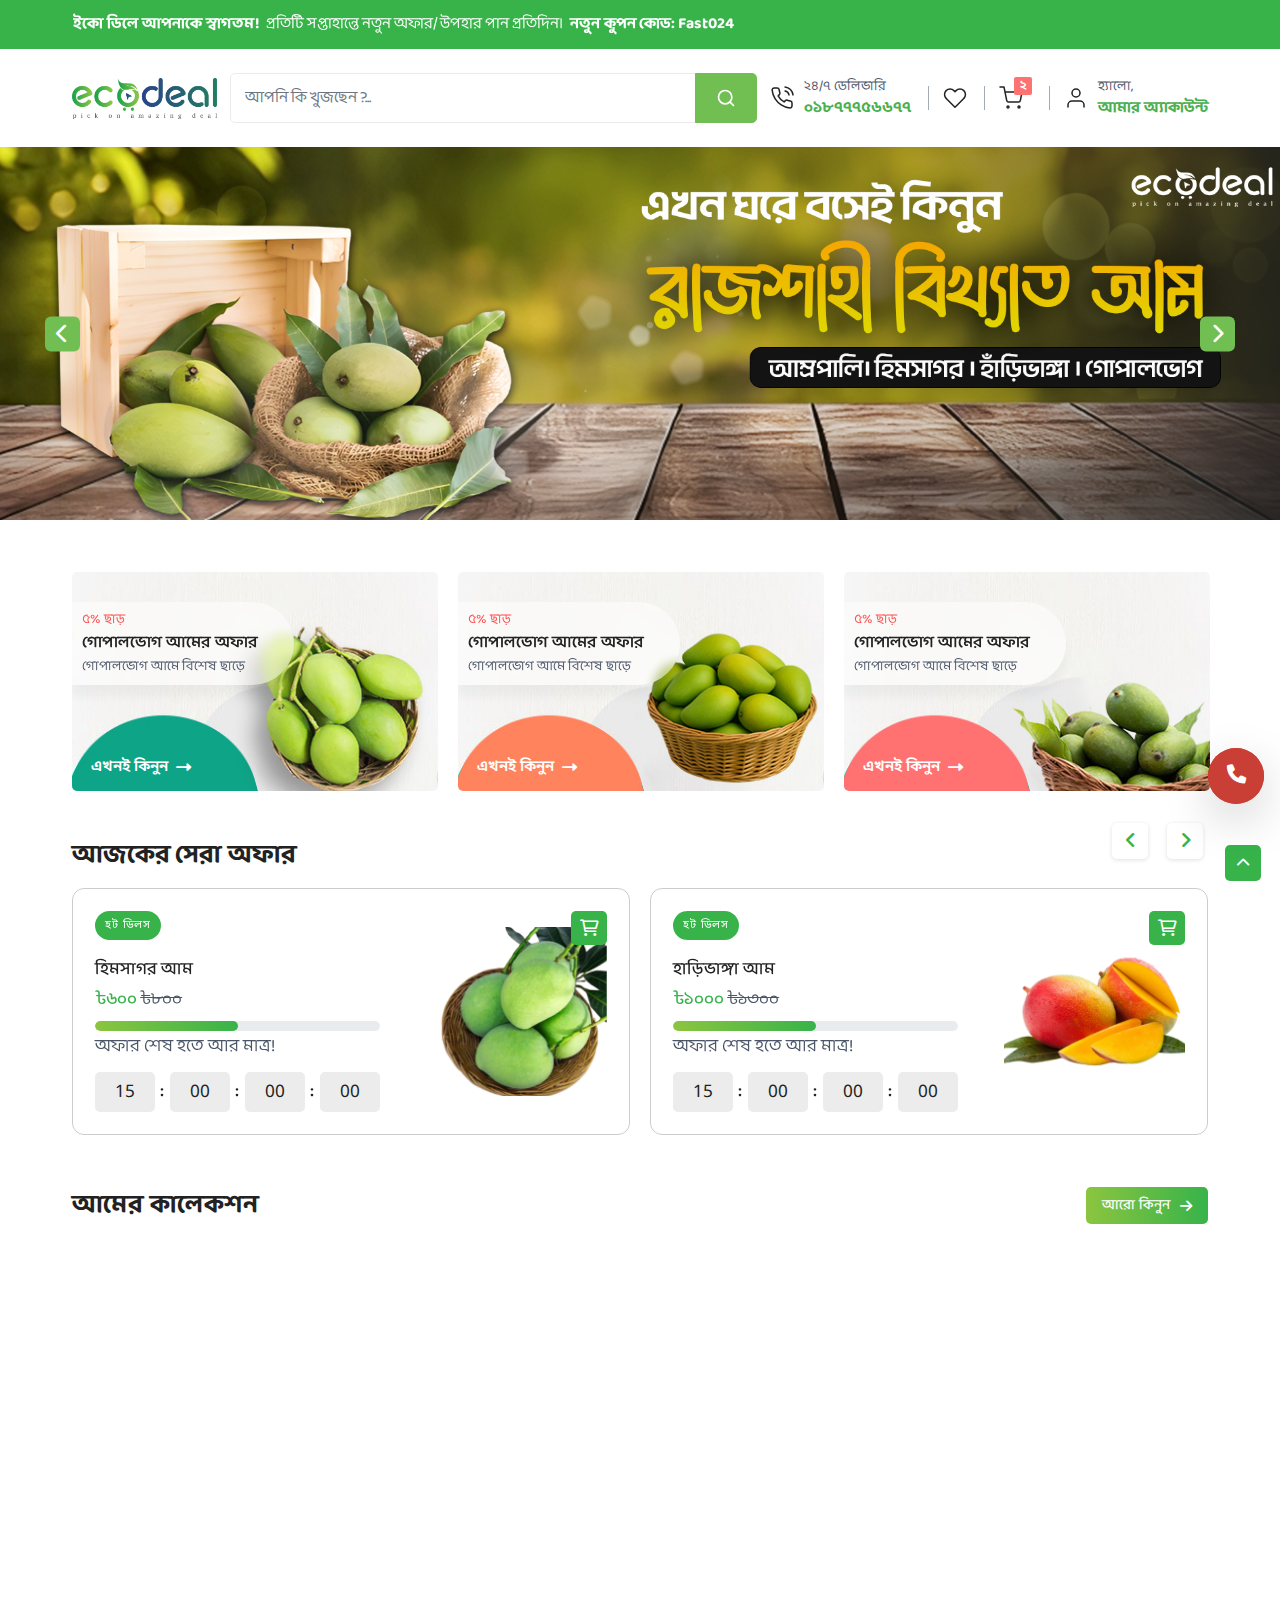
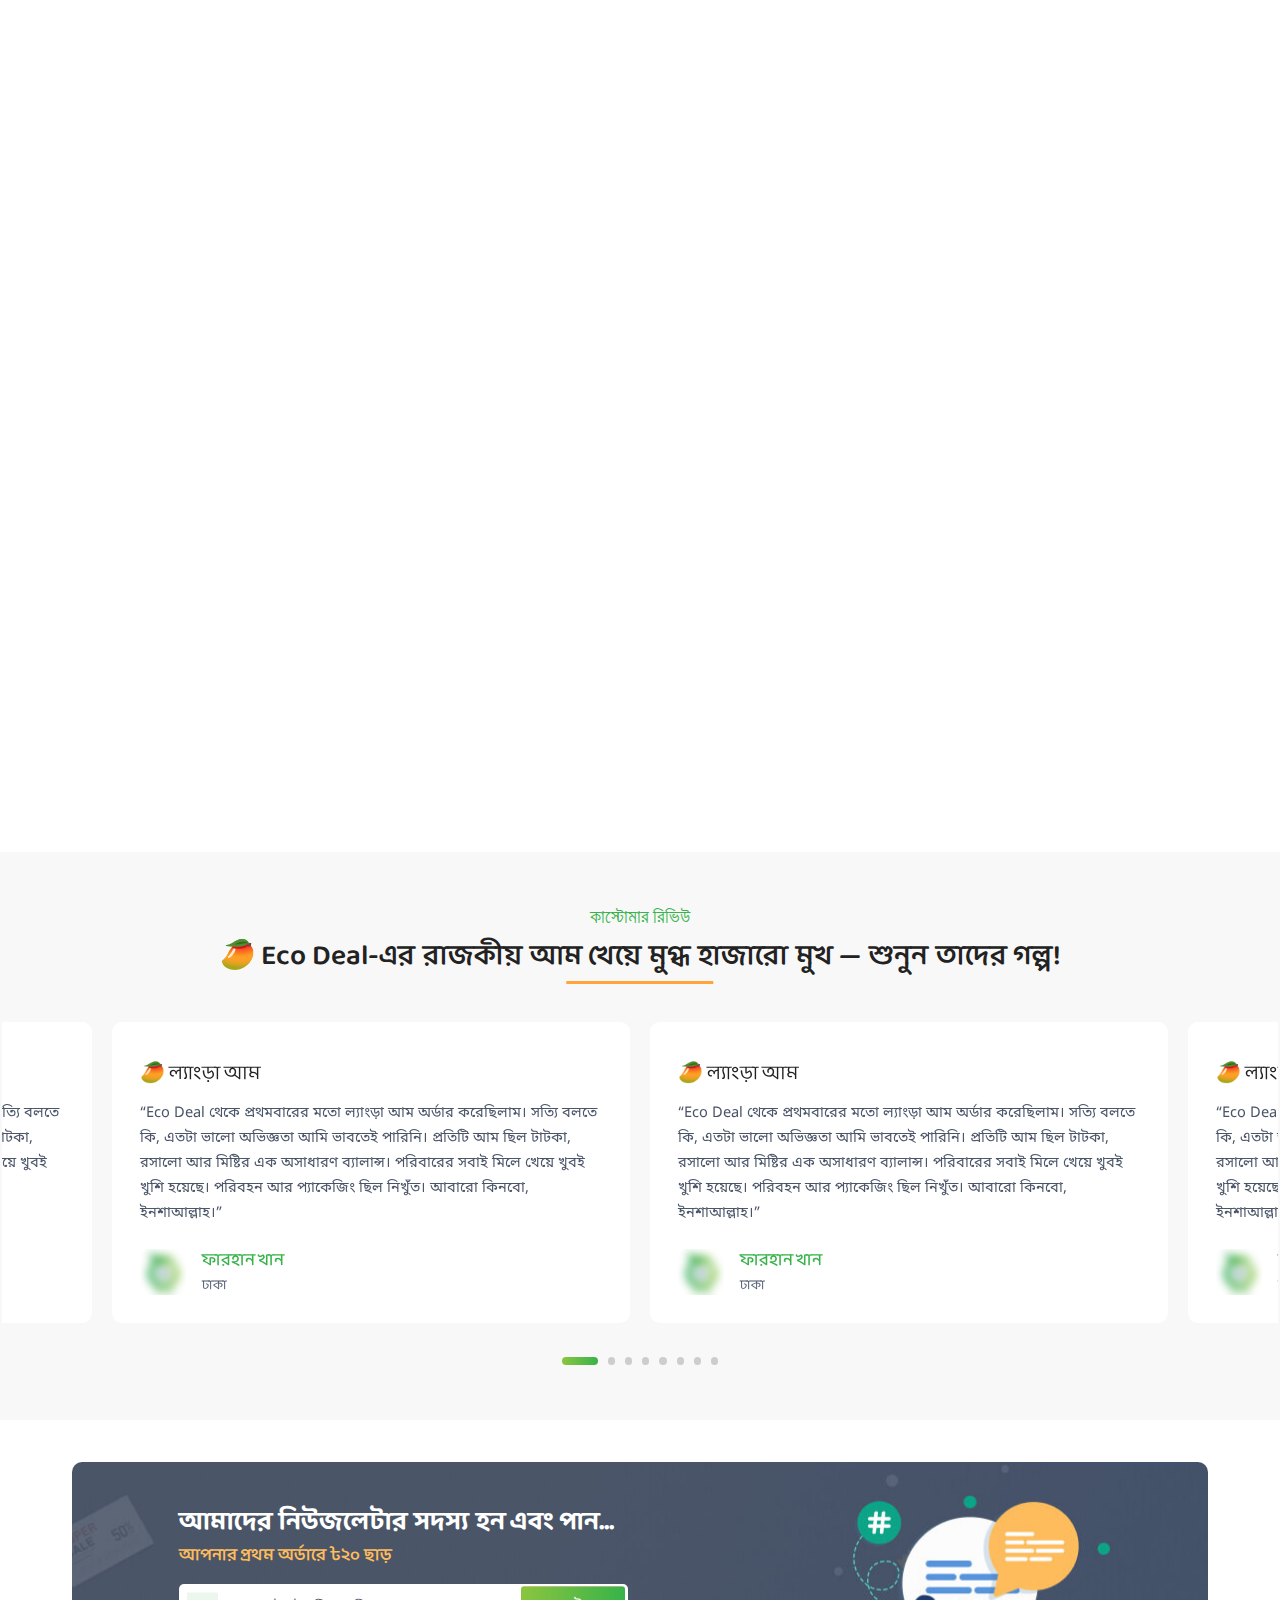
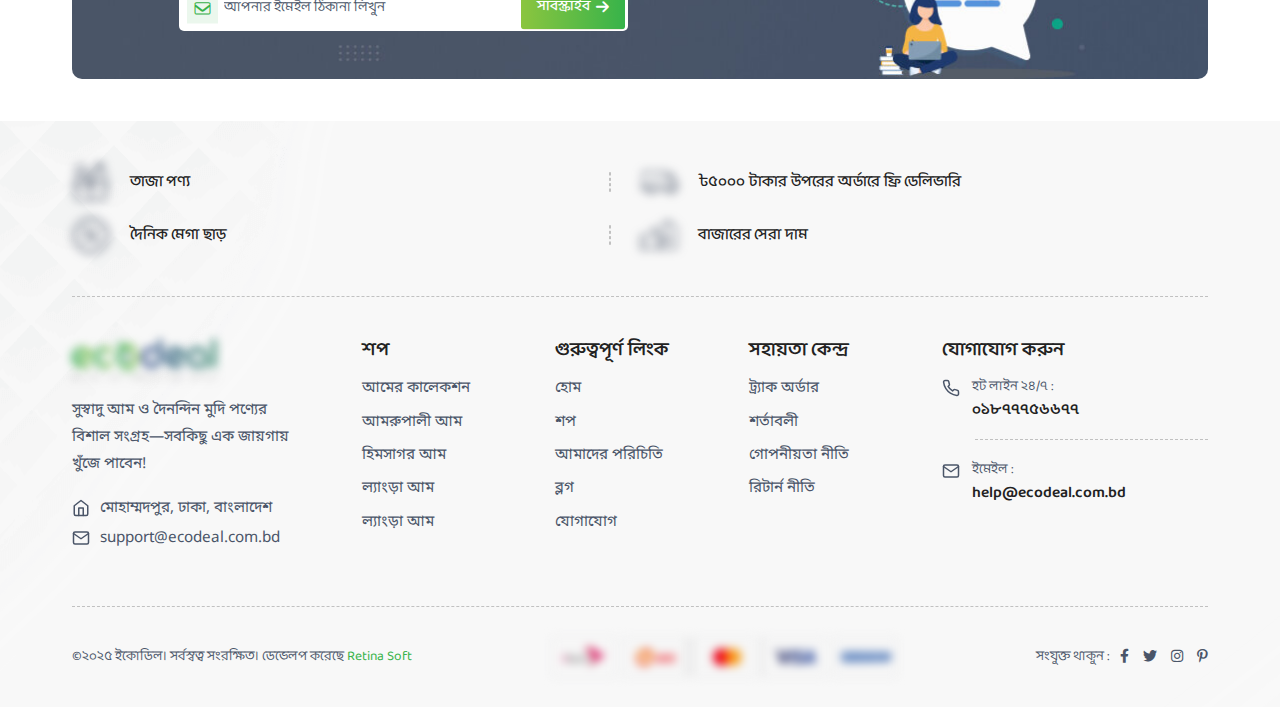
<file: index.html>
<!DOCTYPE html>
<html lang="en">

<head>
    <meta http-equiv="Content-Type" content="text/html; charset=UTF-8">
    <meta http-equiv="X-UA-Compatible" content="IE=edge">
    <meta name="viewport" content="width=device-width, initial-scale=1.0">
    <meta name="description" content="Fastkart">
    <meta name="keywords" content="Fastkart">
    <meta name="author" content="Fastkart">
    <link rel="icon" href="assets/images/favicon/favicon.png" type="image/x-icon">
    <title>Eco Deal</title>


    <!-- bootstrap css -->
    <link id="rtl-link" rel="stylesheet" type="text/css" href="assets/css/vendors/bootstrap.css">

    <!-- wow css -->
    <link rel="stylesheet" href="assets/css/animate.min.css">

    <!-- Iconly css -->
    <link rel="stylesheet" type="text/css" href="assets/css/bulk-style.css">
    <link rel="stylesheet" type="text/css" href="assets/css/vendors/animate.css">

    <!-- Fontawesome css -->
    <link rel="stylesheet" type="text/css" href="assets/css/fontawesome/css/all.min.css">

    <!-- Template css -->
    <link id="color-link" rel="stylesheet" type="text/css" href="assets/css/style.css">
    <!-- Template css -->
    <link id="color-link" rel="stylesheet" type="text/css" href="assets/css/custom.css">
</head>

<body class="bg-effect">

    <!-- Loader Start -->
    <div class="fullpage-loader">
        <span></span>
        <span></span>
        <span></span>
        <span></span>
        <span></span>
        <span></span>
    </div>
    <!-- Loader End -->

    <!-- Header Start -->
    <header class="pb-md-0 pb-0">
        <div class="header-top">
            <div class="container-fluid-lg">
                <div class="row">
                    <div class="col-xxl-3 d-xxl-block d-none">
                        <div class="top-left-header">
                            <i class="fa-regular fa-location-dot text-white"></i>
                            <span class="text-white">ঢাকা, বাংলাদেশ</span>
                        </div>
                    </div>

                    <div class="col-xxl-6 col-lg-9 d-lg-block d-none">
                        <div class="header-offer">
                            <div class="notification-slider">
                                <div>
                                    <div class="timer-notification">
                                        <h6>
                                            <strong class="me-1">ইকো ডিলে আপনাকে স্বাগতম!</strong>
                                            প্রতিটি সপ্তাহান্তে নতুন অফার/উপহার পান প্রতিদিন।
                                            <strong class="ms-1">নতুন কুপন কোড: Fast024</strong>
                                        </h6>
                                    </div>
                                </div>

                                <div>
                                    <div class="timer-notification">
                                        <h6>
                                            <strong class="me-1">ইকো ডিল অফার:</strong>
                                            এখনই কিনুন রসালো আম, বিশেষ ছাড়ে! <a href="#" class="text-white"> এখনই কিনুন
                                                !</a>
                                        </h6>
                                    </div>
                                </div>
                            </div>
                        </div>
                    </div>


                </div>
            </div>
        </div>

        <div class="top-nav top-header sticky-header">
            <div class="container-fluid-lg">
                <div class="row">
                    <div class="col-12">
                        <div class="navbar-top">
                            <button class="navbar-toggler d-xl-none d-inline navbar-menu-button" type="button"
                                data-bs-toggle="offcanvas" data-bs-target="#primaryMenu">
                                <span class="navbar-toggler-icon">
                                    <i class="fa-solid fa-bars"></i>
                                </span>
                            </button>
                            <a href="index.html" class="web-logo nav-logo">
                                <img src="assets/images/logo/logo-ecodeal.webp" class="img-fluid blur-up lazyload"
                                    alt="">
                            </a>

                            <div class="middle-box">


                                <div class="search-box">
                                    <div class="input-group">
                                        <input type="search" class="form-control" placeholder="আপনি কি খুজছেন ?...">
                                        <button class="btn" type="button" id="button-addon2">
                                            <i data-feather="search"></i>
                                        </button>
                                    </div>
                                </div>
                            </div>

                            <div class="rightside-box">
                                <div class="search-full">
                                    <div class="input-group">
                                        <span class="input-group-text">
                                            <i data-feather="search" class="font-light"></i>
                                        </span>
                                        <input type="text" class="form-control search-type" placeholder="Search here..">
                                        <span class="input-group-text close-search">
                                            <i data-feather="x" class="font-light"></i>
                                        </span>
                                    </div>
                                </div>
                                <ul class="right-side-menu">
                                    <li class="right-side">
                                        <div class="delivery-login-box">
                                            <div class="delivery-icon">
                                                <div class="search-box">
                                                    <i data-feather="search"></i>
                                                </div>
                                            </div>
                                        </div>
                                    </li>
                                    <li class="right-side">
                                        <a href="contact-us.html" class="delivery-login-box">
                                            <div class="delivery-icon">
                                                <i data-feather="phone-call"></i>
                                            </div>
                                            <div class="delivery-detail">
                                                <h6>২৪/৭ ডেলিভারি</h6>
                                                <h5>০১৮৭৭৭৫৬৬৭৭</h5>
                                            </div>
                                        </a>
                                    </li>
                                    <li class="right-side">
                                        <a href="wishlist.html" class="btn p-0 position-relative header-wishlist">
                                            <i data-feather="heart"></i>
                                        </a>
                                    </li>
                                    <li class="right-side">
                                        <div class="onhover-dropdown header-badge">
                                            <button type="button" class="btn p-0 position-relative header-wishlist" data-bs-toggle="offcanvas" data-bs-target="#checkout-offcanvas" aria-controls="checkout-offcanvas">
                                                <i data-feather="shopping-cart"></i>
                                                <span class="position-absolute top-0 start-100 translate-middle badge">২
                                                    <span class="visually-hidden">unread messages</span>
                                                </span>
                                            </button>

                                        </div>
                                    </li>
                                    <li class="right-side onhover-dropdown">
                                        <div class="delivery-login-box">
                                            <div class="delivery-icon">
                                                <i data-feather="user"></i>
                                            </div>
                                            <div class="delivery-detail">
                                                <h6>হ্যালো,</h6>
                                                <h5>আমার অ্যাকাউন্ট</h5>
                                            </div>
                                        </div>

                                        <div class="onhover-div onhover-div-login">
                                            <ul class="user-box-name">
                                                <li class="product-box-contain">
                                                    <i></i>
                                                    <a href="login.html">লগ ইন</a>
                                                </li>

                                                <li class="product-box-contain">
                                                    <a href="sign-up.html"> রেজিষ্টার </a>
                                                </li>

                                                <li class="product-box-contain">
                                                    <a href="forgot.html">পাসওয়ার্ড ভুলে গেছেন?</a>
                                                </li>
                                            </ul>
                                        </div>
                                    </li>
                                </ul>
                            </div>
                        </div>
                    </div>
                </div>
            </div>
        </div>

        <div class="container-fluid-lg d-md-none d-auto mobile-will-show">
            <div class="row">
                <div class="col-12">
                    <div class="header-nav">
                        <div class="header-nav-left">
                            <button class="dropdown-category">
                                <i data-feather="align-left"></i>
                                <span>সব ক্যাটেগরি</span>
                            </button>

                            <div class="category-dropdown">
                                <div class="category-title">
                                    <h5>ক্যাটেগরি</h5>
                                    <button type="button" class="btn p-0 close-button text-content">
                                        <i class="fa-solid fa-xmark"></i>
                                    </button>
                                </div>

                                <ul class="category-list">
                                    <li class="onhover-category-list">
                                        <a href="javascript:void(0)" class="category-name">
                                            <img src="assets/images/icon/mango.svg" alt="">
                                            <h6>আমের কালেকশন</h6>
                                            <i class="fa-solid fa-angle-right"></i>
                                        </a>

                                        <div class="onhover-category-box">
                                            <div class="list-1">
                                                <div class="category-title-box">
                                                    <h5>বিভিন্ন ধরনের আম</h5>
                                                </div>
                                                <ul>
                                                    <li>
                                                        <a href="javascript:void(0)">হিমসাগর</a>
                                                    </li>
                                                    <li>
                                                        <a href="javascript:void(0)">ল্যাংড়া</a>
                                                    </li>
                                                    <li>
                                                        <a href="javascript:void(0)">হাড়িভাঙ্গা</a>
                                                    </li>
                                                    <li>
                                                        <a href="javascript:void(0)">গোপালভোগ</a>
                                                    </li>
                                                    <li>
                                                        <a href="javascript:void(0)">ফজলি</a>
                                                    </li>
                                                    <li>
                                                        <a href="javascript:void(0)">আম্রপালি</a>
                                                    </li>
                                                    <li>
                                                        <a href="javascript:void(0)">কাঁচা আম</a>
                                                    </li>
                                                    <li>
                                                        <a href="javascript:void(0)">পাকা আম</a>
                                                    </li>
                                                    <li>
                                                        <a href="javascript:void(0)">কাঁচা আমের আচার</a>
                                                    </li>


                                                </ul>

                                            </div>
                                        </div>
                                    </li>


                                </ul>
                            </div>
                        </div>



                        <div class="header-nav-middle">
                            <div class="main-nav navbar navbar-expand-xl navbar-light navbar-sticky">
                                <div class="offcanvas offcanvas-collapse order-xl-2" tabindex="-1" id="primaryMenu"
                                    aria-labelledby="offcanvasMenuLabel">
                                    <div class="offcanvas-header navbar-shadow">
                                        <h5>Menu</h5>
                                        <button class="btn-close lead" type="button"
                                            data-bs-dismiss="offcanvas"></button>
                                    </div>
                                    <div class="offcanvas-body">
                                        <ul class="navbar-nav">
                                            <li class="nav-item ">
                                                <a class="nav-link " href="javascript:void(0)">হোম</a>
                                            </li>
                                            <li class="nav-item ">
                                                <a class="nav-link " href="javascript:void(0)">আমাদের সম্পর্কে</a>
                                            </li>

                                            <li class="nav-item dropdown">
                                                <a class="nav-link dropdown-toggle" href="javascript:void(0)"
                                                    data-bs-toggle="dropdown">প্রোডাক্ট সমূহ</a>

                                                <div class="dropdown-menu dropdown-menu-3 dropdown-menu-2">
                                                    <div class="row">
                                                        <div class="col-xl-3">
                                                            <div class="dropdown-column m-0">
                                                                <h5 class="dropdown-header">
                                                                    আমের কালেকশন </h5>
                                                                <a class="dropdown-item" href="#">হিমসাগর আম</a>
                                                                <a class="dropdown-item" href="#">ল্যাংড়া আম</a>

                                                            </div>
                                                        </div>

                                                        <div class="col-xl-3 d-xl-block d-none">
                                                            <div class="dropdown-column m-0">
                                                                <div class="menu-img-banner">
                                                                    <a class="text-title" href="product-circle.html">
                                                                        <img src="assets/images/mega-menu.png"
                                                                            alt="banner">
                                                                    </a>
                                                                </div>
                                                            </div>
                                                        </div>
                                                    </div>
                                                </div>
                                            </li>


                                        </ul>
                                    </div>
                                </div>
                            </div>
                        </div>

                        <div class="header-nav-right">
                            <button class="btn deal-button" data-bs-toggle="modal" data-bs-target="#deal-box">
                                <i data-feather="zap"></i>
                                <span>আজকের সেরা অফার</span>
                            </button>
                        </div>
                    </div>
                </div>
            </div>
        </div>
    </header>
    <!-- Header End -->

    <!-- mobile fix menu start -->
    <div class="mobile-menu d-md-none d-block mobile-cart">
        <ul>
            <li class="active">
                <a href="index.html">
                    <i class="fa-regular fa-house text-white"></i>
                    <span>হোম</span>
                </a>
            </li>

            <li class="mobile-category">
                <a href="javascript:void(0)">
                    <i class="fa-regular fa-grid-2 text-white"></i>

                    <span>ক্যাটেগরি</span>
                </a>
            </li>

            <li>
                <a href="search.html" class="search-box">
                    <i class="fa-regular fa-magnifying-glass text-white"></i>
                    <span>সার্চ</span>
                </a>
            </li>

            <li>
                <a href="wishlist.html" class="notifi-wishlist">
                    <i class="fa-light fa-heart text-white"></i>
                    <span>তালিকা</span>
                </a>
            </li>

            <li>
                <a href="javascript:void(0)" data-bs-toggle="offcanvas" data-bs-target="#checkout-offcanvas" aria-controls="checkout-offcanvas">
                    <i class="fa-light fa-cart-shopping text-white"></i>
                    <span>কার্ট</span>
                </a>
            </li>
        </ul>
    </div>
    <!-- mobile fix menu end -->



    <!-- Home Section Start -->
    <section class="home-section pt-0">
        <div class="container-fluid-full">

            <!-- slik slider for hero sections -->
            <div class="hero-slider-wrapper">
                <div class="hero-slider">
                    <div class="hero-slider-list">
                        <img src="assets/images/hero/hero-slider-four.jpg" class="hero-slider-img hero-s-desktop"
                            alt="">
                        <img src="assets/images/hero/hero-slider-four-mobile.jpg" class="hero-slider-img hero-s-mobile" alt="">
                    </div>
                    <div class="hero-slider-list">
                        <img src="assets/images/hero/hero-slider-three.jpg" class="hero-slider-img hero-s-desktop"
                            alt="">
                        <img src="assets/images/hero/hero-slider-three-mobile.jpg" class="hero-slider-img hero-s-mobile" alt="">
                    </div>
                    <div class="hero-slider-list">
                        <img src="assets/images/hero/hero-slider-one.webp" class="hero-slider-img hero-s-desktop"
                            alt="">
                        <img src="assets/images/hero/hero-mobile-01.webp" class="hero-slider-img hero-s-mobile" alt="">
                    </div>
                    <div class="hero-slider-list">
                        <img src="assets/images/hero/hero-slider-two.webp" class="hero-slider-img hero-s-desktop"
                            alt="">
                        <img src="assets/images/hero/hero-mobile-02.webp" class="hero-slider-img hero-s-mobile" alt="">
                    </div>
                </div>
            </div>


        </div>
    </section>
    <!-- Home Section End -->

    <!-- Banner Section Start -->
    <section class="banner-section ratio_60 wow fadeInUp">
        <div class="container-fluid-lg">
            <div class="banner-slider">
                <div>
                    <div class="banner-contain hover-effect">
                        <img src="assets/images/vegetable/banner/4.jpg" class="bg-img blur-up lazyload" alt="">
                        <div class="banner-details">
                            <div class="banner-box">
                                <h6 class="text-danger">৫% ছাড়</h6>
                                <h5>গোপালভোগ আমের অফার</h5>
                                <h6 class="text-content">গোপালভোগ আমে বিশেষ ছাড়ে</h6>
                            </div>
                            <a href="#" class="banner-button text-white">এখনই কিনুন <i
                                    class="fa-solid fa-right-long ms-2"></i></a>
                        </div>
                    </div>
                </div>

                <div>
                    <div class="banner-contain hover-effect">
                        <img src="assets/images/vegetable/banner/5.jpg" class="bg-img blur-up lazyload" alt="">
                        <div class="banner-details">
                            <div class="banner-box">
                                <h6 class="text-danger">৫% ছাড়</h6>
                                <h5>গোপালভোগ আমের অফার</h5>
                                <h6 class="text-content">গোপালভোগ আমে বিশেষ ছাড়ে</h6>
                            </div>
                            <a href="#" class="banner-button text-white">এখনই কিনুন <i
                                    class="fa-solid fa-right-long ms-2"></i></a>
                        </div>
                    </div>
                </div>

                <div>
                    <div class="banner-contain hover-effect">
                        <img src="assets/images/vegetable/banner/6.jpg" class="bg-img blur-up lazyload" alt="">
                        <div class="banner-details">
                            <div class="banner-box">
                                <h6 class="text-danger">৫% ছাড়</h6>
                                <h5>গোপালভোগ আমের অফার</h5>
                                <h6 class="text-content">গোপালভোগ আমে বিশেষ ছাড়ে</h6>
                            </div>
                            <a href="#" class="banner-button text-white">এখনই কিনুন <i
                                    class="fa-solid fa-right-long ms-2"></i></a>
                        </div>
                    </div>
                </div>

                <div>
                    <div class="banner-contain hover-effect">
                        <img src="assets/images/vegetable/banner/7.jpg" class="bg-img blur-up lazyload" alt="">
                        <div class="banner-details">
                            <div class="banner-box">
                                <h6 class="text-danger">৫% ছাড়</h6>
                                <h5>গোপালভোগ আমের অফার</h5>
                                <h6 class="text-content">গোপালভোগ আমে বিশেষ ছাড়ে</h6>
                            </div>
                            <a href="#" class="banner-button text-white">এখনই কিনুন <i
                                    class="fa-solid fa-right-long ms-2"></i></a>
                        </div>
                    </div>
                </div>
            </div>
        </div>
    </section>
    <!-- Banner Section End -->


    <!-- Deal Section Start -->
    <section class="deal-section">
        <div class="container-fluid-lg">
            <div class="title">
                <h2>আজকের সেরা অফার </h2>
            </div>
            <div class="row">
                <div class="col-12">
                    <div class="three-slider-1 arrow-slider">
                        <div>
                            <div class="deal-box wow fadeInUp">
                                <a href="#" class="category-image order-sm-2">
                                    <img src="assets/images/veg-3/cate1/1.png" class="img-fluid blur-up lazyload"
                                        alt="">
                                </a>

                                <div class="deal-detail order-sm-1">
                                    <button class="buy-box btn theme-bg-color text-white btn-cart">
                                        <i class="fa-regular fa-cart-shopping m-0"></i>
                                    </button>
                                    <div class="hot-deal">
                                        <span>হট ডিলস</span>
                                    </div>

                                    <a href="#" class="text-title">
                                        <h5>হিমসাগর আম </h5>
                                    </a>
                                    <h5 class="price">৳৬০০ <span>৳৮০০</span></h5>
                                    <div class="progress custom-progressbar">
                                        <div class="progress-bar" style="width: 50%" role="progressbar"></div>
                                    </div>
                                    <!-- <h4 class="item">বিক্রি: <span>২০০ আইটেম</span></h4> -->
                                    <h4 class="offer">অফার শেষ হতে আর মাত্র!</h4>
                                    <div class="timer" id="clockdiv-4" data-hours="1" data-minutes="2" data-seconds="3">
                                        <ul>
                                            <li>
                                                <div class="counter">
                                                    <div class="days">
                                                        <h6></h6>
                                                    </div>
                                                </div>
                                            </li>
                                            <li>
                                                <div class="counter">
                                                    <div class="hours">
                                                        <h6></h6>
                                                    </div>
                                                </div>
                                            </li>
                                            <li>
                                                <div class="counter">
                                                    <div class="minutes">
                                                        <h6></h6>
                                                    </div>
                                                </div>
                                            </li>
                                            <li>
                                                <div class="counter">
                                                    <div class="seconds">
                                                        <h6></h6>
                                                    </div>
                                                </div>
                                            </li>
                                        </ul>
                                    </div>
                                </div>
                            </div>
                        </div>



                        <div>
                            <div class="deal-box wow fadeInUp" data-wow-delay="0.1s">
                                <a href="#" class="category-image order-sm-2">
                                    <img src="assets/images/veg-3/cate1/3.png" class="img-fluid blur-up lazyload"
                                        alt="">
                                </a>

                                <div class="deal-detail order-sm-1">
                                    <button class="buy-box btn theme-bg-color text-white btn-cart">
                                        <i class="fa-regular fa-cart-shopping m-0"></i>
                                    </button>
                                    <div class="hot-deal">
                                        <span>হট ডিলস</span>
                                    </div>

                                    <a href="#" class="text-title">
                                        <h5>হাড়িভাঙ্গা আম </h5>
                                    </a>
                                    <h5 class="price">৳১০০০ <span>৳১৩০০</span></h5>
                                    <div class="progress custom-progressbar">
                                        <div class="progress-bar" style="width: 50%" role="progressbar"></div>
                                    </div>
                                    <!-- <h4 class="item">বিক্রি: <span>২০০ আইটেম</span></h4> -->
                                    <h4 class="offer">অফার শেষ হতে আর মাত্র!</h4>
                                    <div class="timer" id="clockdiv-2" data-hours="1" data-minutes="2" data-seconds="3">
                                        <ul>
                                            <li>
                                                <div class="counter">
                                                    <div class="days">
                                                        <h6></h6>
                                                    </div>
                                                </div>
                                            </li>
                                            <li>
                                                <div class="counter">
                                                    <div class="hours">
                                                        <h6></h6>
                                                    </div>
                                                </div>
                                            </li>
                                            <li>
                                                <div class="counter">
                                                    <div class="minutes">
                                                        <h6></h6>
                                                    </div>
                                                </div>
                                            </li>
                                            <li>
                                                <div class="counter">
                                                    <div class="seconds">
                                                        <h6></h6>
                                                    </div>
                                                </div>
                                            </li>
                                        </ul>
                                    </div>
                                </div>
                            </div>
                        </div>

                        <div>
                            <div class="deal-box wow fadeInUp" data-wow-delay="0.15s">
                                <div class="category-image order-sm-2">
                                    <img src="assets/images/veg-3/cate1/1.png" class="img-fluid" alt="">
                                </div>

                                <div class="deal-detail order-sm-1">
                                    <button class="buy-box btn theme-bg-color text-white btn-cart">
                                        <i class="fa-regular fa-cart-shopping m-0"></i>
                                    </button>
                                    <div class="hot-deal">
                                        <span>হট ডিলস</span>
                                    </div>

                                    <a href="#" class="text-title">
                                        <h5>ল্যাংড়া আম </h5>
                                    </a>
                                    <h5 class="price">৳১০০০ <span>৳১৩০০</span></h5>
                                    <div class="progress custom-progressbar">
                                        <div class="progress-bar" style="width: 50%" role="progressbar"></div>
                                    </div>
                                    <!-- <h4 class="item">বিক্রি: <span>২০০ আইটেম</span></h4> -->
                                    <h4 class="offer">অফার শেষ হতে আর মাত্র!</h4>
                                    <div class="timer" id="clockdiv-3" data-hours="1" data-minutes="2" data-seconds="3">
                                        <ul>
                                            <li>
                                                <div class="counter">
                                                    <div class="days">
                                                        <h6></h6>
                                                    </div>
                                                </div>
                                            </li>
                                            <li>
                                                <div class="counter">
                                                    <div class="hours">
                                                        <h6></h6>
                                                    </div>
                                                </div>
                                            </li>
                                            <li>
                                                <div class="counter">
                                                    <div class="minutes">
                                                        <h6></h6>
                                                    </div>
                                                </div>
                                            </li>
                                            <li>
                                                <div class="counter">
                                                    <div class="seconds">
                                                        <h6></h6>
                                                    </div>
                                                </div>
                                            </li>
                                        </ul>
                                    </div>
                                </div>
                            </div>
                        </div>
                    </div>
                </div>
            </div>
        </div>
    </section>
    <!-- Deal Section End -->

    <!-- Product Section Start -->
    <section class="product-section">
        <div class="container-fluid-lg">
            <div class="title title-flex-2 ">
                <h2>আমের কালেকশন</h2>
                <button onclick="location.href = '#';" class="btn btn-animation btn-sm "> আরো কিনুন <i
                        class="fa-solid fa-arrow-right icon"></i></button>
            </div>


            <div class="eco-product-main-wrapper">
                <div class="eco-pm-item  wow fadeInUp">
                    <div class="product-box-4">
                        <div class="label-flex">
                            <button class="btn p-0 wishlist btn-wishlist notifi-wishlist">
                                <i class="fa-sharp fa-solid fa-heart"></i>
                            </button>
                        </div>
                        <div class="product-image">
                            <a href="product-details.html">
                                <img src="assets/images/product/amm/ল্যাংড়া.jpg" class="img-fluid" alt="">
                            </a>
                        </div>
                    
                        <div class="product-detail">
                            <a href="product-details.html">
                                <h5 class="name">ল্যাংড়া আম</h5>
                            </a>
                            <h5 class="price theme-color">৳৯৫০<del>৳১০১০</del></h5>
                    
                            <div class="eco-product-hover-details" style="display:none;">
                                <h4>আমের পরিমান সিলেক্ট করুন</h4>
                                <div class="eco-variation-container">
                                    <div class="radio-tile-group">
                                        <div class="input-container">
                                            <input id="var1" class="radio-button" type="radio" name="variation" value="৩ কেজি">
                                            <div class="radio-tile">
                                                <label for="var1" class="radio-tile-label">৩ কেজি</label>
                                            </div>
                                        </div>
                    
                                        <div class="input-container">
                                            <input id="var2" class="radio-button" type="radio" name="variation" value="৫ কেজি">
                                            <div class="radio-tile">
                                                <label for="var2" class="radio-tile-label">৫ কেজি</label>
                                            </div>
                                        </div>
                    
                                        <div class="input-container">
                                            <input id="var3" class="radio-button" type="radio" name="variation" value="৭ কেজি">
                                            <div class="radio-tile">
                                                <label for="var3" class="radio-tile-label">৭ কেজি</label>
                                            </div>
                                        </div>
                    
                                        <div class="input-container">
                                            <input id="var4" class="radio-button" type="radio" name="variation" value="১০ কেজি">
                                            <div class="radio-tile">
                                                <label for="var4" class="radio-tile-label">১০ কেজি</label>
                                            </div>
                                        </div>
                    
                                        <div class="input-container">
                                            <input id="var5" class="radio-button" type="radio" name="variation" value="১২ কেজি">
                                            <div class="radio-tile">
                                                <label for="var5" class="radio-tile-label">১২ কেজি</label>
                                            </div>
                                        </div>
                    
                                       
                                    </div>
                                </div>
                            </div>
                    
                            <div class="ec-add-to-cart-box">
                                <div class="ec-atc-btn">
                                    <a href="#" class="ec-etc-link ec-etc-in-stock eco-etc-btn">অর্ডার করুন</a>
                                </div>
                            </div>
                        </div>
                    </div>
                </div>
                <div class="eco-pm-item wow fadeInUp">
                    <div class="product-box-4">
                        <div class="label-flex">
                            <button class="btn p-0 wishlist btn-wishlist notifi-wishlist">
                                <i class="fa-sharp fa-solid fa-heart"></i>
                            </button>
                        </div>
                        <div class="product-image">

                            <a href="product-details.html">
                                <img src="assets/images/product/amm/ল্যাংড়া.jpg" class="img-fluid" alt="">
                            </a>

                        </div>

                        <div class="product-detail">

                            <a href="product-details.html">
                                <h5 class="name">ল্যাংড়া আম</h5>
                            </a>
                            <h5 class="price theme-color">৳৯৫০<del>৳১০১০</del></h5>
                            <div class="ec-add-to-cart-box">
                                <div class="ec-atc-btn">
                                    <a href="#" class="ec-etc-link ec-etc-preorder" data-bs-toggle="offcanvas"
                                        data-bs-target="#checkout-offcanvas"
                                        aria-controls="checkout-offcanvas">প্রি-অর্ডার করুন</a>
                                </div>
                            </div>
                        </div>
                    </div>
                </div>
                <div class="eco-pm-item wow fadeInUp">
                    <div class="product-box-4">
                        <div class="label-flex">
                            <button class="btn p-0 wishlist btn-wishlist notifi-wishlist">
                                <i class="fa-light fa-heart"></i>
                            </button>
                        </div>
                        <div class="product-image">

                            <a href="product-details.html">
                                <img src="assets/images/product/amm/ল্যাংড়া.jpg" class="img-fluid" alt="">
                            </a>

                        </div>

                        <div class="product-detail">

                            <a href="product-details.html">
                                <h5 class="name">ল্যাংড়া আম</h5>
                            </a>
                            <h5 class="price theme-color">৳৯৫০<del>৳১০১০</del></h5>
                            <div class="ec-add-to-cart-box">
                                <div class="ec-atc-btn">
                                    <a href="#" class="ec-etc-link ec-etc-in-stock" data-bs-toggle="offcanvas"
                                        data-bs-target="#checkout-offcanvas" aria-controls="checkout-offcanvas">অর্ডার
                                        করুন</a>
                                </div>
                            </div>
                        </div>
                    </div>
                </div>
                <div class="eco-pm-item  wow fadeInUp">
                    <div class="product-box-4">
                        <div class="label-flex">
                            <button class="btn p-0 wishlist btn-wishlist notifi-wishlist">
                                <i class="fa-light fa-heart"></i>
                            </button>
                        </div>
                        <div class="product-image">

                            <a href="product-details.html">
                                <img src="assets/images/product/amm/ল্যাংড়া.jpg" class="img-fluid" alt="">
                            </a>

                        </div>

                        <div class="product-detail">

                            <a href="product-details.html">
                                <h5 class="name">ল্যাংড়া আম</h5>
                            </a>
                            <h5 class="price theme-color">৳৯৫০<del>৳১০১০</del></h5>

                            <div class="ec-add-to-cart-box">
                                <div class="ec-atc-btn">
                                    <a href="#" class="ec-etc-link ec-etc-stock-out" data-bs-toggle="offcanvas"
                                        data-bs-target="#checkout-offcanvas" aria-controls="checkout-offcanvas">স্টক
                                        আউট</a>
                                </div>
                            </div>
                        </div>
                    </div>
                </div>
                <div class="eco-pm-item wow fadeInUp">
                    <div class="product-box-4">
                        <div class="label-flex">
                            <button class="btn p-0 wishlist btn-wishlist notifi-wishlist">
                                <i class="fa-light fa-heart"></i>
                            </button>
                        </div>
                        <div class="product-image">

                            <a href="product-details.html">
                                <img src="assets/images/product/amm/ল্যাংড়া.jpg" class="img-fluid" alt="">
                            </a>

                        </div>

                        <div class="product-detail">

                            <a href="product-details.html">
                                <h5 class="name">ল্যাংড়া আম</h5>
                            </a>
                            <h5 class="price theme-color">৳৯৫০<del>৳১০১০</del></h5>
                            <div class="ec-add-to-cart-box">
                                <div class="ec-atc-btn">
                                    <a href="#" class="ec-etc-link ec-etc-in-stock" data-bs-toggle="offcanvas"
                                        data-bs-target="#checkout-offcanvas" aria-controls="checkout-offcanvas">অর্ডার
                                        করুন</a>
                                </div>
                            </div>
                        </div>
                    </div>
                </div>
                <div class="eco-pm-item  wow fadeInUp">
                    <div class="product-box-4">
                        <div class="label-flex">
                            <button class="btn p-0 wishlist btn-wishlist notifi-wishlist">
                                <i class="fa-light fa-heart"></i>
                            </button>
                        </div>
                        <div class="product-image">

                            <a href="product-details.html">
                                <img src="assets/images/product/amm/ল্যাংড়া.jpg" class="img-fluid" alt="">
                            </a>

                        </div>

                        <div class="product-detail">

                            <a href="product-details.html">
                                <h5 class="name">ল্যাংড়া আম</h5>
                            </a>
                            <h5 class="price theme-color">৳৯৫০<del>৳১০১০</del></h5>
                            <div class="ec-add-to-cart-box">
                                <div class="ec-atc-btn">
                                    <a href="#" class="ec-etc-link ec-etc-in-stock" data-bs-toggle="offcanvas"
                                        data-bs-target="#checkout-offcanvas" aria-controls="checkout-offcanvas">অর্ডার
                                        করুন</a>
                                </div>
                            </div>
                        </div>
                    </div>
                </div>
                <div class="eco-pm-item wow fadeInUp">
                    <div class="product-box-4">
                        <div class="label-flex">
                            <button class="btn p-0 wishlist btn-wishlist notifi-wishlist">
                                <i class="fa-light fa-heart"></i>
                            </button>
                        </div>
                        <div class="product-image">

                            <a href="product-details.html">
                                <img src="assets/images/product/amm/ল্যাংড়া.jpg" class="img-fluid" alt="">
                            </a>

                        </div>

                        <div class="product-detail">

                            <a href="product-details.html">
                                <h5 class="name">ল্যাংড়া আম</h5>
                            </a>
                            <h5 class="price theme-color">৳৯৫০<del>৳১০১০</del></h5>
                            <div class="ec-add-to-cart-box">
                                <div class="ec-atc-btn">
                                    <a href="#" class="ec-etc-link ec-etc-in-stock" data-bs-toggle="offcanvas"
                                        data-bs-target="#checkout-offcanvas" aria-controls="checkout-offcanvas">অর্ডার
                                        করুন</a>
                                </div>
                            </div>
                        </div>
                    </div>
                </div>
                <div class="eco-pm-item  wow fadeInUp">
                    <div class="product-box-4">
                        <div class="label-flex">
                            <button class="btn p-0 wishlist btn-wishlist notifi-wishlist">
                                <i class="fa-light fa-heart"></i>
                            </button>
                        </div>
                        <div class="product-image">

                            <a href="product-details.html">
                                <img src="assets/images/product/amm/ল্যাংড়া.jpg" class="img-fluid" alt="">
                            </a>

                        </div>

                        <div class="product-detail">

                            <a href="product-details.html">
                                <h5 class="name">ল্যাংড়া আম</h5>
                            </a>
                            <h5 class="price theme-color">৳৯৫০<del>৳১০১০</del></h5>
                            <div class="ec-add-to-cart-box">
                                <div class="ec-atc-btn">
                                    <a href="#" class="ec-etc-link ec-etc-in-stock" data-bs-toggle="offcanvas"
                                        data-bs-target="#checkout-offcanvas" aria-controls="checkout-offcanvas">অর্ডার
                                        করুন</a>
                                </div>
                            </div>
                        </div>
                    </div>
                </div>
                <div class="eco-pm-item  wow fadeInUp">
                    <div class="product-box-4">
                        <div class="label-flex">
                            <button class="btn p-0 wishlist btn-wishlist notifi-wishlist">
                                <i class="fa-light fa-heart"></i>
                            </button>
                        </div>
                        <div class="product-image">

                            <a href="product-details.html">
                                <img src="assets/images/product/amm/ল্যাংড়া.jpg" class="img-fluid" alt="">
                            </a>

                        </div>

                        <div class="product-detail">

                            <a href="product-details.html">
                                <h5 class="name">ল্যাংড়া আম</h5>
                            </a>
                            <h5 class="price theme-color">৳৯৫০<del>৳১০১০</del></h5>
                            <div class="ec-add-to-cart-box">
                                <div class="ec-atc-btn">
                                    <a href="#" class="ec-etc-link ec-etc-in-stock">অর্ডার করুন</a>
                                </div>
                            </div>
                        </div>
                    </div>
                </div>
                <div class="eco-pm-item wow fadeInUp">
                    <div class="product-box-4">
                        <div class="label-flex">
                            <button class="btn p-0 wishlist btn-wishlist notifi-wishlist">
                                <i class="fa-light fa-heart"></i>
                            </button>
                        </div>
                        <div class="product-image">

                            <a href="product-details.html">
                                <img src="assets/images/product/amm/ল্যাংড়া.jpg" class="img-fluid" alt="">
                            </a>

                        </div>

                        <div class="product-detail">

                            <a href="product-details.html">
                                <h5 class="name">ল্যাংড়া আম</h5>
                            </a>
                            <h5 class="price theme-color">৳৯৫০<del>৳১০১০</del></h5>
                            <div class="ec-add-to-cart-box">
                                <div class="ec-atc-btn">
                                    <a href="#" class="ec-etc-link ec-etc-in-stock" data-bs-toggle="offcanvas"
                                        data-bs-target="#checkout-offcanvas" aria-controls="checkout-offcanvas">অর্ডার
                                        করুন</a>
                                </div>
                            </div>
                        </div>
                    </div>
                </div>

            </div>
        </div>
    </section>
    <!-- Product Section End -->

        <!-- Review Section Start -->
        <section class="review-section section-lg-space">
            <div class="container-fluid">
                <div class="about-us-title text-center">
                    <h4 class="text-content">কাস্টোমার রিভিউ</h4>
                    <h2 class="center">🥭 Eco Deal-এর রাজকীয় আম খেয়ে মুগ্ধ হাজারো মুখ — শুনুন তাদের গল্প!
                    </h2>
                </div>
                <div class="row">
                    <div class="col-12">
                        <div class="slider-4-half product-wrapper">
                            <div>
                                <div class="reviewer-box">
                                
    
                                    <h3>🥭 ল্যাংড়া আম</h3>
    
                                    <p>
                                        “Eco Deal থেকে প্রথমবারের মতো ল্যাংড়া আম অর্ডার করেছিলাম। সত্যি বলতে কি, এতটা ভালো অভিজ্ঞতা আমি ভাবতেই পারিনি। প্রতিটি আম ছিল টাটকা, রসালো আর মিষ্টির এক অসাধারণ ব্যালান্স। পরিবারের সবাই মিলে খেয়ে খুবই খুশি হয়েছে। পরিবহন আর প্যাকেজিং ছিল নিখুঁত। আবারো কিনবো, ইনশাআল্লাহ।”
                                        </p>
    
                                    <div class="reviewer-profile">
                                        <div class="reviewer-image">
                                            <img src="assets/images/favicon.png" class="blur-up lazyload"
                                                alt="">
                                        </div>
    
                                        <div class="reviewer-name">
                                            <h4>ফারহান খান </h4>
                                            <h6>ঢাকা</h6>
                                        </div>
                                    </div>
                                </div>
                            </div>
    
                            <div>
                                <div class="reviewer-box">
                                
    
                                    <h3>🥭 ল্যাংড়া আম</h3>
    
                                    <p>
                                        “Eco Deal থেকে প্রথমবারের মতো ল্যাংড়া আম অর্ডার করেছিলাম। সত্যি বলতে কি, এতটা ভালো অভিজ্ঞতা আমি ভাবতেই পারিনি। প্রতিটি আম ছিল টাটকা, রসালো আর মিষ্টির এক অসাধারণ ব্যালান্স। পরিবারের সবাই মিলে খেয়ে খুবই খুশি হয়েছে। পরিবহন আর প্যাকেজিং ছিল নিখুঁত। আবারো কিনবো, ইনশাআল্লাহ।”
                                        </p>
    
                                    <div class="reviewer-profile">
                                        <div class="reviewer-image">
                                            <img src="assets/images/favicon.png" class="blur-up lazyload"
                                                alt="">
                                        </div>
    
                                        <div class="reviewer-name">
                                            <h4>ফারহান খান </h4>
                                            <h6>ঢাকা</h6>
                                        </div>
                                    </div>
                                </div>
                            </div>
    
                            <div>
                                <div class="reviewer-box">
                                
    
                                    <h3>🥭 ল্যাংড়া আম</h3>
    
                                    <p>
                                        “Eco Deal থেকে প্রথমবারের মতো ল্যাংড়া আম অর্ডার করেছিলাম। সত্যি বলতে কি, এতটা ভালো অভিজ্ঞতা আমি ভাবতেই পারিনি। প্রতিটি আম ছিল টাটকা, রসালো আর মিষ্টির এক অসাধারণ ব্যালান্স। পরিবারের সবাই মিলে খেয়ে খুবই খুশি হয়েছে। পরিবহন আর প্যাকেজিং ছিল নিখুঁত। আবারো কিনবো, ইনশাআল্লাহ।”
                                        </p>
    
                                    <div class="reviewer-profile">
                                        <div class="reviewer-image">
                                            <img src="assets/images/favicon.png" class="blur-up lazyload"
                                                alt="">
                                        </div>
    
                                        <div class="reviewer-name">
                                            <h4>ফারহান খান </h4>
                                            <h6>ঢাকা</h6>
                                        </div>
                                    </div>
                                </div>
                            </div>
    
                            <div>
                                <div class="reviewer-box">
                                
    
                                    <h3>🥭 ল্যাংড়া আম</h3>
    
                                    <p>
                                        “Eco Deal থেকে প্রথমবারের মতো ল্যাংড়া আম অর্ডার করেছিলাম। সত্যি বলতে কি, এতটা ভালো অভিজ্ঞতা আমি ভাবতেই পারিনি। প্রতিটি আম ছিল টাটকা, রসালো আর মিষ্টির এক অসাধারণ ব্যালান্স। পরিবারের সবাই মিলে খেয়ে খুবই খুশি হয়েছে। পরিবহন আর প্যাকেজিং ছিল নিখুঁত। আবারো কিনবো, ইনশাআল্লাহ।”
                                        </p>
    
                                    <div class="reviewer-profile">
                                        <div class="reviewer-image">
                                            <img src="assets/images/favicon.png" class="blur-up lazyload"
                                                alt="">
                                        </div>
    
                                        <div class="reviewer-name">
                                            <h4>ফারহান খান </h4>
                                            <h6>ঢাকা</h6>
                                        </div>
                                    </div>
                                </div>
                            </div>
    
                            <div>
                                <div class="reviewer-box">
                                
    
                                    <h3>🥭 ল্যাংড়া আম</h3>
    
                                    <p>
                                        “Eco Deal থেকে প্রথমবারের মতো ল্যাংড়া আম অর্ডার করেছিলাম। সত্যি বলতে কি, এতটা ভালো অভিজ্ঞতা আমি ভাবতেই পারিনি। প্রতিটি আম ছিল টাটকা, রসালো আর মিষ্টির এক অসাধারণ ব্যালান্স। পরিবারের সবাই মিলে খেয়ে খুবই খুশি হয়েছে। পরিবহন আর প্যাকেজিং ছিল নিখুঁত। আবারো কিনবো, ইনশাআল্লাহ।”
                                        </p>
    
                                    <div class="reviewer-profile">
                                        <div class="reviewer-image">
                                            <img src="assets/images/favicon.png" class="blur-up lazyload"
                                                alt="">
                                        </div>
    
                                        <div class="reviewer-name">
                                            <h4>ফারহান খান </h4>
                                            <h6>ঢাকা</h6>
                                        </div>
                                    </div>
                                </div>
                            </div>
    
                            <div>
                                <div class="reviewer-box">
                                
    
                                    <h3>🥭 ল্যাংড়া আম</h3>
    
                                    <p>
                                        “Eco Deal থেকে প্রথমবারের মতো ল্যাংড়া আম অর্ডার করেছিলাম। সত্যি বলতে কি, এতটা ভালো অভিজ্ঞতা আমি ভাবতেই পারিনি। প্রতিটি আম ছিল টাটকা, রসালো আর মিষ্টির এক অসাধারণ ব্যালান্স। পরিবারের সবাই মিলে খেয়ে খুবই খুশি হয়েছে। পরিবহন আর প্যাকেজিং ছিল নিখুঁত। আবারো কিনবো, ইনশাআল্লাহ।”
                                        </p>
    
                                    <div class="reviewer-profile">
                                        <div class="reviewer-image">
                                            <img src="assets/images/favicon.png" class="blur-up lazyload"
                                                alt="">
                                        </div>
    
                                        <div class="reviewer-name">
                                            <h4>ফারহান খান </h4>
                                            <h6>ঢাকা</h6>
                                        </div>
                                    </div>
                                </div>
                            </div>
    
                            <div>
                                <div class="reviewer-box">
                                
    
                                    <h3>🥭 ল্যাংড়া আম</h3>
    
                                    <p>
                                        “Eco Deal থেকে প্রথমবারের মতো ল্যাংড়া আম অর্ডার করেছিলাম। সত্যি বলতে কি, এতটা ভালো অভিজ্ঞতা আমি ভাবতেই পারিনি। প্রতিটি আম ছিল টাটকা, রসালো আর মিষ্টির এক অসাধারণ ব্যালান্স। পরিবারের সবাই মিলে খেয়ে খুবই খুশি হয়েছে। পরিবহন আর প্যাকেজিং ছিল নিখুঁত। আবারো কিনবো, ইনশাআল্লাহ।”
                                        </p>
    
                                    <div class="reviewer-profile">
                                        <div class="reviewer-image">
                                            <img src="assets/images/favicon.png" class="blur-up lazyload"
                                                alt="">
                                        </div>
    
                                        <div class="reviewer-name">
                                            <h4>ফারহান খান </h4>
                                            <h6>ঢাকা</h6>
                                        </div>
                                    </div>
                                </div>
                            </div>
    
                            <div>
                                <div class="reviewer-box">
                                
    
                                    <h3>🥭 ল্যাংড়া আম</h3>
    
                                    <p>
                                        “Eco Deal থেকে প্রথমবারের মতো ল্যাংড়া আম অর্ডার করেছিলাম। সত্যি বলতে কি, এতটা ভালো অভিজ্ঞতা আমি ভাবতেই পারিনি। প্রতিটি আম ছিল টাটকা, রসালো আর মিষ্টির এক অসাধারণ ব্যালান্স। পরিবারের সবাই মিলে খেয়ে খুবই খুশি হয়েছে। পরিবহন আর প্যাকেজিং ছিল নিখুঁত। আবারো কিনবো, ইনশাআল্লাহ।”
                                        </p>
    
                                    <div class="reviewer-profile">
                                        <div class="reviewer-image">
                                            <img src="assets/images/favicon.png" class="blur-up lazyload"
                                                alt="">
                                        </div>
    
                                        <div class="reviewer-name">
                                            <h4>ফারহান খান </h4>
                                            <h6>ঢাকা</h6>
                                        </div>
                                    </div>
                                </div>
                            </div>
                        </div>
                    </div>
                </div>
            </div>
        </section>
        <!-- Review Section End -->

    <!-- Newsletter Section Start -->
    <section class="newsletter-section section-b-space">
        <div class="container-fluid-lg">
            <div class="newsletter-box newsletter-box-2">
                <div class="newsletter-contain py-5">
                    <div class="container-fluid">
                        <div class="row">
                            <div class="col-xxl-4 col-lg-5 col-md-7 col-sm-9 offset-xxl-2 offset-md-1">
                                <div class="newsletter-detail">
                                    <h2>আমাদের নিউজলেটার সদস্য হন এবং পান...</h2>
                                    <h5>আপনার প্রথম অর্ডারে ৳২০ ছাড়</h5>
                                    <div class="input-box">
                                        <input type="email" class="form-control" id="exampleFormControlInput1"
                                            placeholder="আপনার ইমেইল ঠিকানা লিখুন" required="">
                                        <i class="fa-solid fa-envelope arrow"></i>
                                        <button class="sub-btn  btn-animation">
                                            <span class="d-sm-block d-none">সাবস্ক্রাইব </span>
                                            <i class="fa-solid fa-arrow-right icon"></i>
                                        </button>
                                    </div>
                                </div>
                            </div>
                        </div>
                    </div>
                </div>
            </div>
        </div>
    </section>
    <!-- Newsletter Section End -->

    <!-- Footer Section Start -->
    <footer class="section-t-space">
        <div class="container-fluid-lg">
            <div class="service-section">
                <div class="row g-3">
                    <div class="col-12">
                        <div class="service-contain">
                            <div class="service-box">
                                <div class="service-image">
                                    <img src="assets/images/icon/product.svg" class="blur-up lazyload" alt="">
                                </div>

                                <div class="service-detail">
                                    <h5>তাজা পণ্য</h5>
                                </div>
                            </div>

                            <div class="service-box">
                                <div class="service-image">
                                    <img src="assets/images/icon/delivery.svg" class="blur-up lazyload" alt="">
                                </div>

                                <div class="service-detail">
                                    <h5>৳৫০০০ টাকার উপরের অর্ডারে ফ্রি ডেলিভারি</h5>
                                </div>
                            </div>

                            <div class="service-box">
                                <div class="service-image">
                                    <img src="assets/images/icon/discount.svg" class="blur-up lazyload" alt="">
                                </div>

                                <div class="service-detail">
                                    <h5>দৈনিক মেগা ছাড়</h5>
                                </div>
                            </div>

                            <div class="service-box">
                                <div class="service-image">
                                    <img src="assets/images/icon/market.svg" class="blur-up lazyload" alt="">
                                </div>

                                <div class="service-detail">
                                    <h5>বাজারের সেরা দাম</h5>
                                </div>
                            </div>
                        </div>
                    </div>
                </div>
            </div>

            <div class="main-footer section-b-space section-t-space">
                <div class="row g-md-4 g-3">
                    <div class="col-xl-3 col-lg-4 col-sm-6">
                        <div class="footer-logo">
                            <div class="theme-logo">
                                <a href="index.html">
                                    <img src="assets/images/logo/logo-ecodeal.webp" class="blur-up lazyload" alt="">
                                </a>
                            </div>

                            <div class="footer-logo-contain">
                                <p>সুস্বাদু আম ও দৈনন্দিন মুদি পণ্যের বিশাল সংগ্রহ—সবকিছু এক জায়গায় খুঁজে পাবেন!</p>

                                <ul class="address">
                                    <li>
                                        <i data-feather="home"></i>
                                        <a href="javascript:void(0)">মোহাম্মদপুর, ঢাকা, বাংলাদেশ</a>
                                    </li>
                                    <li>
                                        <i data-feather="mail"></i>
                                        <a href="javascript:void(0)">support@ecodeal.com.bd</a>
                                    </li>
                                </ul>
                            </div>
                        </div>
                    </div>

                    <div class="col-xl-2 col-lg-3 col-md-4 col-sm-6">
                        <div class="footer-title">
                            <h4>শপ</h4>
                        </div>


                        <div class="footer-contain">
                            <ul>
                                <li>
                                    <a href="#" class="text-content">আমের কালেকশন
                                    </a>
                                </li>
                                <li>
                                    <a href="#" class="text-content">আমরুপালী আম</a>
                                </li>
                                <li>
                                    <a href="#" class="text-content">হিমসাগর আম</a>
                                </li>
                                <li>
                                    <a href="#" class="text-content">ল্যাংড়া আম</a>
                                </li>
                                <li>
                                    <a href="#" class="text-content">ল্যাংড়া আম</a>
                                </li>

                            </ul>
                        </div>
                    </div>

                    <div class="col-xl col-lg-2 col-sm-3">
                        <div class="footer-title">
                            <h4>গুরুত্বপূর্ণ লিংক</h4>
                        </div>

                        <div class="footer-contain">
                            <ul>
                                <li>
                                    <a href="index.html" class="text-content">হোম</a>
                                </li>
                                <li>
                                    <a href="#" class="text-content">শপ</a>
                                </li>
                                <li>
                                    <a href="about-us.html" class="text-content">আমাদের পরিচিতি</a>
                                </li>
                                <li>
                                    <a href="blog-list.html" class="text-content">ব্লগ</a>
                                </li>
                                <li>
                                    <a href="contact-us.html" class="text-content">যোগাযোগ</a>
                                </li>
                            </ul>
                        </div>
                    </div>

                    <div class="col-xl-2 col-sm-3">
                        <div class="footer-title">
                            <h4>সহায়তা কেন্দ্র</h4>
                        </div>

                        <div class="footer-contain">
                            <ul>

                                <li>
                                    <a href="order-tracking.html" class="text-content">ট্র্যাক অর্ডার</a>
                                </li>
                                <li>
                                    <a href="terms-condition.html" class="text-content">শর্তাবলী</a>
                                </li>
                                <li>
                                    <a href="privacy-policy.html" class="text-content">গোপনীয়তা নীতি</a>
                                </li>
                                <li>
                                    <a href="return-policy.html" class="text-content">রিটার্ন নীতি</a>
                                </li>



                            </ul>
                        </div>
                    </div>

                    <div class="col-xl-3 col-lg-4 col-sm-6">
                        <div class="footer-title">
                            <h4>যোগাযোগ করুন</h4>
                        </div>

                        <div class="footer-contact">
                            <ul>
                                <li>
                                    <div class="footer-number">
                                        <i data-feather="phone"></i>
                                        <div class="contact-number">
                                            <h6 class="text-content">হট লাইন ২৪/৭ :</h6>
                                            <h5>০১৮৭৭৭৫৬৬৭৭</h5>
                                        </div>
                                    </div>
                                </li>

                                <li>
                                    <div class="footer-number">
                                        <i data-feather="mail"></i>
                                        <div class="contact-number">
                                            <h6 class="text-content">ইমেইল :</h6>
                                            <h5>help@ecodeal.com.bd</h5>
                                        </div>
                                    </div>
                                </li>

                            </ul>
                        </div>
                    </div>
                </div>
            </div>

            <div class="sub-footer section-small-space">
                <div class="reserve">
                    <h6 class="text-content">©২০২৫ ইকোডিল। সর্বস্বত্ব সংরক্ষিত। ডেভেলপ করেছে
 <a
                            href="https://retinasoft.com.bd">Retina Soft</a></h6>
                </div>

                <div class="payment">
                    <img src="assets/images/payment/1.png" class="blur-up lazyload" alt="">
                </div>

                <div class="social-link">
                    <h6 class="text-content">সংযুক্ত থাকুন :</h6>
                    <ul>
                        <li>
                            <a href="https://www.facebook.com/" target="_blank">
                                <i class="fa-brands fa-facebook-f"></i>
                            </a>
                        </li>
                        <li>
                            <a href="https://twitter.com/" target="_blank">
                                <i class="fa-brands fa-twitter"></i>
                            </a>
                        </li>
                        <li>
                            <a href="https://www.instagram.com/" target="_blank">
                                <i class="fa-brands fa-instagram"></i>
                            </a>
                        </li>
                        <li>
                            <a href="https://in.pinterest.com/" target="_blank">
                                <i class="fa-brands fa-pinterest-p"></i>
                            </a>
                        </li>
                    </ul>
                </div>
            </div>
        </div>
    </footer>
    <!-- Footer Section End -->

    <!-- Checkout Offcanvas start -->

    <div class="offcanvas offcanvas-end checkout-offcanvas-wrapper " tabindex="-1" id="checkout-offcanvas"
        aria-labelledby="offcanvasRightLabel">
        <div class="checkout-cart-box-wrapper">
            <div class="offcanvas-header">
                <a href="#" class="eco-continue-shoping"><span class="me-2"><i
                            class="fa-light fa-arrow-left-long"></i></span>আরো কিনুন</a>
                <h5 class="offcanvas-title" id="offcanvasRightLabel">কার্ট দেখুন</h5>
                <button type="button" class="btn-close" data-bs-dismiss="offcanvas" aria-label="Close"></button>
            </div>
            <div class="offcanvas-body">
                <div class="checkout-cart-box">
                    <div class="cart-item">
                        <div class="cart-item-box">
                            <div class="cart-item-image">
                                <img src="assets/images/product/amm/ল্যাংড়া.jpg" class="img-fluid" alt="">
                            </div>
                            <div class="cart-item-detail">
                                <h4>ল্যাংড়া আম</h4>
                                <h5>৳৯৫০<del>৳১০১০</del></h5>
                                <h6>পরিমাণ:
                              

                                    <div class="ec-check-qty-in-cart-box">
                                        <div class="custom-variation-container">
                                            <div class="radio-tile-group">
                                                <div class="input-container">
                                                    <input id="var12" class="radio-button" type="radio" name="cart-variations2" value="৩ কেজি" checked>
                                                    <div class="radio-tile">
                                                        <label for="var12" class="radio-tile-label">৩ কেজি</label>
                                                    </div>
                                                </div>
                                    
                                                <div class="input-container">
                                                    <input id="var13" class="radio-button" type="radio" name="cart-variations2" value="৫ কেজি">
                                                    <div class="radio-tile">
                                                        <label for="var13" class="radio-tile-label">৫ কেজি</label>
                                                    </div>
                                                </div>
                                    
                                                <div class="input-container">
                                                    <input id="var14" class="radio-button" type="radio" name="cart-variations2" value="৭ কেজি">
                                                    <div class="radio-tile">
                                                        <label for="var14" class="radio-tile-label">৭ কেজি</label>
                                                    </div>
                                                </div>
                                    
                                              
                                            </div>
                                        </div>
                                    </div>
                                    
                                    

                                </h6>
                            </div>
                            <button class="btn p-0 remove-btn">
                                <img src="assets/images/icon/delete.svg" alt="">
                            </button>
                        </div>
                        <div class="cart-item-box">
                            <div class="cart-item-image">
                                <img src="assets/images/product/amm/ল্যাংড়া.jpg" class="img-fluid" alt="">
                            </div>
                            <div class="cart-item-detail">
                                <h4>হিমসাগর আম</h4>
                                <h5>৳৯৫০<del>৳১০১০</del></h5>
                                <h6>পরিমাণ:
                                    <div class="ec-check-qty-in-cart-box">
                                        <div class="custom-variation-container">
                                            <div class="radio-tile-group">
                                                <div class="input-container">
                                                    <input id="var15" class="radio-button" type="radio" name="cart-variations3" value="৩ কেজি" >
                                                    <div class="radio-tile">
                                                        <label for="var15" class="radio-tile-label">৩ কেজি</label>
                                                    </div>
                                                </div>
                                    
                                                <div class="input-container">
                                                    <input id="var16" class="radio-button" type="radio" name="cart-variations3" value="৫ কেজি" checked>
                                                    <div class="radio-tile">
                                                        <label for="var16" class="radio-tile-label">৫ কেজি</label>
                                                    </div>
                                                </div>
                                    
                                                <div class="input-container">
                                                    <input id="var17" class="radio-button" type="radio" name="cart-variations3" value="৭ কেজি">
                                                    <div class="radio-tile">
                                                        <label for="var17" class="radio-tile-label">৭ কেজি</label>
                                                    </div>
                                                </div>
                                    
                                              
                                            </div>
                                        </div>
                                    </div>

                                </h6>
                            </div>
                            <button class="btn p-0 remove-btn"><img src="assets/images/icon/delete.svg" alt=""></button>
                        </div>
                        <div class="cart-item-box">
                            <div class="cart-item-image">
                                <img src="assets/images/product/amm/গোপালভোগ.jpg" class="img-fluid" alt="">
                            </div>
                            <div class="cart-item-detail">
                                <h4>গোপালভোগ আম</h4>
                                <h5>৳৯৫০<del>৳১০১০</del></h5>
                                <h6>পরিমাণ:
                                    <div class="ec-check-qty-in-cart-box">
                                        <div class="custom-variation-container">
                                            <div class="radio-tile-group">
                                                <div class="input-container">
                                                    <input id="var18" class="radio-button" type="radio" name="cart-variations4" value="৩ কেজি" checked>
                                                    <div class="radio-tile">
                                                        <label for="var18" class="radio-tile-label">৩ কেজি</label>
                                                    </div>
                                                </div>
                                    
                                                <div class="input-container">
                                                    <input id="var19" class="radio-button" type="radio" name="cart-variations4" value="৫ কেজি">
                                                    <div class="radio-tile">
                                                        <label for="var19" class="radio-tile-label">৫ কেজি</label>
                                                    </div>
                                                </div>
                                    
                                            
                                            </div>
                                        </div>
                                    </div>

                                </h6>
                            </div>
                            <button class="btn p-0 remove-btn"><img src="assets/images/icon/delete.svg" alt=""></button>
                        </div>
                        <div class="cart-item-box">
                            <div class="cart-item-image">
                                <img src="assets/images/product/amm/আমরুপালী.jpg" class="img-fluid" alt="">
                            </div>
                            <div class="cart-item-detail">
                                <h4>আমরুপালী আম</h4>
                                <h5>৳৯৫০<del>৳১০১০</del></h5>
                                <h6>পরিমাণ:
                                    <div class="ec-check-qty-in-cart-box">
                                        <div class="custom-variation-container">
                                            <div class="radio-tile-group">
                                                <div class="input-container">
                                                    <input id="var1" class="radio-button" type="radio" name="cart-variations" value="৩ কেজি" checked>
                                                    <div class="radio-tile">
                                                        <label for="var1" class="radio-tile-label">৩ কেজি</label>
                                                    </div>
                                                </div>
                                    
                                                <div class="input-container">
                                                    <input id="var2" class="radio-button" type="radio" name="cart-variations" value="৫ কেজি">
                                                    <div class="radio-tile">
                                                        <label for="var2" class="radio-tile-label">৫ কেজি</label>
                                                    </div>
                                                </div>
                                    
                                            
                                            </div>
                                        </div>
                                    </div>

                                </h6>
                            </div>
                            <button class="btn p-0 remove-btn"><img src="assets/images/icon/delete.svg" alt=""></button>
                        </div>
                    </div>
                    <div class="cart-total">
                        <h5 class="ec-cart-subtotal">সাবটোটাল: <span>৳৯৫০</span></h5>
                        <h5 class="ec-cart-discount">ডিসকাউন্ট/ কুপন: <span>৳৯৫০</span></h5>
                        <!-- <h5 class="ec-cart-product">মোট পণ্য: <span>৩</span></h5> -->
                        <h5 class="ec-cart-total-price">মোট মূল্য: <span class="theme-color">৳৯৫০</span></h5>
                        <div class="ec-cart-group">

                            <div class="ec-cart-btn">
                                <a href="checkout.html" class="btn btn-animation ec-order-now ec-shake">অর্ডার করুন</a>
                            </div>
                        </div>
                    </div>
                </div>
            </div>
        </div>
        <div class="checkout-main-wrapper">
            <div class="offcanvas-header">
                <a href="#" class="eco-continue-shoping"><span class="me-2"><i
                    class="fa-light fa-arrow-left-long"></i></span>আরো কিনুন</a>
                <h5 class="offcanvas-title" id="offcanvasRightLabel">চেকআউট করুন</h5>
                <button type="button" class="btn-close" data-bs-dismiss="offcanvas" aria-label="Close"></button>
            </div>
            <div class="offcanvas-body">
                <div class="checkout-offcanvas-body">
                    <div class="left-sidebar-checkout checkout-left-c-body">
                        <div class="checkout-detail-box">
                            <ul>
                                <li>

                                    <div class="checkout-box mb-3">
                                        <div class="checkout-title">
                                            <h4>ডেলিভারি ঠিকানা </h4>
                                        </div>

                                        <div class="checkout-detail">
                                            <div class="row g-2">


                                                <div class="col-xxl-6">
                                                    <div class="form-floating mb-lg-1 mb-md-2 mb-2 theme-form-floating">
                                                        <input type="text" class="form-control" id="name"
                                                            placeholder="আপনার নাম">
                                                        <label for="name">আপনার নাম</label>
                                                    </div>
                                                </div>
                                                <div class="col-xxl-6">
                                                    <div class="form-floating mb-lg-1 mb-md-2 mb-0 theme-form-floating">
                                                        <input type="tel" class="form-control" id="phone"
                                                            placeholder="আপনার মোবাইল নাম্বার">
                                                        <label for="phone">আপনার মোবাইল নাম্বার</label>
                                                    </div>
                                                </div>
                                                <div class="col-12">
                                                    <div class="form-floating mb-lg-1 mb-md-2 mb-0 theme-form-floating">
                                                        <input type="email" class="form-control" id="email"
                                                            placeholder="আপনার ই-মেইল (ঐচ্ছিক)">
                                                        <label for="email">আপনার ই-মেইল (ঐচ্ছিক)</label>
                                                    </div>
                                                </div>
                                                <div class="col-12">
                                                    <div class="payment-method">
                                                        <div class="form-floating mb-lg-1 mb-2 theme-form-floating">
                                                            <input type="text" class="form-control" id="address"
                                                                placeholder="আপনার ডেলিভারি ঠিকানা">
                                                            <label for="address">আপনার ডেলিভারি ঠিকানা</label>
                                                        </div>
                                                    </div>
                                                </div>


                                            </div>
                                        </div>
                                    </div>
                                </li>
                              

                                <li>

                                    <div class="checkout-box  mb-3">
                                        <div class="checkout-title">
                                            <h4>কিভাবে ডেলিভারি নিতে চান</h4>
                                        </div>

                                        <div class="checkout-detail">
                                            <div class="row g-4">
                                                <div class="col-xxl-6 col-6">
                                                    <div class="delivery-option">
                                                        <div class="delivery-category">
                                                            <div class="shipment-detail">
                                                                <div
                                                                    class="form-check custom-form-check hide-check-box mt-md-auto mt-4  ">
                                                                    <input class="form-check-input" type="radio"
                                                                        name="delivery-charge" id="inside-dhaka"
                                                                        checked>
                                                                    <label class="form-check-label"
                                                                        for="inside-dhaka">ঢাকার মধ্যে - ৳১২০ </label>
                                                                </div>
                                                            </div>
                                                        </div>
                                                    </div>
                                                </div>
                                                <div class="col-xxl-6 col-6">
                                                    <div class="delivery-option">
                                                        <div class="delivery-category">
                                                            <div class="shipment-detail">
                                                                <div
                                                                    class="form-check custom-form-check hide-check-box">
                                                                    <input class="form-check-input" type="radio"
                                                                        name="delivery-charge" id="outside-dhaka">
                                                                    <label class="form-check-label"
                                                                        for="outside-dhaka">ঢাকার বাহিরে - ৳১৮০ </label>
                                                                </div>
                                                            </div>
                                                        </div>
                                                    </div>
                                                </div>


                                            </div>
                                        </div>
                                    </div>
                                </li>

                                <li>

                                    <div class="checkout-box ">
                                        <div class="checkout-title ">
                                            <h4 class="pb-md-auto pb-1">পেমেন্ট অপশন</h4>
                                        </div>

                                        <div class="checkout-detail">
                                            <div class="accordion accordion-flush custom-accordion"
                                                id="accordionFlushExample">
                                                <div class="accordion-item">
                                                    <div class="accordion-header" id="flush-headingFour">
                                                        <div class="accordion-button collapsed"
                                                            data-bs-toggle="collapse"
                                                            data-bs-target="#flush-collapseFour">
                                                            <div class="custom-form-check form-check mb-0">
                                                                <label class="form-check-label" for="cash"><input
                                                                        class="form-check-input mt-0" type="radio"
                                                                        name="flexRadioDefault" id="cash" checked> ক্যাশ
                                                                    অন ডেলিভারি (COD) </label>
                                                            </div>
                                                        </div>
                                                    </div>
                                                    <div id="flush-collapseFour"
                                                        class="accordion-collapse collapse show"
                                                        data-bs-parent="#accordionFlushExample">
                                                        <div class="accordion-body">
                                                            <p class="cod-review">ডেলিভারির সময় নগদ অর্থ পরিশোধ করুন।
                                                            </p>
                                                        </div>
                                                    </div>
                                                </div>

                                                <div class="accordion-item">
                                                    <div class="accordion-header" id="flush-headingOne">
                                                        <div class="accordion-button collapsed"
                                                            data-bs-toggle="collapse"
                                                            data-bs-target="#flush-collapseOne">
                                                            <div class="custom-form-check form-check mb-0">
                                                                <label class="form-check-label" for="credit"><input
                                                                        class="form-check-input mt-0" type="radio"
                                                                        name="flexRadioDefault" id="credit">
                                                                    <img src="assets/images/payment/sslecommerz.png"
                                                                        class="eco-img-payment" alt="">
                                                                    <span class="eco-payment-text">অনলাইনে পেমেন্ট
                                                                        করুন</span>

                                                                </label>
                                                            </div>
                                                        </div>
                                                    </div>
                                                    <div id="flush-collapseOne" class="accordion-collapse collapse"
                                                        data-bs-parent="#accordionFlushExample">
                                                        <div class="accordion-body">
                                                            <p class="cod-review">
                                                                SSLCommerz-এর মাধ্যমে ক্রেডিট/ডেবিট কার্ড, ইন্টারনেট
                                                                ব্যাংকিং বা মোবাইল ব্যাংকিং ব্যবহার করে নিরাপদে পেমেন্ট
                                                                করুন।



                                                            </p>
                                                        </div>
                                                    </div>
                                                </div>

                                            </div>
                                        </div>
                                    </div>
                                </li>
                                <li>
                                    <div class="eco-check-coupon">
                                        <div class="coupon-cart">
                                            <h6 class="text-content mb-2">কুপন ব্যবহার করুন</h6>
                                            <div class="mb-3 coupon-box input-group">
                                                <input type="email" class="form-control" id="exampleFormControlInput1" placeholder="কুপন কোড...">
                                                <button class="btn-apply">প্রয়োগ করুন</button>
                                            </div>
                                        </div>
                                    </div>
                                </li>
                            </ul>
                        </div>
                      
                    </div>
                    <div class="cart-total">
                        <h5 class="ec-cart-subtotal">সাবটোটাল: <span>৳৯৫০</span></h5>
                        <h5 class="ec-cart-discount">ডিসকাউন্ট/ কুপন: <span>৳৯৫০</span></h5>
                        <h5 class="ec-cart-delivery">ডেলিভারি চার্জ : <span>৳১৫০</span></h5>
                        <!-- <h5 class="ec-cart-product">মোট পণ্য: <span>৩</span></h5> -->
                        <h5 class="ec-cart-total-price">মোট মূল্য: <span class="theme-color">৳৯৫০</span></h5>
                        <div class="ec-cart-group">

                            <div class="ec-cart-btn">
                                <a href="checkout.html" class="btn btn-animation ec-order-now ec-shake">অর্ডার কনফার্ম করুন ৯৫০ TK </a>
                            </div>
                        </div>
                    </div>
                </div>

            </div>
        </div>

    </div>
    <!-- Checkout Offcanvas End -->

    <!-- Call to Action start -->
    <a href="tel:01877756677" class="eco-call-center fixed bottom-20 right-4 z-50 inline-flex items-center justify-center w-14 h-14 rounded-full bg-ecall-center  cursor-pointer shadow-lg">
        <div class="w-full h-full rounded-full bg-ecall-center  animate-ping eco-anim-call-box"
            bis_skin_checked="1"></div>
        <div class="relative z-20 eco-call-icon" bis_skin_checked="1">
            <i class="fa-solid fa-phone"></i>
        </div>
    </a>
    <!-- Call to Action End -->




    <!-- Tap to top and theme setting button start -->
    <div class="theme-option theme-option-2">

        <div class="back-to-top">
            <a id="back-to-top" href="#">
                <i class="fas fa-chevron-up"></i>
            </a>
        </div>
    </div>
    <!-- Tap to top and theme setting button end -->


    <!-- Bg overlay Start -->
    <div class="bg-overlay"></div>
    <!-- Bg overlay End -->

    <!-- latest jquery-->
    <script src="assets/js/jquery-3.6.0.min.js"></script>

    <!-- jquery ui-->
    <script src="assets/js/jquery-ui.min.js"></script>

    <!-- Bootstrap js-->
    <script src="assets/js/bootstrap/bootstrap.bundle.min.js"></script>


    <script src="assets/js/bootstrap/bootstrap-notify.min.js"></script>
    <script src="assets/js/bootstrap/popper.min.js"></script>

    <!-- feather icon js-->
    <script src="assets/js/feather/feather.min.js"></script>
    <script src="assets/js/feather/feather-icon.js"></script>

    <!-- Lazyload Js -->
    <script src="assets/js/lazysizes.min.js"></script>

    <!-- Slick js-->
    <script src="assets/js/slick/slick.js"></script>
    <script src="assets/js/slick/slick-animation.min.js"></script>
    <script src="assets/js/slick/custom_slick.js"></script>

    <!-- Auto Height Js -->
    <script src="assets/js/auto-height.js"></script>

    <!-- Timer Js -->
    <script src="assets/js/timer1.js"></script>
    <script src="assets/js/timer2.js"></script>
    <script src="assets/js/timer3.js"></script>
    <script src="assets/js/timer4.js"></script>


    <!-- Fly Cart Js -->
    <!-- <script src="assets/js/fly-cart.js"></script> -->

    <!-- Quantity js -->
    <!-- <script src="assets/js/quantity-2.js"></script> -->

    <!-- WOW js -->
    <script src="assets/js/wow.min.js"></script>
    <script src="assets/js/custom-wow.js"></script>

    <!-- script js -->
    <script src="assets/js/script.js"></script>



    <!-- Slik slider -->
    <script type="text/javascript">
        $(document).ready(function () {

            $('.hero-slider').slick({
                centerMode: false,
                arrows: true,
                centerPadding: '0px',
                slidesToShow: 1,
                responsive: [
                    {
                        breakpoint: 768,
                        settings: {
                            arrows: false,
                            autoplay: true,
                            autoplaySpeed: 3000,
                            centerMode: false,
                            centerPadding: '0px',
                            slidesToShow: 1
                        }
                    },
                    {
                        breakpoint: 480,
                        settings: {
                            arrows: false,
                            autoplay: true,
                            autoplaySpeed: 3000,
                            centerMode: false,
                            centerPadding: '0px',
                            slidesToShow: 1
                        }
                    }
                ]
            });
        });
    </script>

    <script>
        $(document).ready(function () {
            // When the "অর্ডার করুন" button is clicked
            $(".ec-order-now").click(function (e) {
                e.preventDefault();  // Prevent the default anchor action

                // Hide the cart box with smooth transition
                $(".checkout-cart-box-wrapper").addClass("hide");

                // Wait for the cart box animation to finish, then show the checkout box
                setTimeout(function () {
                    $(".checkout-main-wrapper")
                        .addClass('show') // Add the 'show' class to make it visible with smooth animation
                }, 600); // Wait for the cart to slide up before showing the checkout section
            });
        });
    </script>

    <script>
        $(document).ready(function() {
    // When the "অর্ডার করুন" button is clicked
    $('.ec-etc-link').click(function(e) {
        e.preventDefault(); // Prevent default anchor action

        // Toggle the slide-up animation on the details section
        $(this).closest('.product-detail').find('.eco-product-hover-details').toggleClass('show');
    });

     // When any radio button inside the eco-variation-container is selected
     $('input[type="radio"][name="variation"]').change(function() {
        // Open the offcanvas
        var myOffcanvas = new bootstrap.Offcanvas(document.getElementById('checkout-offcanvas'));
        myOffcanvas.show();
    });
});

    </script>
    
    <script>
        setInterval(function() {
          const btn = document.querySelector('.ec-order-now');
          btn.classList.remove('ec-shake');
          void btn.offsetWidth; // force reflow
          btn.classList.add('ec-shake');
        }, 3000); // every 3 seconds
      </script>
    
    
</body>

</html>
</file>
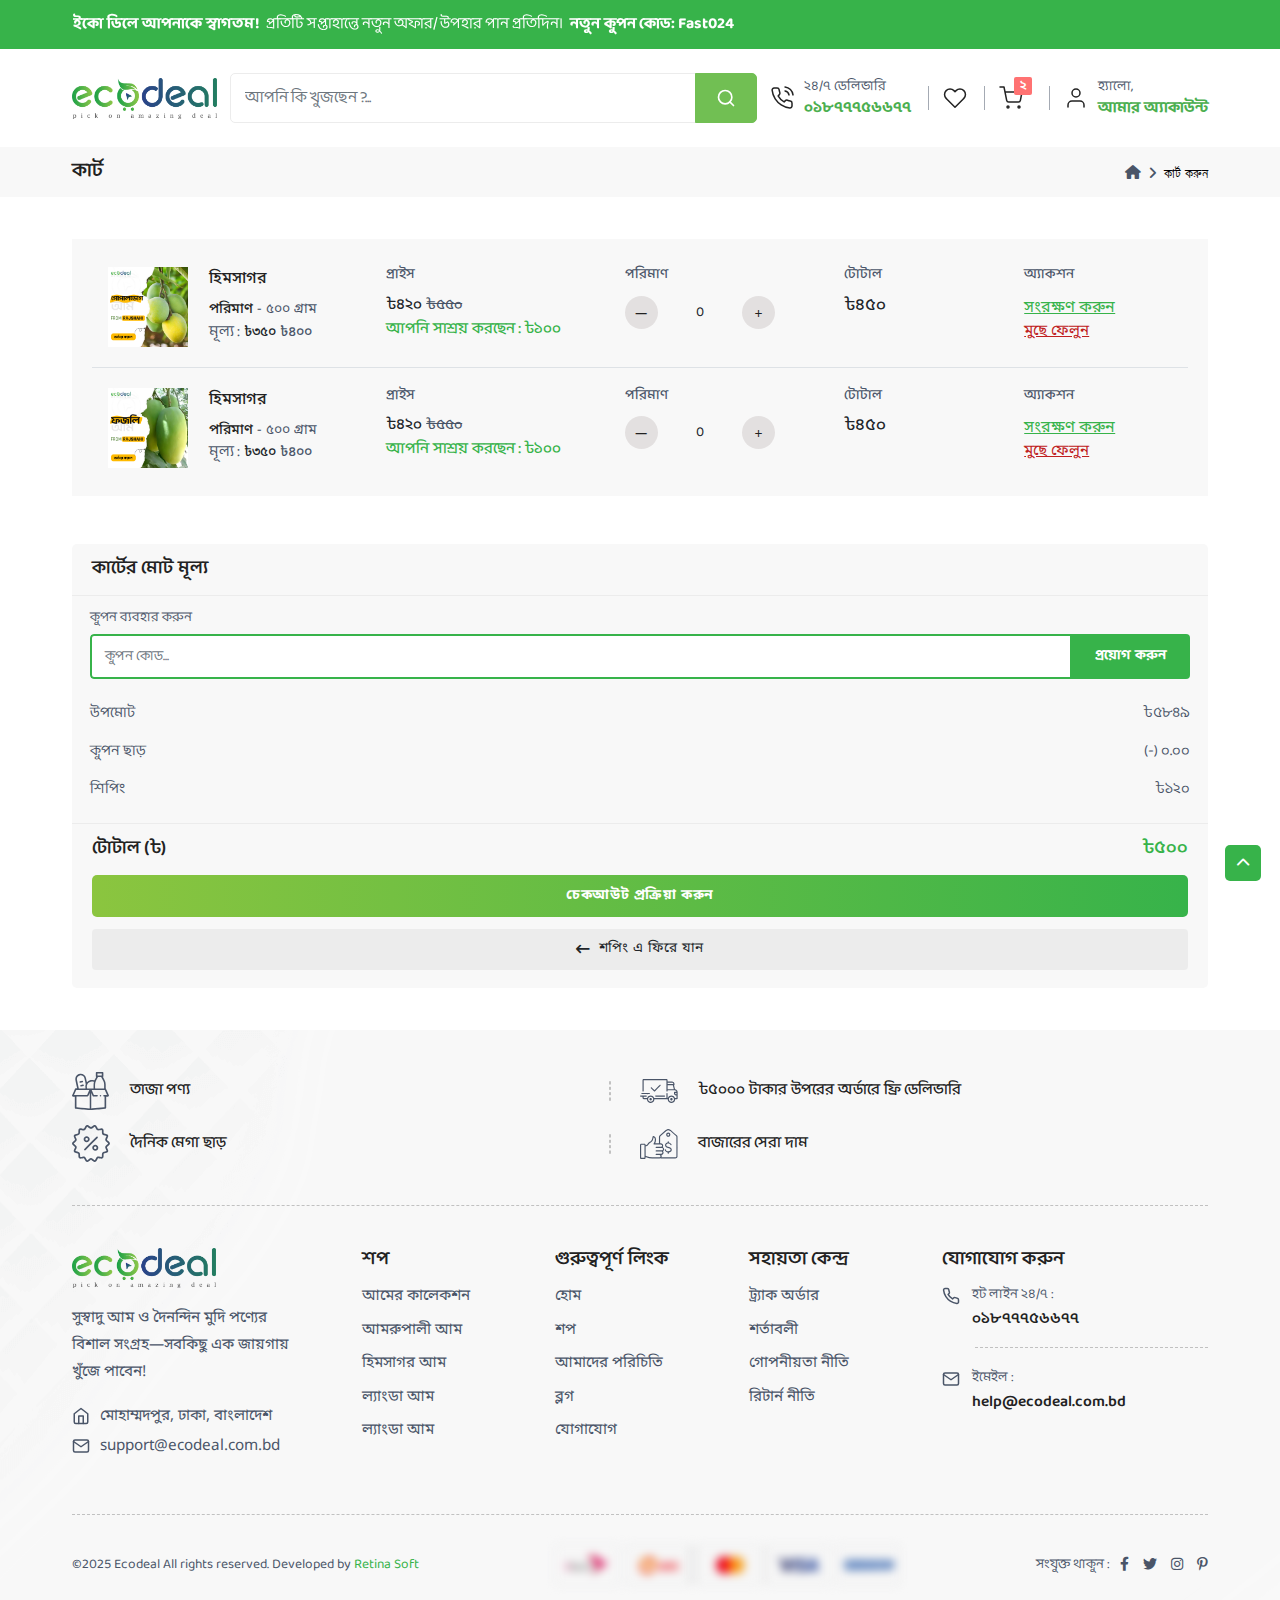
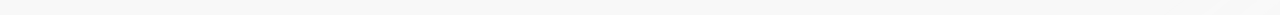
<file: cart.html>
<!DOCTYPE html>
<html lang="en">

<head>
    <meta http-equiv="Content-Type" content="text/html; charset=UTF-8">
    <meta http-equiv="X-UA-Compatible" content="IE=edge">
    <meta name="viewport" content="width=device-width, initial-scale=1.0">
    <meta name="description" content="Fastkart">
    <meta name="keywords" content="Fastkart">
    <meta name="author" content="Fastkart">
    <link rel="icon" href="assets/images/favicon/favicon.png" type="image/x-icon">
    <title>Eco Deal</title>

  
    <!-- bootstrap css -->
    <link id="rtl-link" rel="stylesheet" type="text/css" href="assets/css/vendors/bootstrap.css">

    <!-- wow css -->
    <link rel="stylesheet" href="assets/css/animate.min.css">

    <!-- Iconly css -->
    <link rel="stylesheet" type="text/css" href="assets/css/bulk-style.css">
    <link rel="stylesheet" type="text/css" href="assets/css/vendors/animate.css">

      <!-- Fontawesome css -->
      <link rel="stylesheet" type="text/css" href="assets/css/fontawesome/css/all.min.css">

    <!-- Template css -->
    <link id="color-link" rel="stylesheet" type="text/css" href="assets/css/style.css">
    <!-- Template css -->
    <link id="color-link" rel="stylesheet" type="text/css" href="assets/css/custom.css">
</head>

<body class="bg-effect">

    <!-- Loader Start -->
    <div class="fullpage-loader">
        <span></span>
        <span></span>
        <span></span>
        <span></span>
        <span></span>
        <span></span>
    </div>
    <!-- Loader End -->

    <!-- Header Start -->
    <header class="pb-md-0 pb-0">
        <div class="header-top">
            <div class="container-fluid-lg">
                <div class="row">
                    <div class="col-xxl-3 d-xxl-block d-none">
                        <div class="top-left-header">
                            <i class="fa-regular fa-location-dot text-white"></i>
                            <span class="text-white">ঢাকা, বাংলাদেশ</span>
                        </div>
                    </div>

                    <div class="col-xxl-6 col-lg-9 d-lg-block d-none">
                        <div class="header-offer">
                            <div class="notification-slider">
                                <div>
                                    <div class="timer-notification">
                                        <h6>
                                            <strong class="me-1">ইকো ডিলে আপনাকে স্বাগতম!</strong>
                                            প্রতিটি সপ্তাহান্তে নতুন অফার/উপহার পান প্রতিদিন। 
                                            <strong class="ms-1">নতুন কুপন কোড: Fast024</strong>  
                                        </h6>
                                    </div>
                                </div>

                                <div>
                                    <div class="timer-notification">
                                        <h6>
                                            <strong class="me-1">ইকো ডিল অফার:</strong>
                                            এখনই কিনুন রসালো আম, বিশেষ ছাড়ে! <a href="#" class="text-white"> এখনই কিনুন
                                                !</a>
                                        </h6>
                                    </div>
                                </div>
                            </div>
                        </div>
                    </div>

                  
                </div>
            </div>
        </div>

        <div class="top-nav top-header sticky-header">
            <div class="container-fluid-lg">
                <div class="row">
                    <div class="col-12">
                        <div class="navbar-top">
                            <button class="navbar-toggler d-xl-none d-inline navbar-menu-button" type="button"
                                data-bs-toggle="offcanvas" data-bs-target="#primaryMenu">
                                <span class="navbar-toggler-icon">
                                    <i class="fa-solid fa-bars"></i>
                                </span>
                            </button>
                            <a href="index.html" class="web-logo nav-logo">
                                <img src="assets/images/logo/logo-ecodeal.webp" class="img-fluid blur-up lazyload" alt="">
                            </a>

                            <div class="middle-box">
                                

                                <div class="search-box">
                                    <div class="input-group">
                                        <input type="search" class="form-control" placeholder="আপনি কি খুজছেন ?...">
                                        <button class="btn" type="button" id="button-addon2">
                                            <i data-feather="search"></i>
                                        </button>
                                    </div>
                                </div>
                            </div>

                            <div class="rightside-box">
                                <div class="search-full">
                                    <div class="input-group">
                                        <span class="input-group-text">
                                            <i data-feather="search" class="font-light"></i>
                                        </span>
                                        <input type="text" class="form-control search-type" placeholder="Search here..">
                                        <span class="input-group-text close-search">
                                            <i data-feather="x" class="font-light"></i>
                                        </span>
                                    </div>
                                </div>
                                <ul class="right-side-menu">
                                    <li class="right-side">
                                        <div class="delivery-login-box">
                                            <div class="delivery-icon">
                                                <div class="search-box">
                                                    <i data-feather="search"></i>
                                                </div>
                                            </div>
                                        </div>
                                    </li>
                                    <li class="right-side">
                                        <a href="contact-us.html" class="delivery-login-box">
                                            <div class="delivery-icon">
                                                <i data-feather="phone-call"></i>
                                            </div>
                                            <div class="delivery-detail">
                                                <h6>২৪/৭ ডেলিভারি</h6>
                                                <h5>০১৮৭৭৭৫৬৬৭৭</h5>
                                            </div>
                                        </a>
                                    </li>
                                    <li class="right-side">
                                        <a href="wishlist.html" class="btn p-0 position-relative header-wishlist">
                                            <i data-feather="heart"></i>
                                        </a>
                                    </li>
                                    <li class="right-side">
                                        <div class="onhover-dropdown header-badge">
                                            <button type="button" class="btn p-0 position-relative header-wishlist">
                                                <i data-feather="shopping-cart"></i>
                                                <span class="position-absolute top-0 start-100 translate-middle badge">২
                                                    <span class="visually-hidden">unread messages</span>
                                                </span>
                                            </button>

                                            <div class="onhover-div">
                                                <ul class="cart-list">
                                                    <li class="product-box-contain">
                                                        <div class="drop-cart">
                                                            <a href="product-details.html" class="drop-image">
                                                                <img src="assets/images/vegetable/product/1.png"
                                                                    class="blur-up lazyload" alt="">
                                                            </a>

                                                            <div class="drop-contain">
                                                                <a href="product-details.html">
                                                                    <h5>Fantasy Crunchy Choco Chip Cookies</h5>
                                                                </a>
                                                                <h6><span>1 x</span> ৳80.58</h6>
                                                                <button class="close-button close_button">
                                                                    <i class="fa-solid fa-xmark"></i>
                                                                </button>
                                                            </div>
                                                        </div>
                                                    </li>

                                                    <li class="product-box-contain">
                                                        <div class="drop-cart">
                                                            <a href="product-details.html" class="drop-image">
                                                                <img src="assets/images/vegetable/product/2.png"
                                                                    class="blur-up lazyload" alt="">
                                                            </a>

                                                            <div class="drop-contain">
                                                                <a href="product-details.html">
                                                                    <h5>Peanut Butter Bite Premium Butter Cookies 600 g
                                                                    </h5>
                                                                </a>
                                                                <h6><span>1 x</span> ৳25.68</h6>
                                                                <button class="close-button close_button">
                                                                    <i class="fa-solid fa-xmark"></i>
                                                                </button>
                                                            </div>
                                                        </div>
                                                    </li>
                                                </ul>

                                                <div class="price-box">
                                                    <h5>Total :</h5>
                                                    <h4 class="theme-color fw-bold">৳106.58</h4>
                                                </div>

                                                <div class="button-group">
                                                    <a href="cart.html" class="btn btn-sm cart-button">কার্ট দেখুন</a>
                                                    <a href="checkout.html" class="btn btn-sm cart-button theme-bg-color
                                                    text-white">চেকআউট</a>
                                                </div>
                                            </div>
                                        </div>
                                    </li>
                                    <li class="right-side onhover-dropdown">
                                        <div class="delivery-login-box">
                                            <div class="delivery-icon">
                                                <i data-feather="user"></i>
                                            </div>
                                            <div class="delivery-detail">
                                                <h6>হ্যালো,</h6>
                                                <h5>আমার অ্যাকাউন্ট</h5>
                                            </div>
                                        </div>

                                        <div class="onhover-div onhover-div-login">
                                            <ul class="user-box-name">
                                                <li class="product-box-contain">
                                                    <i></i>
                                                    <a href="login.html">লগ ইন</a>
                                                </li>

                                                <li class="product-box-contain">
                                                    <a href="sign-up.html"> রেজিষ্টার </a>
                                                </li>

                                                <li class="product-box-contain">
                                                    <a href="forgot.html">পাসওয়ার্ড ভুলে গেছেন?</a>
                                                </li>
                                            </ul>
                                        </div>
                                    </li>
                                </ul>
                            </div>
                        </div>
                    </div>
                </div>
            </div>
        </div>

        <div class="container-fluid-lg d-md-none d-auto mobile-will-show" >
            <div class="row">
                <div class="col-12">
                    <div class="header-nav">
                        <div class="header-nav-left">
                            <button class="dropdown-category">
                                <i data-feather="align-left"></i>
                                <span>সব ক্যাটেগরি</span>
                            </button>

                            <div class="category-dropdown">
                                <div class="category-title">
                                    <h5>ক্যাটেগরি</h5>
                                    <button type="button" class="btn p-0 close-button text-content">
                                        <i class="fa-solid fa-xmark"></i>
                                    </button>
                                </div>

                                <ul class="category-list">
                                    <li class="onhover-category-list">
                                        <a href="javascript:void(0)" class="category-name">
                                            <img src="assets/images/icon/mango.svg" alt="">
                                            <h6>আমের কালেকশন</h6>
                                            <i class="fa-solid fa-angle-right"></i>
                                        </a>

                                        <div class="onhover-category-box">
                                            <div class="list-1">
                                                <div class="category-title-box">
                                                    <h5>বিভিন্ন ধরনের আম</h5>
                                                </div>
                                                <ul>
                                                    <li>
                                                        <a href="javascript:void(0)">হিমসাগর</a>
                                                    </li>
                                                    <li>
                                                        <a href="javascript:void(0)">ল্যাংড়া</a>
                                                    </li>
                                                    <li>
                                                        <a href="javascript:void(0)">হাড়িভাঙ্গা</a>
                                                    </li>
                                                    <li>
                                                        <a href="javascript:void(0)">গোপালভোগ</a>
                                                    </li>
                                                    <li>
                                                        <a href="javascript:void(0)">ফজলি</a>
                                                    </li>
                                                    <li>
                                                        <a href="javascript:void(0)">আম্রপালি</a>
                                                    </li>
                                                    <li>
                                                        <a href="javascript:void(0)">কাঁচা আম</a>
                                                    </li>
                                                    <li>
                                                        <a href="javascript:void(0)">পাকা আম</a>
                                                    </li>
                                                    <li>
                                                        <a href="javascript:void(0)">কাঁচা আমের আচার</a>
                                                    </li>
                                                    
                                                   
                                                </ul>
                                               
                                            </div>
                                        </div>
                                    </li>

                              
                                </ul>
                            </div>
                        </div>

                  

                        <div class="header-nav-middle">
                            <div class="main-nav navbar navbar-expand-xl navbar-light navbar-sticky">
                                <div class="offcanvas offcanvas-collapse order-xl-2" tabindex="-1" id="primaryMenu" aria-labelledby="offcanvasMenuLabel" >
                                    <div class="offcanvas-header navbar-shadow">
                                        <h5>Menu</h5>
                                        <button class="btn-close lead" type="button"
                                            data-bs-dismiss="offcanvas"></button>
                                    </div>
                                    <div class="offcanvas-body">
                                        <ul class="navbar-nav">
                                            <li class="nav-item ">
                                                <a class="nav-link " href="javascript:void(0)">হোম</a>
                                            </li>
                                            <li class="nav-item ">
                                                <a class="nav-link " href="javascript:void(0)">আমাদের সম্পর্কে</a>
                                            </li>

                                            <li class="nav-item dropdown">
                                                <a class="nav-link dropdown-toggle" href="javascript:void(0)"
                                                    data-bs-toggle="dropdown">প্রোডাক্ট সমূহ</a>

                                                <div class="dropdown-menu dropdown-menu-3 dropdown-menu-2">
                                                    <div class="row">
                                                        <div class="col-xl-3">
                                                            <div class="dropdown-column m-0">
                                                                <h5 class="dropdown-header">
                                                                    আমের কালেকশন </h5>
                                                                <a class="dropdown-item"
                                                                    href="#">হিমসাগর আম</a>
                                                                <a class="dropdown-item"
                                                                    href="#">ল্যাংডা আম</a>
                                                             
                                                            </div>
                                                        </div>
                                                    
                                                        <div class="col-xl-3 d-xl-block d-none">
                                                            <div class="dropdown-column m-0">
                                                                <div class="menu-img-banner">
                                                                    <a class="text-title" href="product-circle.html">
                                                                        <img src="assets/images/mega-menu.png"
                                                                            alt="banner">
                                                                    </a>
                                                                </div>
                                                            </div>
                                                        </div>
                                                    </div>
                                                </div>
                                            </li>

                                          
                                        </ul>
                                    </div>
                                </div>
                            </div>
                        </div>

                        <div class="header-nav-right">
                            <button class="btn deal-button" data-bs-toggle="modal" data-bs-target="#deal-box">
                                <i data-feather="zap"></i>
                                <span>আজকের সেরা অফার</span>
                            </button>
                        </div>
                    </div>
                </div>
            </div>
        </div>
    </header>
    <!-- Header End -->

    <!-- mobile fix menu start -->
    <div class="mobile-menu d-md-none d-block mobile-cart">
        <ul>
            <li class="active">
                <a href="index.html">
                    <i class="fa-regular fa-house text-white"></i>
                    <span>Home</span>
                </a>
            </li>

            <li class="mobile-category">
                <a href="javascript:void(0)">
                    <i class="fa-regular fa-grid-2 text-white"></i>
                  
                    <span>Category</span>
                </a>
            </li>

            <li>
                <a href="search.html" class="search-box">
                    <i class="fa-regular fa-magnifying-glass text-white"></i>
                    <span>Search</span>
                </a>
            </li>

            <li>
                <a href="wishlist.html" class="notifi-wishlist">
                    <i class="fa-light fa-heart text-white"></i>
                    <span>My Wish</span>
                </a>
            </li>

            <li>
                <a href="cart.html">
                    <i class="fa-light fa-cart-shopping text-white"></i>
                    <span>Cart</span>
                </a>
            </li>
        </ul>
    </div>
    <!-- mobile fix menu end -->


    <!-- Breadcrumb Section Start -->
    <section class="breadcrumb-section pt-0">
        <div class="container-fluid-lg">
            <div class="row">
                <div class="col-12">
                    <div class="breadcrumb-contain">
                        <h2>কার্ট</h2>
                        <nav>
                            <ol class="breadcrumb mb-0">
                                <li class="breadcrumb-item">
                                    <a href="index.html">
                                        <i class="fa-solid fa-house"></i>
                                    </a>
                                </li>
                                <li class="breadcrumb-item active">কার্ট করুন</li>
                            </ol>
                        </nav>
                    </div>
                </div>
            </div>
        </div>
    </section>
    <!-- Breadcrumb Section End -->

    <!-- Cart Section Start -->
    <section class="cart-section section-b-space">
        <div class="container-fluid-lg">
            <div class="row g-sm-5 g-3">
                <div class="col-xxl-9">
                    <div class="cart-table">
                        <div class="table-responsive-xl">
                            <table class="table">
                                <tbody>
                                    <tr class="product-box-contain">
                                        <td class="product-detail">
                                            <div class="product border-0">
                                                <a href="product-details.html" class="product-image">
                                                    <img src="assets/images/product/amm/গোপালভোগ.jpg"
                                                        class="img-fluid blur-up lazyload" alt="">
                                                </a>
                                                <div class="product-detail">
                                                    <ul>
                                                        <li class="name">
                                                            <a href="product-details.html">হিমসাগর</a>
                                                        </li>

                                              

                                                        <li class="text-content"><span
                                                                class="text-title">পরিমাণ</span> - ৫০০ গ্রাম</li>

                                                        <li>
                                                            <h5 class="text-content d-inline-block">মূল্য :</h5>
                                                            <span>৳৩৫০</span> <span class="text-content">৳৪০০</span>
                                                        </li>

                                                        <li>
                                                            <h5 class="saving theme-color">ছাড় : ৳৫০</h5>
                                                        </li>

                                                        <li class="quantity-price-box">
                                                            <div class="cart_qty">
                                                                <div class="input-group">
                                                                    <button type="button" class="btn qty-left-minus"
                                                                        data-type="minus" data-field="">
                                                                         <i class="fa-regular fa-minus ms-0"></i>
                                                                      
                                                                    </button>
                                                                    <input class="form-control input-number qty-input"
                                                                        type="text" name="quantity" value="0">
                                                                    <button type="button" class="btn qty-right-plus"
                                                                        data-type="plus" data-field="">
                                                                        <i class="fa fa-plus ms-0"></i>
                                                                      
                                                                    </button>
                                                                </div>
                                                            </div>
                                                        </li>

                                                        <li>
                                                            <h5>টোটাল: ৳৫০০</h5>
                                                        </li>
                                                    </ul>
                                                </div>
                                            </div>
                                        </td>

                                        <td class="price">
                                            <h4 class="table-title text-content">প্রাইস</h4>
                                            <h5>৳৪২০ <del class="text-content">৳৫৫০</del></h5>
                                            <h6 class="theme-color">আপনি সাশ্রয় করছেন : ৳১০০</h6>
                                        </td>

                                        <td class="quantity">
                                            <h4 class="table-title text-content">পরিমাণ</h4>
                                            <div class="quantity-price">
                                                <div class="cart_qty">
                                                    <div class="input-group">
                                                        <button type="button" class="btn qty-left-minus"
                                                            data-type="minus" data-field="">
                                                             <i class="fa-regular fa-minus ms-0"></i>
                                                        </button>
                                                        <input class="form-control input-number qty-input" type="text"
                                                            name="quantity" value="0">
                                                        <button type="button" class="btn qty-right-plus"
                                                            data-type="plus" data-field="">
                                                            <i class="fa fa-plus ms-0"></i>
                                                        </button>
                                                    </div>
                                                </div>
                                            </div>
                                        </td>

                                        <td class="subtotal">
                                            <h4 class="table-title text-content">টোটাল</h4>
                                            <h5>৳৪৫০</h5>
                                        </td>

                                        <td class="save-remove">
                                            <h4 class="table-title text-content">অ্যাকশন</h4>
                                            <a class="save notifi-wishlist" href="javascript:void(0)">সংরক্ষণ করুন</a>
                                            <a class="remove close_button" href="javascript:void(0)">মুছে ফেলুন</a>
                                        </td>
                                    </tr>
                                    <tr class="product-box-contain">
                                        <td class="product-detail">
                                            <div class="product border-0">
                                                <a href="product-details.html" class="product-image">
                                                    <img src="assets/images/product/amm/ফজলি.jpg"
                                                        class="img-fluid blur-up lazyload" alt="">
                                                </a>
                                                <div class="product-detail">
                                                    <ul>
                                                        <li class="name">
                                                            <a href="product-details.html">হিমসাগর</a>
                                                        </li>

                                              

                                                        <li class="text-content"><span
                                                                class="text-title">পরিমাণ</span> - ৫০০ গ্রাম</li>

                                                        <li>
                                                            <h5 class="text-content d-inline-block">মূল্য :</h5>
                                                            <span>৳৩৫০</span> <span class="text-content">৳৪০০</span>
                                                        </li>

                                                        <li>
                                                            <h5 class="saving theme-color">ছাড় : ৳৫০</h5>
                                                        </li>

                                                        <li class="quantity-price-box">
                                                            <div class="cart_qty">
                                                                <div class="input-group">
                                                                    <button type="button" class="btn qty-left-minus"
                                                                        data-type="minus" data-field="">
                                                                         <i class="fa-regular fa-minus ms-0"></i>
                                                                      
                                                                    </button>
                                                                    <input class="form-control input-number qty-input"
                                                                        type="text" name="quantity" value="0">
                                                                    <button type="button" class="btn qty-right-plus"
                                                                        data-type="plus" data-field="">
                                                                        <i class="fa fa-plus ms-0"></i>
                                                                      
                                                                    </button>
                                                                </div>
                                                            </div>
                                                        </li>

                                                        <li>
                                                            <h5>টোটাল: ৳৫০০</h5>
                                                        </li>
                                                    </ul>
                                                </div>
                                            </div>
                                        </td>

                                        <td class="price">
                                            <h4 class="table-title text-content">প্রাইস</h4>
                                            <h5>৳৪২০ <del class="text-content">৳৫৫০</del></h5>
                                            <h6 class="theme-color">আপনি সাশ্রয় করছেন : ৳১০০</h6>
                                        </td>

                                        <td class="quantity">
                                            <h4 class="table-title text-content">পরিমাণ</h4>
                                            <div class="quantity-price">
                                                <div class="cart_qty">
                                                    <div class="input-group">
                                                        <button type="button" class="btn qty-left-minus"
                                                            data-type="minus" data-field="">
                                                             <i class="fa-regular fa-minus ms-0"></i>
                                                        </button>
                                                        <input class="form-control input-number qty-input" type="text"
                                                            name="quantity" value="0">
                                                        <button type="button" class="btn qty-right-plus"
                                                            data-type="plus" data-field="">
                                                            <i class="fa fa-plus ms-0"></i>
                                                        </button>
                                                    </div>
                                                </div>
                                            </div>
                                        </td>

                                        <td class="subtotal">
                                            <h4 class="table-title text-content">টোটাল</h4>
                                            <h5>৳৪৫০</h5>
                                        </td>

                                        <td class="save-remove">
                                            <h4 class="table-title text-content">অ্যাকশন</h4>
                                            <a class="save notifi-wishlist" href="javascript:void(0)">সংরক্ষণ করুন</a>
                                            <a class="remove close_button" href="javascript:void(0)">মুছে ফেলুন</a>
                                        </td>
                                    </tr>
                               

                                  
                                </tbody>
                            </table>
                        </div>
                    </div>
                </div>

                <div class="col-xxl-3">
                    <div class="summery-box p-sticky">
                        <div class="summery-header">
                            <h3>কার্টের মোট মূল্য</h3>
                        </div>

                        <div class="summery-contain">
                            <div class="coupon-cart">
                                <h6 class="text-content mb-2">কুপন ব্যবহার করুন</h6>
                                <div class="mb-3 coupon-box input-group">
                                    <input type="email" class="form-control" id="exampleFormControlInput1"
                                        placeholder=" কুপন কোড...">
                                    <button class="btn-apply">প্রয়োগ করুন</button>
                                </div>
                            </div>
                            <ul>
                                <li>
                                    <h4>উপমোট</h4>
                                    <h4 class="price">৳৫৮৪৯</h4>
                                </li>

                                <li>
                                    <h4>কুপন ছাড়                                    </h4>
                                    <h4 class="price">(-) ০.০০</h4>
                                </li>

                                <li class="align-items-start">
                                    <h4>শিপিং</h4>
                                    <h4 class="price text-end">৳১২০</h4>
                                </li>
                            </ul>
                        </div>

                        <ul class="summery-total">
                            <li class="list-total border-top-0">
                                <h4>টোটাল (৳)</h4>
                                <h4 class="price theme-color">৳৫০০</h4>
                            </li>
                        </ul>

                        <div class="button-group cart-button">
                            <ul>
                                <li>
                                    <button onclick="location.href = 'checkout.html';"
                                        class="btn btn-animation proceed-btn fw-bold">চেকআউট প্রক্রিয়া করুন                                    </button>
                                </li>

                                <li>
                                    <button onclick="location.href = 'index.html';"
                                        class="btn btn-light shopping-button text-dark">
                                        <i class="fa-solid fa-arrow-left-long"></i>শপিং এ ফিরে যান                                    </button>
                                </li>
                            </ul>
                        </div>
                    </div>
                </div>
            </div>
        </div>
    </section>
    <!-- Cart Section End -->

<!-- Footer Section Start -->
<footer class="section-t-space">
    <div class="container-fluid-lg">
        <div class="service-section">
            <div class="row g-3">
                <div class="col-12">
                    <div class="service-contain">
                        <div class="service-box">
                            <div class="service-image">
                                <img src="assets/images/icon/product.svg" class="blur-up lazyload" alt="">
                            </div>

                            <div class="service-detail">
                                <h5>তাজা পণ্য</h5>
                            </div>
                        </div>

                        <div class="service-box">
                            <div class="service-image">
                                <img src="assets/images/icon/delivery.svg" class="blur-up lazyload" alt="">
                            </div>

                            <div class="service-detail">
                                <h5>৳৫০০০ টাকার উপরের অর্ডারে ফ্রি ডেলিভারি</h5>
                            </div>
                        </div>

                        <div class="service-box">
                            <div class="service-image">
                                <img src="assets/images/icon/discount.svg" class="blur-up lazyload" alt="">
                            </div>

                            <div class="service-detail">
                                <h5>দৈনিক মেগা ছাড়</h5>
                            </div>
                        </div>

                        <div class="service-box">
                            <div class="service-image">
                                <img src="assets/images/icon/market.svg" class="blur-up lazyload" alt="">
                            </div>

                            <div class="service-detail">
                                <h5>বাজারের সেরা দাম</h5>
                            </div>
                        </div>
                    </div>
                </div>
            </div>
        </div>

        <div class="main-footer section-b-space section-t-space">
            <div class="row g-md-4 g-3">
                <div class="col-xl-3 col-lg-4 col-sm-6">
                    <div class="footer-logo">
                        <div class="theme-logo">
                            <a href="index.html">
                                <img src="assets/images/logo/logo-ecodeal.webp" class="blur-up lazyload" alt="">
                            </a>
                        </div>

                        <div class="footer-logo-contain">
                            <p>সুস্বাদু আম ও দৈনন্দিন মুদি পণ্যের বিশাল সংগ্রহ—সবকিছু এক জায়গায় খুঁজে পাবেন!</p>

                            <ul class="address">
                                <li>
                                    <i data-feather="home"></i>
                                    <a href="javascript:void(0)">মোহাম্মদপুর, ঢাকা, বাংলাদেশ</a>
                                </li>
                                <li>
                                    <i data-feather="mail"></i>
                                    <a href="javascript:void(0)">support@ecodeal.com.bd</a>
                                </li>
                            </ul>
                        </div>
                    </div>
                </div>

                <div class="col-xl-2 col-lg-3 col-md-4 col-sm-6">
                    <div class="footer-title">
                        <h4>শপ</h4>
                    </div>
                    

                    <div class="footer-contain">
                        <ul>
                            <li>
                                <a href="#" class="text-content">আমের কালেকশন
                                    </a>
                            </li>
                            <li>
                                <a href="#" class="text-content">আমরুপালী আম</a>
                            </li>
                            <li>
                                <a href="#" class="text-content">হিমসাগর আম</a>
                            </li>
                            <li>
                                <a href="#" class="text-content">ল্যাংডা আম</a>
                            </li>
                            <li>
                                <a href="#" class="text-content">ল্যাংডা আম</a>
                            </li>
                           
                        </ul>
                    </div>
                </div>

                <div class="col-xl col-lg-2 col-sm-3">
                    <div class="footer-title">
                        <h4>গুরুত্বপূর্ণ লিংক</h4>
                    </div>

                    <div class="footer-contain">
                        <ul>
                            <li>
                                <a href="index.html" class="text-content">হোম</a>
                            </li>
                            <li>
                                <a href="#" class="text-content">শপ</a>
                            </li>
                            <li>
                                <a href="about-us.html" class="text-content">আমাদের পরিচিতি</a>
                            </li>
                            <li>
                                <a href="blog-list.html" class="text-content">ব্লগ</a>
                            </li>
                            <li>
                                <a href="contact-us.html" class="text-content">যোগাযোগ</a>
                            </li>
                        </ul>
                    </div>
                </div>

                <div class="col-xl-2 col-sm-3">
                    <div class="footer-title">
                        <h4>সহায়তা কেন্দ্র</h4>
                    </div>

                    <div class="footer-contain">
                        <ul>
                          
                            <li>
                                <a href="order-tracking.html" class="text-content">ট্র্যাক অর্ডার</a>
                            </li>
                            <li>
                                <a href="terms-condition.html" class="text-content">শর্তাবলী</a>
                            </li>
                            <li>
                                <a href="privacy-policy.html" class="text-content">গোপনীয়তা নীতি</a>
                            </li>
                            <li>
                                <a href="return-policy.html" class="text-content">রিটার্ন নীতি</a>
                            </li>
                            
                           
                        
                        </ul>
                    </div>
                </div>

                <div class="col-xl-3 col-lg-4 col-sm-6">
                    <div class="footer-title">
                        <h4>যোগাযোগ করুন</h4>
                    </div>

                    <div class="footer-contact">
                        <ul>
                            <li>
                                <div class="footer-number">
                                    <i data-feather="phone"></i>
                                    <div class="contact-number">
                                        <h6 class="text-content">হট লাইন ২৪/৭ :</h6>
                                        <h5>০১৮৭৭৭৫৬৬৭৭</h5>
                                    </div>
                                </div>
                            </li>

                            <li>
                                <div class="footer-number">
                                    <i data-feather="mail"></i>
                                    <div class="contact-number">
                                        <h6 class="text-content">ইমেইল :</h6>
                                        <h5>help@ecodeal.com.bd</h5>
                                    </div>
                                </div>
                            </li>

                        </ul>
                    </div>
                </div>
            </div>
        </div>

        <div class="sub-footer section-small-space">
            <div class="reserve">
                <h6 class="text-content">©2025 Ecodeal All rights reserved. Developed by <a href="https://retinasoft.com.bd">Retina Soft</a></h6>
            </div>

            <div class="payment">
                <img src="assets/images/payment/1.png" class="blur-up lazyload" alt="">
            </div>

            <div class="social-link">
                <h6 class="text-content">সংযুক্ত থাকুন :</h6>
                <ul>
                    <li>
                        <a href="https://www.facebook.com/" target="_blank">
                            <i class="fa-brands fa-facebook-f"></i>
                        </a>
                    </li>
                    <li>
                        <a href="https://twitter.com/" target="_blank">
                            <i class="fa-brands fa-twitter"></i>
                        </a>
                    </li>
                    <li>
                        <a href="https://www.instagram.com/" target="_blank">
                            <i class="fa-brands fa-instagram"></i>
                        </a>
                    </li>
                    <li>
                        <a href="https://in.pinterest.com/" target="_blank">
                            <i class="fa-brands fa-pinterest-p"></i>
                        </a>
                    </li>
                </ul>
            </div>
        </div>
    </div>
</footer>
<!-- Footer Section End -->


<!-- Tap to top and theme setting button start -->
<div class="theme-option theme-option-2">

<div class="back-to-top">
    <a id="back-to-top" href="#">
        <i class="fas fa-chevron-up"></i>
    </a>
</div>
</div>
<!-- Tap to top and theme setting button end -->

    <!-- Bg overlay Start -->
    <div class="bg-overlay"></div>
    <!-- Bg overlay End -->

    <!-- latest jquery-->
    <script src="assets/js/jquery-3.6.0.min.js"></script>

    <!-- jquery ui-->
    <script src="assets/js/jquery-ui.min.js"></script>

    <!-- Bootstrap js-->
    <script src="assets/js/bootstrap/bootstrap.bundle.min.js"></script>
    <script src="assets/js/bootstrap/popper.min.js"></script>
    <script src="assets/js/bootstrap/bootstrap-notify.min.js"></script>

    <!-- feather icon js-->
    <script src="assets/js/feather/feather.min.js"></script>
    <script src="assets/js/feather/feather-icon.js"></script>

    <!-- Lazyload Js -->
    <script src="assets/js/lazysizes.min.js"></script>

    <!-- Slick js-->
    <script src="assets/js/slick/slick.js"></script>
    <script src="assets/js/slick/custom_slick.js"></script>

    <!-- Quantity js -->
    <script src="assets/js/quantity.js"></script>

    <!-- script js -->
    <script src="assets/js/script.js"></script>

    <!-- theme setting js -->
    <script src="assets/js/theme-setting.js"></script>
</body>


</html>
</file>
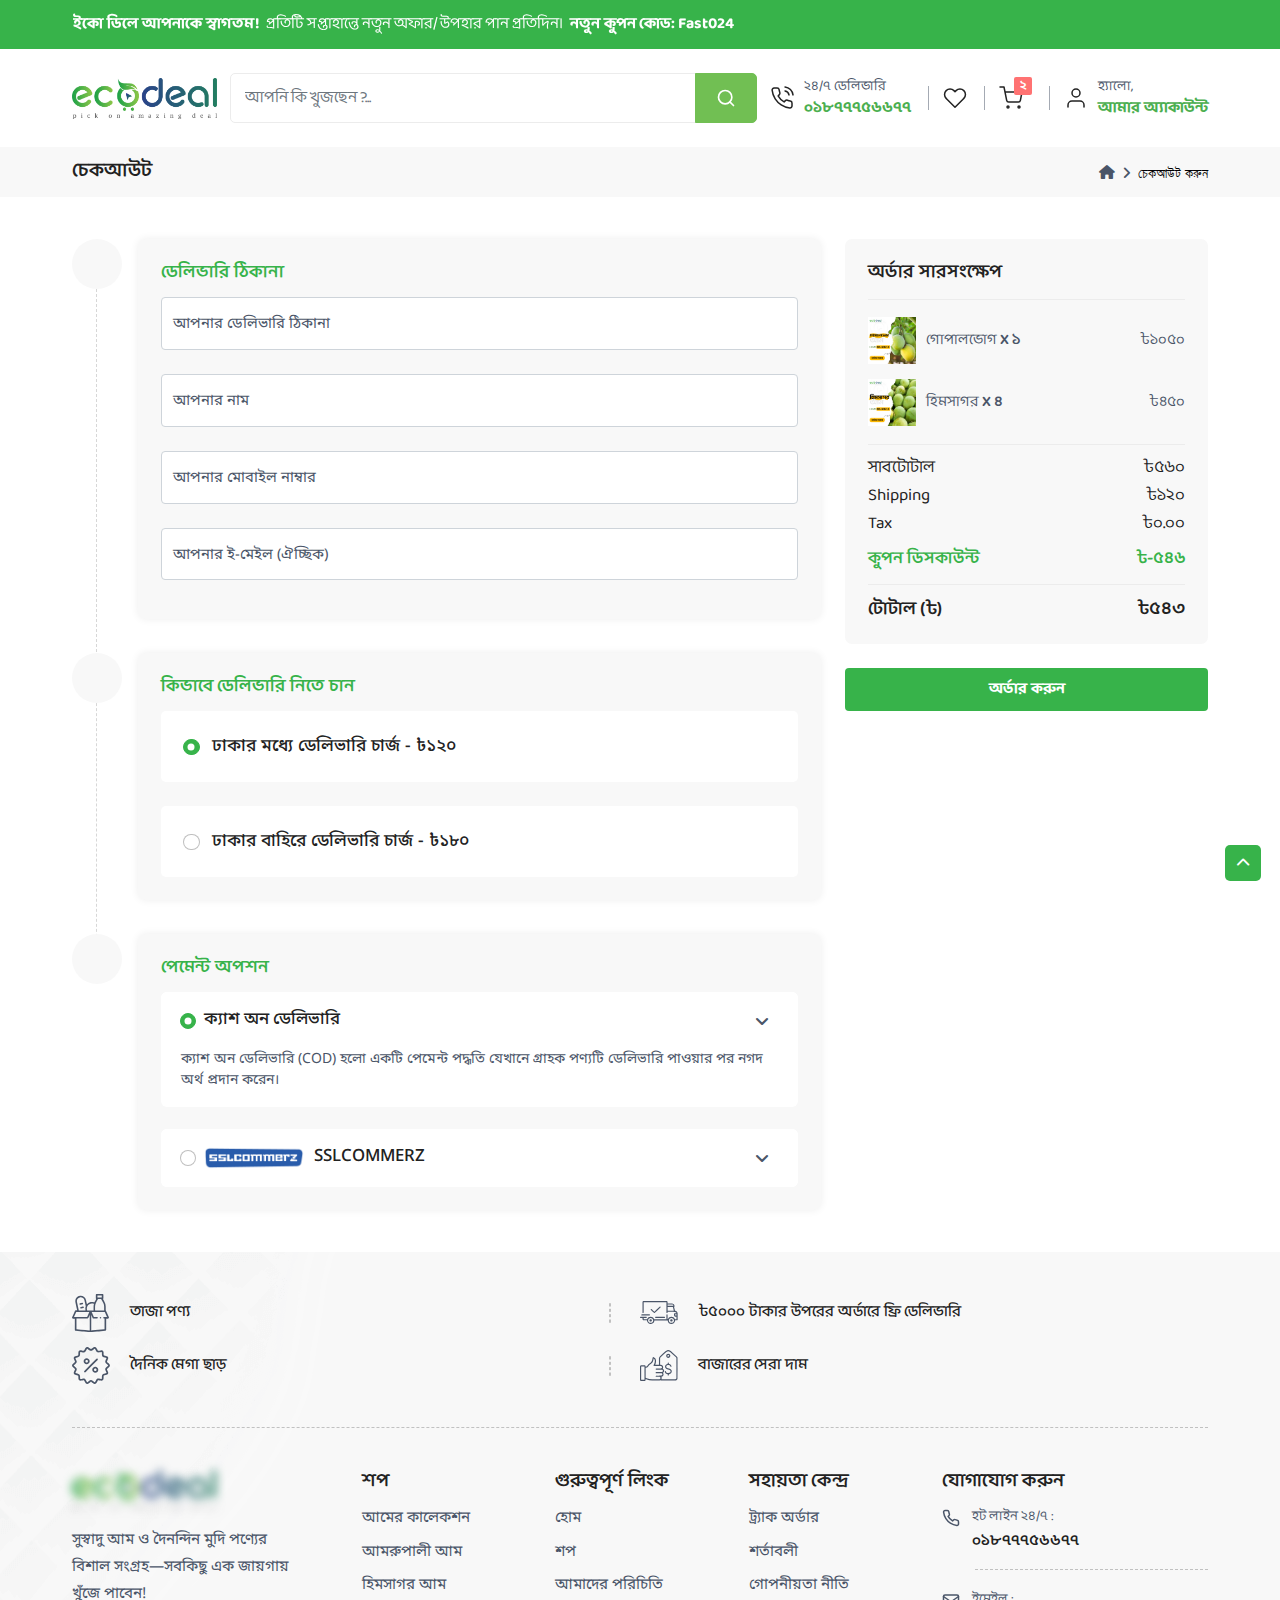
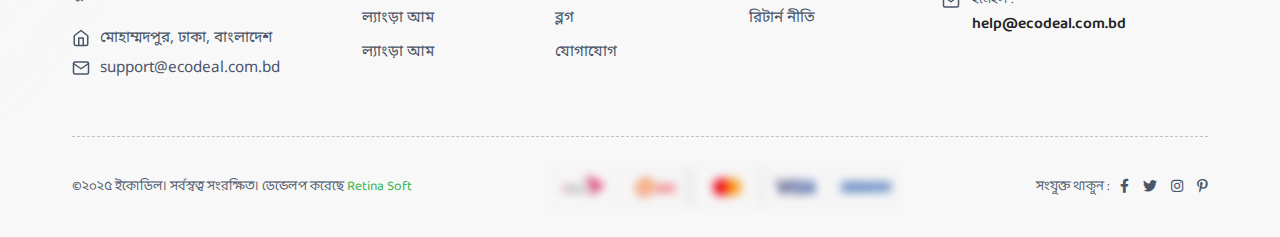
<file: checkout.html>
<!DOCTYPE html>
<html lang="en">

<head>
    <meta http-equiv="Content-Type" content="text/html; charset=UTF-8">
    <meta http-equiv="X-UA-Compatible" content="IE=edge">
    <meta name="viewport" content="width=device-width, initial-scale=1.0">
    <meta name="description" content="Fastkart">
    <meta name="keywords" content="Fastkart">
    <meta name="author" content="Fastkart">
    <link rel="icon" href="assets/images/favicon/favicon.png" type="image/x-icon">
    <title>Eco Deal</title>

  
    <!-- bootstrap css -->
    <link id="rtl-link" rel="stylesheet" type="text/css" href="assets/css/vendors/bootstrap.css">

    <!-- wow css -->
    <link rel="stylesheet" href="assets/css/animate.min.css">

    <!-- Iconly css -->
    <link rel="stylesheet" type="text/css" href="assets/css/bulk-style.css">
    <link rel="stylesheet" type="text/css" href="assets/css/vendors/animate.css">

      <!-- Fontawesome css -->
      <link rel="stylesheet" type="text/css" href="assets/css/fontawesome/css/all.min.css">

    <!-- Template css -->
    <link id="color-link" rel="stylesheet" type="text/css" href="assets/css/style.css">
    <!-- Template css -->
    <link id="color-link" rel="stylesheet" type="text/css" href="assets/css/custom.css">
</head>

<body class="bg-effect">

    <!-- Loader Start -->
    <div class="fullpage-loader">
        <span></span>
        <span></span>
        <span></span>
        <span></span>
        <span></span>
        <span></span>
    </div>
    <!-- Loader End -->

    <!-- Header Start -->
    <header class="pb-md-0 pb-0">
        <div class="header-top">
            <div class="container-fluid-lg">
                <div class="row">
                    <div class="col-xxl-3 d-xxl-block d-none">
                        <div class="top-left-header">
                            <i class="fa-regular fa-location-dot text-white"></i>
                            <span class="text-white">ঢাকা, বাংলাদেশ</span>
                        </div>
                    </div>

                    <div class="col-xxl-6 col-lg-9 d-lg-block d-none">
                        <div class="header-offer">
                            <div class="notification-slider">
                                <div>
                                    <div class="timer-notification">
                                        <h6>
                                            <strong class="me-1">ইকো ডিলে আপনাকে স্বাগতম!</strong>
                                            প্রতিটি সপ্তাহান্তে নতুন অফার/উপহার পান প্রতিদিন। 
                                            <strong class="ms-1">নতুন কুপন কোড: Fast024</strong>  
                                        </h6>
                                    </div>
                                </div>

                                <div>
                                    <div class="timer-notification">
                                        <h6>
                                            <strong class="me-1">ইকো ডিল অফার:</strong>
                                            এখনই কিনুন রসালো আম, বিশেষ ছাড়ে! <a href="#" class="text-white"> এখনই কিনুন
                                                !</a>
                                        </h6>
                                    </div>
                                </div>
                            </div>
                        </div>
                    </div>

                  
                </div>
            </div>
        </div>

        <div class="top-nav top-header sticky-header">
            <div class="container-fluid-lg">
                <div class="row">
                    <div class="col-12">
                        <div class="navbar-top">
                            <button class="navbar-toggler d-xl-none d-inline navbar-menu-button" type="button"
                                data-bs-toggle="offcanvas" data-bs-target="#primaryMenu">
                                <span class="navbar-toggler-icon">
                                    <i class="fa-solid fa-bars"></i>
                                </span>
                            </button>
                            <a href="index.html" class="web-logo nav-logo">
                                <img src="assets/images/logo/logo-ecodeal.webp" class="img-fluid blur-up lazyload" alt="">
                            </a>

                            <div class="middle-box">
                                

                                <div class="search-box">
                                    <div class="input-group">
                                        <input type="search" class="form-control" placeholder="আপনি কি খুজছেন ?...">
                                        <button class="btn" type="button" id="button-addon2">
                                            <i data-feather="search"></i>
                                        </button>
                                    </div>
                                </div>
                            </div>

                            <div class="rightside-box">
                                <div class="search-full">
                                    <div class="input-group">
                                        <span class="input-group-text">
                                            <i data-feather="search" class="font-light"></i>
                                        </span>
                                        <input type="text" class="form-control search-type" placeholder="Search here..">
                                        <span class="input-group-text close-search">
                                            <i data-feather="x" class="font-light"></i>
                                        </span>
                                    </div>
                                </div>
                                <ul class="right-side-menu">
                                    <li class="right-side">
                                        <div class="delivery-login-box">
                                            <div class="delivery-icon">
                                                <div class="search-box">
                                                    <i data-feather="search"></i>
                                                </div>
                                            </div>
                                        </div>
                                    </li>
                                    <li class="right-side">
                                        <a href="contact-us.html" class="delivery-login-box">
                                            <div class="delivery-icon">
                                                <i data-feather="phone-call"></i>
                                            </div>
                                            <div class="delivery-detail">
                                                <h6>২৪/৭ ডেলিভারি</h6>
                                                <h5>০১৮৭৭৭৫৬৬৭৭</h5>
                                            </div>
                                        </a>
                                    </li>
                                    <li class="right-side">
                                        <a href="wishlist.html" class="btn p-0 position-relative header-wishlist">
                                            <i data-feather="heart"></i>
                                        </a>
                                    </li>
                                    <li class="right-side">
                                        <div class="onhover-dropdown header-badge">
                                            <button type="button" class="btn p-0 position-relative header-wishlist">
                                                <i data-feather="shopping-cart"></i>
                                                <span class="position-absolute top-0 start-100 translate-middle badge">২
                                                    <span class="visually-hidden">unread messages</span>
                                                </span>
                                            </button>

                                            <div class="onhover-div">
                                                <ul class="cart-list">
                                                    <li class="product-box-contain">
                                                        <div class="drop-cart">
                                                            <a href="product-details.html" class="drop-image">
                                                                <img src="assets/images/vegetable/product/1.png"
                                                                    class="blur-up lazyload" alt="">
                                                            </a>

                                                            <div class="drop-contain">
                                                                <a href="product-details.html">
                                                                    <h5>Fantasy Crunchy Choco Chip Cookies</h5>
                                                                </a>
                                                                <h6><span>1 x</span> ৳80.58</h6>
                                                                <button class="close-button close_button">
                                                                    <i class="fa-solid fa-xmark"></i>
                                                                </button>
                                                            </div>
                                                        </div>
                                                    </li>

                                                    <li class="product-box-contain">
                                                        <div class="drop-cart">
                                                            <a href="product-details.html" class="drop-image">
                                                                <img src="assets/images/vegetable/product/2.png"
                                                                    class="blur-up lazyload" alt="">
                                                            </a>

                                                            <div class="drop-contain">
                                                                <a href="product-details.html">
                                                                    <h5>Peanut Butter Bite Premium Butter Cookies 600 g
                                                                    </h5>
                                                                </a>
                                                                <h6><span>1 x</span> ৳25.68</h6>
                                                                <button class="close-button close_button">
                                                                    <i class="fa-solid fa-xmark"></i>
                                                                </button>
                                                            </div>
                                                        </div>
                                                    </li>
                                                </ul>

                                                <div class="price-box">
                                                    <h5>Total :</h5>
                                                    <h4 class="theme-color fw-bold">৳106.58</h4>
                                                </div>

                                                <div class="button-group">
                                                    <a href="cart.html" class="btn btn-sm cart-button">কার্ট দেখুন</a>
                                                    <a href="checkout.html" class="btn btn-sm cart-button theme-bg-color
                                                    text-white">চেকআউট</a>
                                                </div>
                                            </div>
                                        </div>
                                    </li>
                                    <li class="right-side onhover-dropdown">
                                        <div class="delivery-login-box">
                                            <div class="delivery-icon">
                                                <i data-feather="user"></i>
                                            </div>
                                            <div class="delivery-detail">
                                                <h6>হ্যালো,</h6>
                                                <h5>আমার অ্যাকাউন্ট</h5>
                                            </div>
                                        </div>

                                        <div class="onhover-div onhover-div-login">
                                            <ul class="user-box-name">
                                                <li class="product-box-contain">
                                                    <i></i>
                                                    <a href="login.html">লগ ইন</a>
                                                </li>

                                                <li class="product-box-contain">
                                                    <a href="sign-up.html"> রেজিষ্টার </a>
                                                </li>

                                                <li class="product-box-contain">
                                                    <a href="forgot.html">পাসওয়ার্ড ভুলে গেছেন?</a>
                                                </li>
                                            </ul>
                                        </div>
                                    </li>
                                </ul>
                            </div>
                        </div>
                    </div>
                </div>
            </div>
        </div>

        <div class="container-fluid-lg d-md-none d-auto mobile-will-show" >
            <div class="row">
                <div class="col-12">
                    <div class="header-nav">
                        <div class="header-nav-left">
                            <button class="dropdown-category">
                                <i data-feather="align-left"></i>
                                <span>সব ক্যাটেগরি</span>
                            </button>

                            <div class="category-dropdown">
                                <div class="category-title">
                                    <h5>ক্যাটেগরি</h5>
                                    <button type="button" class="btn p-0 close-button text-content">
                                        <i class="fa-solid fa-xmark"></i>
                                    </button>
                                </div>

                                <ul class="category-list">
                                    <li class="onhover-category-list">
                                        <a href="javascript:void(0)" class="category-name">
                                            <img src="assets/images/icon/mango.svg" alt="">
                                            <h6>আমের কালেকশন</h6>
                                            <i class="fa-solid fa-angle-right"></i>
                                        </a>

                                        <div class="onhover-category-box">
                                            <div class="list-1">
                                                <div class="category-title-box">
                                                    <h5>বিভিন্ন ধরনের আম</h5>
                                                </div>
                                                <ul>
                                                    <li>
                                                        <a href="javascript:void(0)">হিমসাগর</a>
                                                    </li>
                                                    <li>
                                                        <a href="javascript:void(0)">ল্যাংড়া</a>
                                                    </li>
                                                    <li>
                                                        <a href="javascript:void(0)">হাড়িভাঙ্গা</a>
                                                    </li>
                                                    <li>
                                                        <a href="javascript:void(0)">গোপালভোগ</a>
                                                    </li>
                                                    <li>
                                                        <a href="javascript:void(0)">ফজলি</a>
                                                    </li>
                                                    <li>
                                                        <a href="javascript:void(0)">আম্রপালি</a>
                                                    </li>
                                                    <li>
                                                        <a href="javascript:void(0)">কাঁচা আম</a>
                                                    </li>
                                                    <li>
                                                        <a href="javascript:void(0)">পাকা আম</a>
                                                    </li>
                                                    <li>
                                                        <a href="javascript:void(0)">কাঁচা আমের আচার</a>
                                                    </li>
                                                    
                                                   
                                                </ul>
                                               
                                            </div>
                                        </div>
                                    </li>

                              
                                </ul>
                            </div>
                        </div>

                  

                        <div class="header-nav-middle">
                            <div class="main-nav navbar navbar-expand-xl navbar-light navbar-sticky">
                                <div class="offcanvas offcanvas-collapse order-xl-2" tabindex="-1" id="primaryMenu" aria-labelledby="offcanvasMenuLabel" >
                                    <div class="offcanvas-header navbar-shadow">
                                        <h5>Menu</h5>
                                        <button class="btn-close lead" type="button"
                                            data-bs-dismiss="offcanvas"></button>
                                    </div>
                                    <div class="offcanvas-body">
                                        <ul class="navbar-nav">
                                            <li class="nav-item ">
                                                <a class="nav-link " href="javascript:void(0)">হোম</a>
                                            </li>
                                            <li class="nav-item ">
                                                <a class="nav-link " href="javascript:void(0)">আমাদের সম্পর্কে</a>
                                            </li>

                                            <li class="nav-item dropdown">
                                                <a class="nav-link dropdown-toggle" href="javascript:void(0)"
                                                    data-bs-toggle="dropdown">প্রোডাক্ট সমূহ</a>

                                                <div class="dropdown-menu dropdown-menu-3 dropdown-menu-2">
                                                    <div class="row">
                                                        <div class="col-xl-3">
                                                            <div class="dropdown-column m-0">
                                                                <h5 class="dropdown-header">
                                                                    আমের কালেকশন </h5>
                                                                <a class="dropdown-item"
                                                                    href="#">হিমসাগর আম</a>
                                                                <a class="dropdown-item"
                                                                    href="#">ল্যাংড়া আম</a>
                                                             
                                                            </div>
                                                        </div>
                                                    
                                                        <div class="col-xl-3 d-xl-block d-none">
                                                            <div class="dropdown-column m-0">
                                                                <div class="menu-img-banner">
                                                                    <a class="text-title" href="product-circle.html">
                                                                        <img src="assets/images/mega-menu.png"
                                                                            alt="banner">
                                                                    </a>
                                                                </div>
                                                            </div>
                                                        </div>
                                                    </div>
                                                </div>
                                            </li>

                                          
                                        </ul>
                                    </div>
                                </div>
                            </div>
                        </div>

                        <div class="header-nav-right">
                            <button class="btn deal-button" data-bs-toggle="modal" data-bs-target="#deal-box">
                                <i data-feather="zap"></i>
                                <span>আজকের সেরা অফার</span>
                            </button>
                        </div>
                    </div>
                </div>
            </div>
        </div>
    </header>
    <!-- Header End -->

    <!-- mobile fix menu start -->
    <div class="mobile-menu d-md-none d-block mobile-cart">
        <ul>
            <li class="active">
                <a href="index.html">
                    <i class="fa-regular fa-house text-white"></i>
                    <span>Home</span>
                </a>
            </li>

            <li class="mobile-category">
                <a href="javascript:void(0)">
                    <i class="fa-regular fa-grid-2 text-white"></i>
                  
                    <span>Category</span>
                </a>
            </li>

            <li>
                <a href="search.html" class="search-box">
                    <i class="fa-regular fa-magnifying-glass text-white"></i>
                    <span>Search</span>
                </a>
            </li>

            <li>
                <a href="wishlist.html" class="notifi-wishlist">
                    <i class="fa-light fa-heart text-white"></i>
                    <span>My Wish</span>
                </a>
            </li>

            <li>
                <a href="cart.html">
                    <i class="fa-light fa-cart-shopping text-white"></i>
                    <span>Cart</span>
                </a>
            </li>
        </ul>
    </div>
    <!-- mobile fix menu end -->




    <!-- Breadcrumb Section Start -->
    <section class="breadcrumb-section pt-0">
        <div class="container-fluid-lg">
            <div class="row">
                <div class="col-12">
                    <div class="breadcrumb-contain">
                        <h2>চেকআউট</h2>
                        <nav>
                            <ol class="breadcrumb mb-0">
                                <li class="breadcrumb-item">
                                    <a href="index.html">
                                        <i class="fa-solid fa-house"></i>
                                    </a>
                                </li>
                                <li class="breadcrumb-item active">চেকআউট করুন</li>
                            </ol>
                        </nav>
                    </div>
                </div>
            </div>
        </div>
    </section>
    <!-- Breadcrumb Section End -->

    <!-- Checkout section Start -->
    <section class="checkout-section-2 section-b-space">
        <div class="container-fluid-lg">
            <div class="row g-sm-4 g-3">
                <div class="col-lg-8">
                    <div class="left-sidebar-checkout">
                        <div class="checkout-detail-box">
                            <ul>
                                <li>
                                    <div class="checkout-icon">
                                        <lord-icon target=".nav-item" src="https://cdn.lordicon.com/ggihhudh.json"
                                            trigger="loop-on-hover"
                                            colors="primary:#121331,secondary:#646e78,tertiary:#0baf9a"
                                            class="lord-icon">
                                        </lord-icon>
                                    </div>
                                    <div class="checkout-box">
                                        <div class="checkout-title">
                                            <h4>ডেলিভারি ঠিকানা </h4>
                                        </div>

                                        <div class="checkout-detail">
                                            <div class="row g-2">
                                                <div class="col-12">
                                                    <div class="payment-method">
                                                        <div
                                                            class="form-floating mb-lg-3 mb-2 theme-form-floating">
                                                            <input type="text" class="form-control"
                                                                id="address"
                                                                placeholder="আপনার ডেলিভারি ঠিকানা">
                                                            <label for="address">আপনার ডেলিভারি ঠিকানা</label>
                                                        </div>
                                                    </div>
                                                </div>

                                                <div class="col-xxl-6">
                                                    <div
                                                        class="form-floating mb-lg-3 mb-2 theme-form-floating">
                                                        <input type="text" class="form-control" id="name"
                                                            placeholder="আপনার নাম">
                                                        <label for="name">আপনার নাম</label>
                                                    </div>
                                                </div>
                                                <div class="col-xxl-6">
                                                    <div
                                                        class="form-floating mb-lg-3 mb-2 theme-form-floating">
                                                        <input type="tel" class="form-control" id="phone"
                                                            placeholder="আপনার মোবাইল নাম্বার">
                                                        <label for="phone">আপনার মোবাইল নাম্বার</label>
                                                    </div>
                                                </div>
                                                <div class="col-12">
                                                    <div
                                                        class="form-floating mb-lg-3 mb-2 theme-form-floating">
                                                        <input type="email" class="form-control" id="email"
                                                            placeholder="আপনার ই-মেইল (ঐচ্ছিক)">
                                                        <label for="email">আপনার ই-মেইল (ঐচ্ছিক)</label>
                                                    </div>
                                                </div>
                                           

                                       
                                            </div>
                                        </div>
                                    </div>
                                </li>

                                <li>
                                    <div class="checkout-icon">
                                        <lord-icon target=".nav-item" src="https://cdn.lordicon.com/oaflahpk.json"
                                            trigger="loop-on-hover" colors="primary:#0baf9a" class="lord-icon">
                                        </lord-icon>
                                    </div>
                                    <div class="checkout-box">
                                        <div class="checkout-title">
                                            <h4>কিভাবে ডেলিভারি নিতে চান</h4>
                                        </div>

                                        <div class="checkout-detail">
                                            <div class="row g-4">
                                                <div class="col-xxl-6">
                                                    <div class="delivery-option">
                                                        <div class="delivery-category">
                                                            <div class="shipment-detail">
                                                                <div
                                                                    class="form-check custom-form-check hide-check-box">
                                                                    <input class="form-check-input" type="radio"
                                                                        name="delivery-charge" id="inside-dhaka" checked>
                                                                    <label class="form-check-label"
                                                                        for="inside-dhaka">ঢাকার মধ্যে ডেলিভারি চার্জ - ৳১২০ </label>
                                                                </div>
                                                            </div>
                                                        </div>
                                                    </div>
                                                </div>
                                                <div class="col-xxl-6">
                                                    <div class="delivery-option">
                                                        <div class="delivery-category">
                                                            <div class="shipment-detail">
                                                                <div
                                                                    class="form-check custom-form-check hide-check-box">
                                                                    <input class="form-check-input" type="radio"
                                                                        name="delivery-charge" id="outside-dhaka" >
                                                                    <label class="form-check-label"
                                                                        for="outside-dhaka">ঢাকার বাহিরে ডেলিভারি চার্জ - ৳১৮০ </label>
                                                                </div>
                                                            </div>
                                                        </div>
                                                    </div>
                                                </div>

                                             
                                            </div>
                                        </div>
                                    </div>
                                </li>

                                <li>
                                    <div class="checkout-icon">
                                        <lord-icon target=".nav-item" src="https://cdn.lordicon.com/qmcsqnle.json"
                                            trigger="loop-on-hover" colors="primary:#0baf9a,secondary:#0baf9a"
                                            class="lord-icon">
                                        </lord-icon>
                                    </div>
                                    <div class="checkout-box">
                                        <div class="checkout-title">
                                            <h4>পেমেন্ট অপশন</h4>
                                        </div>

                                        <div class="checkout-detail">
                                            <div class="accordion accordion-flush custom-accordion"
                                                id="accordionFlushExample">
                                                <div class="accordion-item">
                                                    <div class="accordion-header" id="flush-headingFour">
                                                        <div class="accordion-button collapsed"
                                                            data-bs-toggle="collapse"
                                                            data-bs-target="#flush-collapseFour">
                                                            <div class="custom-form-check form-check mb-0">
                                                                <label class="form-check-label" for="cash"><input
                                                                        class="form-check-input mt-0" type="radio"
                                                                        name="flexRadioDefault" id="cash" checked> ক্যাশ অন ডেলিভারি </label>
                                                            </div>
                                                        </div>
                                                    </div>
                                                    <div id="flush-collapseFour"
                                                        class="accordion-collapse collapse show"
                                                        data-bs-parent="#accordionFlushExample">
                                                        <div class="accordion-body">
                                                            <p class="cod-review">ক্যাশ অন ডেলিভারি (COD) হলো একটি পেমেন্ট পদ্ধতি যেখানে গ্রাহক পণ্যটি ডেলিভারি পাওয়ার পর নগদ অর্থ প্রদান করেন।

                                                            </p>
                                                        </div>
                                                    </div>
                                                </div>

                                                <div class="accordion-item">
                                                    <div class="accordion-header" id="flush-headingOne">
                                                        <div class="accordion-button collapsed"
                                                            data-bs-toggle="collapse"
                                                            data-bs-target="#flush-collapseOne">
                                                            <div class="custom-form-check form-check mb-0">
                                                                <label class="form-check-label" for="credit"><input
                                                                        class="form-check-input mt-0" type="radio"
                                                                        name="flexRadioDefault" id="credit">
                                                                    <img src="assets/images/payment/sslecommerz.png" class="eco-img-payment" alt="">
                                                                    <span class="eco-payment-text">SSLCOMMERZ</span>
                                                                        
                                                                    </label>
                                                            </div>
                                                        </div>
                                                    </div>
                                                    <div id="flush-collapseOne" class="accordion-collapse collapse"
                                                        data-bs-parent="#accordionFlushExample">
                                                        <div class="accordion-body">
                                                            <p class="cod-review">
                                                                SSLCOMMERZ হলো একটি বাংলাদেশী পেমেন্ট গেটওয়ে যা অনলাইন ব্যবসায়ীদের জন্য নিরাপদ এবং সুবিধাজনক পেমেন্ট সলিউশন প্রদান করে। এটি ক্রেডিট কার্ড, ডেবিট কার্ড, নেট ব্যাংকিং এবং মোবাইল ফাইন্যান্সিয়াল সার্ভিসের মাধ্যমে পেমেন্ট গ্রহণের সুযোগ দেয়।

                                                            </p>
                                                        </div>
                                                    </div>
                                                </div>
                                               
                                            </div>
                                        </div>
                                    </div>
                                </li>
                            </ul>
                        </div>
                    </div>
                </div>

                <div class="col-lg-4">
                    <div class="right-side-summery-box">
                        <div class="summery-box-2">
                            <div class="summery-header">
                                <h3>অর্ডার সারসংক্ষেপ</h3>
                            </div>

                            <ul class="summery-contain">
                                <li>
                                    <img src="assets/images/product/amm/গোপালভোগ.jpg"
                                        class="img-fluid blur-up lazyloaded checkout-image" alt="">
                                    <h4>গোপালভোগ <span>X ১</span></h4>
                                    <h4 class="price">৳১০৫০</h4>
                                </li>

                                <li>
                                    <img src="assets/images/product/amm/হিমসাগর.jpg"
                                        class="img-fluid blur-up lazyloaded checkout-image" alt="">
                                    <h4>হিমসাগর <span>X ৪</span></h4>
                                    <h4 class="price">৳৪৫০</h4>
                                </li>

                             

                             
                            </ul>

                            <ul class="summery-total">
                                <li>
                                    <h4>সাবটোটাল </h4>
                                    <h4 class="price">৳৫৬০</h4>
                                </li>

                                <li>
                                    <h4>Shipping</h4>
                                    <h4 class="price">৳১২০</h4>
                                </li>

                                <li>
                                    <h4>Tax</h4>
                                    <h4 class="price">৳০.০০</h4>
                                </li>

                                <li>
                                    <h4>কুপন ডিসকাউন্ট</h4>
                                    <h4 class="price">৳-৫৪৬</h4>
                                </li>

                                <li class="list-total">
                                    <h4>টোটাল (৳)</h4>
                                    <h4 class="price">৳৫৪৩</h4>
                                </li>
                            </ul>
                        </div>

                        <button class="btn theme-bg-color text-white btn-md w-100 mt-4 fw-bold">অর্ডার করুন</button>
                    </div>
                </div>
            </div>
        </div>
    </section>
    <!-- Checkout section End -->

<!-- Footer Section Start -->
<footer class="section-t-space">
    <div class="container-fluid-lg">
        <div class="service-section">
            <div class="row g-3">
                <div class="col-12">
                    <div class="service-contain">
                        <div class="service-box">
                            <div class="service-image">
                                <img src="assets/images/icon/product.svg" class="blur-up lazyload" alt="">
                            </div>

                            <div class="service-detail">
                                <h5>তাজা পণ্য</h5>
                            </div>
                        </div>

                        <div class="service-box">
                            <div class="service-image">
                                <img src="assets/images/icon/delivery.svg" class="blur-up lazyload" alt="">
                            </div>

                            <div class="service-detail">
                                <h5>৳৫০০০ টাকার উপরের অর্ডারে ফ্রি ডেলিভারি</h5>
                            </div>
                        </div>

                        <div class="service-box">
                            <div class="service-image">
                                <img src="assets/images/icon/discount.svg" class="blur-up lazyload" alt="">
                            </div>

                            <div class="service-detail">
                                <h5>দৈনিক মেগা ছাড়</h5>
                            </div>
                        </div>

                        <div class="service-box">
                            <div class="service-image">
                                <img src="assets/images/icon/market.svg" class="blur-up lazyload" alt="">
                            </div>

                            <div class="service-detail">
                                <h5>বাজারের সেরা দাম</h5>
                            </div>
                        </div>
                    </div>
                </div>
            </div>
        </div>

        <div class="main-footer section-b-space section-t-space">
            <div class="row g-md-4 g-3">
                <div class="col-xl-3 col-lg-4 col-sm-6">
                    <div class="footer-logo">
                        <div class="theme-logo">
                            <a href="index.html">
                                <img src="assets/images/logo/logo-ecodeal.webp" class="blur-up lazyload" alt="">
                            </a>
                        </div>

                        <div class="footer-logo-contain">
                            <p>সুস্বাদু আম ও দৈনন্দিন মুদি পণ্যের বিশাল সংগ্রহ—সবকিছু এক জায়গায় খুঁজে পাবেন!</p>

                            <ul class="address">
                                <li>
                                    <i data-feather="home"></i>
                                    <a href="javascript:void(0)">মোহাম্মদপুর, ঢাকা, বাংলাদেশ</a>
                                </li>
                                <li>
                                    <i data-feather="mail"></i>
                                    <a href="javascript:void(0)">support@ecodeal.com.bd</a>
                                </li>
                            </ul>
                        </div>
                    </div>
                </div>

                <div class="col-xl-2 col-lg-3 col-md-4 col-sm-6">
                    <div class="footer-title">
                        <h4>শপ</h4>
                    </div>
                    

                    <div class="footer-contain">
                        <ul>
                            <li>
                                <a href="#" class="text-content">আমের কালেকশন
                                    </a>
                            </li>
                            <li>
                                <a href="#" class="text-content">আমরুপালী আম</a>
                            </li>
                            <li>
                                <a href="#" class="text-content">হিমসাগর আম</a>
                            </li>
                            <li>
                                <a href="#" class="text-content">ল্যাংড়া আম</a>
                            </li>
                            <li>
                                <a href="#" class="text-content">ল্যাংড়া আম</a>
                            </li>
                           
                        </ul>
                    </div>
                </div>

                <div class="col-xl col-lg-2 col-sm-3">
                    <div class="footer-title">
                        <h4>গুরুত্বপূর্ণ লিংক</h4>
                    </div>

                    <div class="footer-contain">
                        <ul>
                            <li>
                                <a href="index.html" class="text-content">হোম</a>
                            </li>
                            <li>
                                <a href="#" class="text-content">শপ</a>
                            </li>
                            <li>
                                <a href="about-us.html" class="text-content">আমাদের পরিচিতি</a>
                            </li>
                            <li>
                                <a href="blog-list.html" class="text-content">ব্লগ</a>
                            </li>
                            <li>
                                <a href="contact-us.html" class="text-content">যোগাযোগ</a>
                            </li>
                        </ul>
                    </div>
                </div>

                <div class="col-xl-2 col-sm-3">
                    <div class="footer-title">
                        <h4>সহায়তা কেন্দ্র</h4>
                    </div>

                    <div class="footer-contain">
                        <ul>
                          
                            <li>
                                <a href="order-tracking.html" class="text-content">ট্র্যাক অর্ডার</a>
                            </li>
                            <li>
                                <a href="terms-condition.html" class="text-content">শর্তাবলী</a>
                            </li>
                            <li>
                                <a href="privacy-policy.html" class="text-content">গোপনীয়তা নীতি</a>
                            </li>
                            <li>
                                <a href="return-policy.html" class="text-content">রিটার্ন নীতি</a>
                            </li>
                            
                           
                        
                        </ul>
                    </div>
                </div>

                <div class="col-xl-3 col-lg-4 col-sm-6">
                    <div class="footer-title">
                        <h4>যোগাযোগ করুন</h4>
                    </div>

                    <div class="footer-contact">
                        <ul>
                            <li>
                                <div class="footer-number">
                                    <i data-feather="phone"></i>
                                    <div class="contact-number">
                                        <h6 class="text-content">হট লাইন ২৪/৭ :</h6>
                                        <h5>০১৮৭৭৭৫৬৬৭৭</h5>
                                    </div>
                                </div>
                            </li>

                            <li>
                                <div class="footer-number">
                                    <i data-feather="mail"></i>
                                    <div class="contact-number">
                                        <h6 class="text-content">ইমেইল :</h6>
                                        <h5>help@ecodeal.com.bd</h5>
                                    </div>
                                </div>
                            </li>

                        </ul>
                    </div>
                </div>
            </div>
        </div>

        <div class="sub-footer section-small-space">
            <div class="reserve">
                <h6 class="text-content">©২০২৫ ইকোডিল। সর্বস্বত্ব সংরক্ষিত। ডেভেলপ করেছে
 <a href="https://retinasoft.com.bd">Retina Soft</a></h6>
            </div>

            <div class="payment">
                <img src="assets/images/payment/1.png" class="blur-up lazyload" alt="">
            </div>

            <div class="social-link">
                <h6 class="text-content">সংযুক্ত থাকুন :</h6>
                <ul>
                    <li>
                        <a href="https://www.facebook.com/" target="_blank">
                            <i class="fa-brands fa-facebook-f"></i>
                        </a>
                    </li>
                    <li>
                        <a href="https://twitter.com/" target="_blank">
                            <i class="fa-brands fa-twitter"></i>
                        </a>
                    </li>
                    <li>
                        <a href="https://www.instagram.com/" target="_blank">
                            <i class="fa-brands fa-instagram"></i>
                        </a>
                    </li>
                    <li>
                        <a href="https://in.pinterest.com/" target="_blank">
                            <i class="fa-brands fa-pinterest-p"></i>
                        </a>
                    </li>
                </ul>
            </div>
        </div>
    </div>
</footer>
<!-- Footer Section End -->


<!-- Tap to top and theme setting button start -->
<div class="theme-option theme-option-2">

<div class="back-to-top">
    <a id="back-to-top" href="#">
        <i class="fas fa-chevron-up"></i>
    </a>
</div>
</div>
<!-- Tap to top and theme setting button end -->

    <!-- Bg overlay Start -->
    <div class="bg-overlay"></div>
    <!-- Bg overlay End -->

    <!-- latest jquery-->
    <script src="assets/js/jquery-3.6.0.min.js"></script>

    <!-- jquery ui-->
    <script src="assets/js/jquery-ui.min.js"></script>

    <!-- Lord-icon Js -->
    <script src="assets/js/lusqsztk.js"></script>

    <!-- Bootstrap js-->
    <script src="assets/js/bootstrap/bootstrap.bundle.min.js"></script>
    <script src="assets/js/bootstrap/popper.min.js"></script>
    <script src="assets/js/bootstrap/bootstrap-notify.min.js"></script>

    <!-- feather icon js-->
    <script src="assets/js/feather/feather.min.js"></script>
    <script src="assets/js/feather/feather-icon.js"></script>

    <!-- Lazyload Js -->
    <script src="assets/js/lazysizes.min.js"></script>

    <!-- Delivery Option js -->
    <script src="assets/js/delivery-option.js"></script>

    <!-- Slick js-->
    <script src="assets/js/slick/slick.js"></script>
    <script src="assets/js/slick/custom_slick.js"></script>

    <!-- Quantity js -->
    <script src="assets/js/quantity.js"></script>

    <!-- script js -->
    <script src="assets/js/script.js"></script>

    <!-- theme setting js -->
    <script src="assets/js/theme-setting.js"></script>
</body>


</html>
</file>
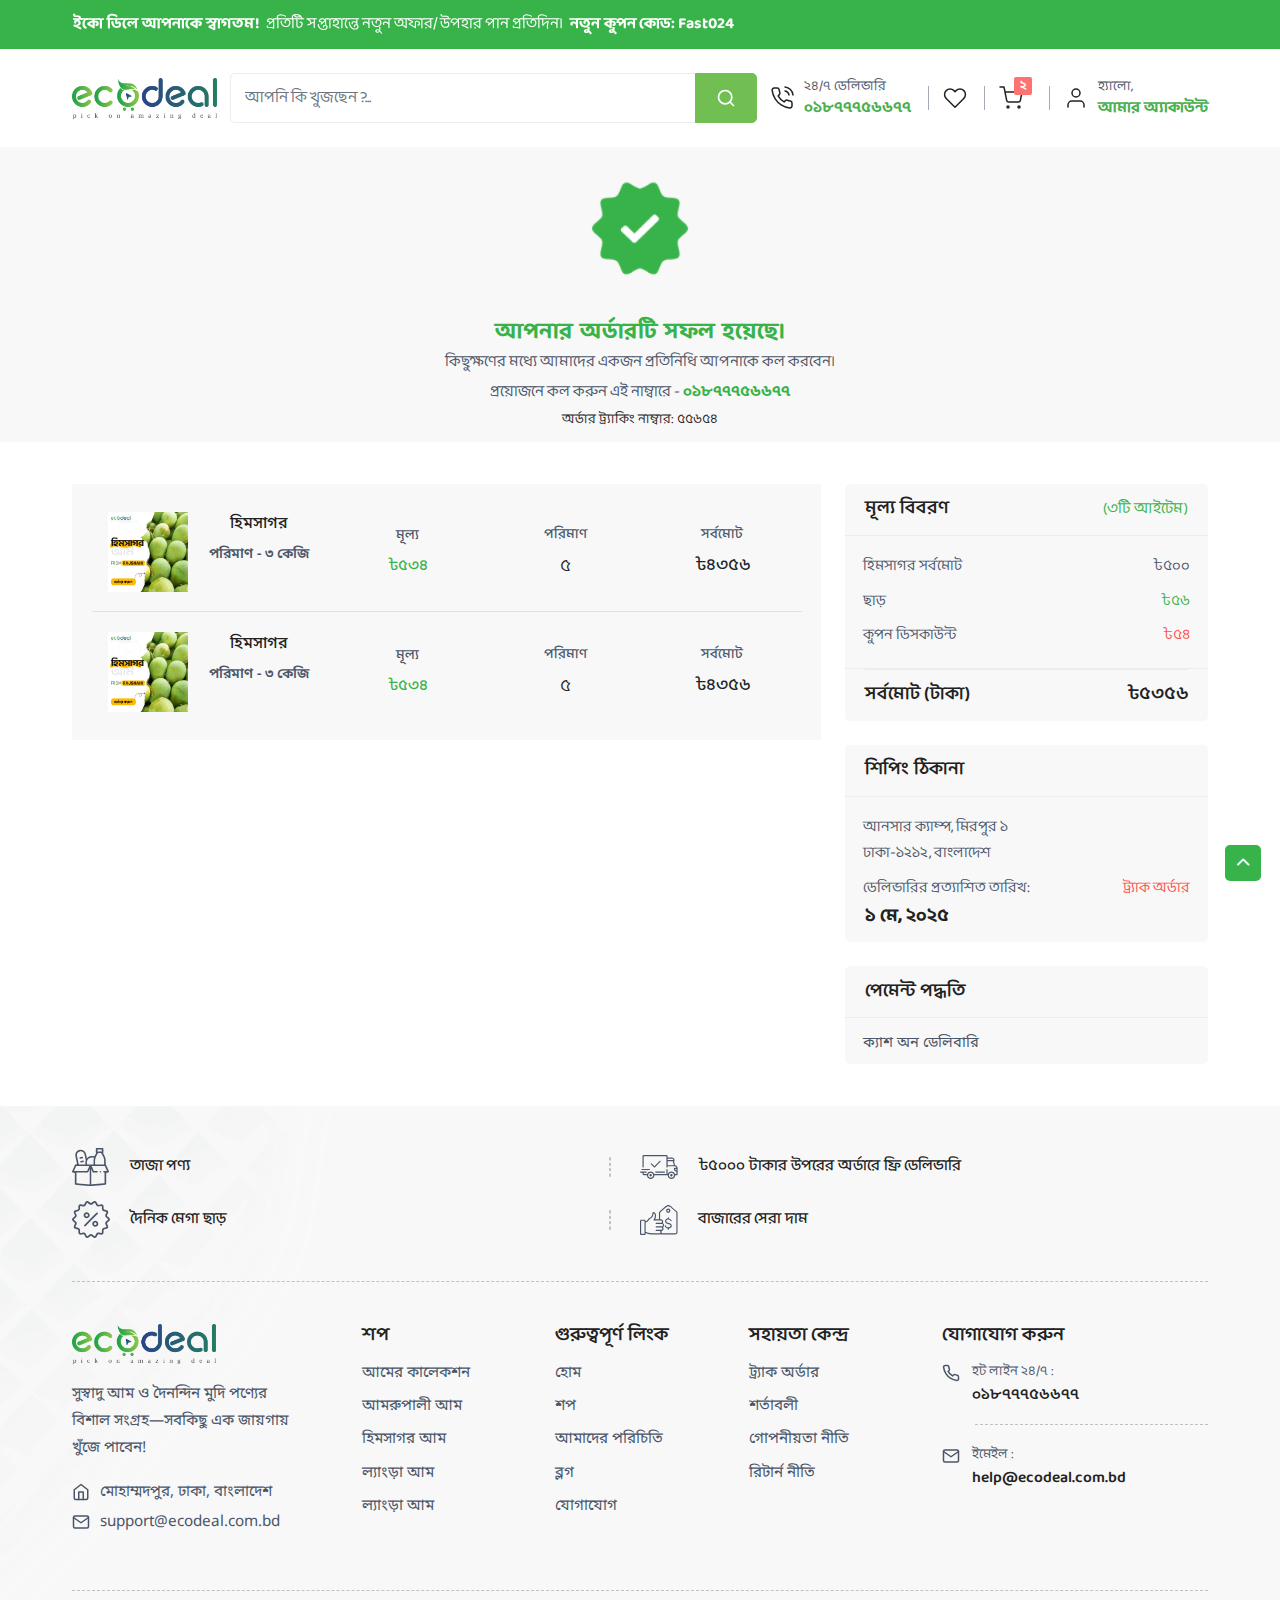
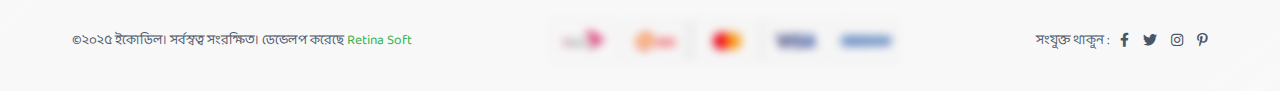
<file: order-success.html>
<!DOCTYPE html>
<html lang="en">

<head>
    <meta http-equiv="Content-Type" content="text/html; charset=UTF-8">
    <meta http-equiv="X-UA-Compatible" content="IE=edge">
    <meta name="viewport" content="width=device-width, initial-scale=1.0">
    <meta name="description" content="Fastkart">
    <meta name="keywords" content="Fastkart">
    <meta name="author" content="Fastkart">
    <link rel="icon" href="assets/images/favicon/favicon.png" type="image/x-icon">
    <title>Eco Deal</title>

  
    <!-- bootstrap css -->
    <link id="rtl-link" rel="stylesheet" type="text/css" href="assets/css/vendors/bootstrap.css">

    <!-- wow css -->
    <link rel="stylesheet" href="assets/css/animate.min.css">

    <!-- Iconly css -->
    <link rel="stylesheet" type="text/css" href="assets/css/bulk-style.css">
    <link rel="stylesheet" type="text/css" href="assets/css/vendors/animate.css">

      <!-- Fontawesome css -->
      <link rel="stylesheet" type="text/css" href="assets/css/fontawesome/css/all.min.css">

    <!-- Template css -->
    <link id="color-link" rel="stylesheet" type="text/css" href="assets/css/style.css">
    <!-- Template css -->
    <link id="color-link" rel="stylesheet" type="text/css" href="assets/css/custom.css">
</head>

<body class="bg-effect">

    <!-- Loader Start -->
    <div class="fullpage-loader">
        <span></span>
        <span></span>
        <span></span>
        <span></span>
        <span></span>
        <span></span>
    </div>
    <!-- Loader End -->

    <!-- Header Start -->
    <header class="pb-md-0 pb-0">
        <div class="header-top">
            <div class="container-fluid-lg">
                <div class="row">
                    <div class="col-xxl-3 d-xxl-block d-none">
                        <div class="top-left-header">
                            <i class="fa-regular fa-location-dot text-white"></i>
                            <span class="text-white">ঢাকা, বাংলাদেশ</span>
                        </div>
                    </div>

                    <div class="col-xxl-6 col-lg-9 d-lg-block d-none">
                        <div class="header-offer">
                            <div class="notification-slider">
                                <div>
                                    <div class="timer-notification">
                                        <h6>
                                            <strong class="me-1">ইকো ডিলে আপনাকে স্বাগতম!</strong>
                                            প্রতিটি সপ্তাহান্তে নতুন অফার/উপহার পান প্রতিদিন। 
                                            <strong class="ms-1">নতুন কুপন কোড: Fast024</strong>  
                                        </h6>
                                    </div>
                                </div>

                                <div>
                                    <div class="timer-notification">
                                        <h6>
                                            <strong class="me-1">ইকো ডিল অফার:</strong>
                                            এখনই কিনুন রসালো আম, বিশেষ ছাড়ে! <a href="#" class="text-white"> এখনই কিনুন
                                                !</a>
                                        </h6>
                                    </div>
                                </div>
                            </div>
                        </div>
                    </div>

                  
                </div>
            </div>
        </div>

        <div class="top-nav top-header sticky-header">
            <div class="container-fluid-lg">
                <div class="row">
                    <div class="col-12">
                        <div class="navbar-top">
                            <button class="navbar-toggler d-xl-none d-inline navbar-menu-button" type="button"
                                data-bs-toggle="offcanvas" data-bs-target="#primaryMenu">
                                <span class="navbar-toggler-icon">
                                    <i class="fa-solid fa-bars"></i>
                                </span>
                            </button>
                            <a href="index.html" class="web-logo nav-logo">
                                <img src="assets/images/logo/logo-ecodeal.webp" class="img-fluid blur-up lazyload" alt="">
                            </a>

                            <div class="middle-box">
                                

                                <div class="search-box">
                                    <div class="input-group">
                                        <input type="search" class="form-control" placeholder="আপনি কি খুজছেন ?...">
                                        <button class="btn" type="button" id="button-addon2">
                                            <i data-feather="search"></i>
                                        </button>
                                    </div>
                                </div>
                            </div>

                            <div class="rightside-box">
                                <div class="search-full">
                                    <div class="input-group">
                                        <span class="input-group-text">
                                            <i data-feather="search" class="font-light"></i>
                                        </span>
                                        <input type="text" class="form-control search-type" placeholder="Search here..">
                                        <span class="input-group-text close-search">
                                            <i data-feather="x" class="font-light"></i>
                                        </span>
                                    </div>
                                </div>
                                <ul class="right-side-menu">
                                    <li class="right-side">
                                        <div class="delivery-login-box">
                                            <div class="delivery-icon">
                                                <div class="search-box">
                                                    <i data-feather="search"></i>
                                                </div>
                                            </div>
                                        </div>
                                    </li>
                                    <li class="right-side">
                                        <a href="contact-us.html" class="delivery-login-box">
                                            <div class="delivery-icon">
                                                <i data-feather="phone-call"></i>
                                            </div>
                                            <div class="delivery-detail">
                                                <h6>২৪/৭ ডেলিভারি</h6>
                                                <h5>০১৮৭৭৭৫৬৬৭৭</h5>
                                            </div>
                                        </a>
                                    </li>
                                    <li class="right-side">
                                        <a href="wishlist.html" class="btn p-0 position-relative header-wishlist">
                                            <i data-feather="heart"></i>
                                        </a>
                                    </li>
                                    <li class="right-side">
                                        <div class="onhover-dropdown header-badge">
                                            <button type="button" class="btn p-0 position-relative header-wishlist">
                                                <i data-feather="shopping-cart"></i>
                                                <span class="position-absolute top-0 start-100 translate-middle badge">২
                                                    <span class="visually-hidden">unread messages</span>
                                                </span>
                                            </button>

                                            <div class="onhover-div">
                                                <ul class="cart-list">
                                                    <li class="product-box-contain">
                                                        <div class="drop-cart">
                                                            <a href="product-details.html" class="drop-image">
                                                                <img src="assets/images/vegetable/product/1.png"
                                                                    class="blur-up lazyload" alt="">
                                                            </a>

                                                            <div class="drop-contain">
                                                                <a href="product-details.html">
                                                                    <h5>Fantasy Crunchy Choco Chip Cookies</h5>
                                                                </a>
                                                                <h6><span>1 x</span> ৳80.58</h6>
                                                                <button class="close-button close_button">
                                                                    <i class="fa-solid fa-xmark"></i>
                                                                </button>
                                                            </div>
                                                        </div>
                                                    </li>

                                                    <li class="product-box-contain">
                                                        <div class="drop-cart">
                                                            <a href="product-details.html" class="drop-image">
                                                                <img src="assets/images/vegetable/product/2.png"
                                                                    class="blur-up lazyload" alt="">
                                                            </a>

                                                            <div class="drop-contain">
                                                                <a href="product-details.html">
                                                                    <h5>Peanut Butter Bite Premium Butter Cookies 600 g
                                                                    </h5>
                                                                </a>
                                                                <h6><span>1 x</span> ৳25.68</h6>
                                                                <button class="close-button close_button">
                                                                    <i class="fa-solid fa-xmark"></i>
                                                                </button>
                                                            </div>
                                                        </div>
                                                    </li>
                                                </ul>

                                                <div class="price-box">
                                                    <h5>Total :</h5>
                                                    <h4 class="theme-color fw-bold">৳106.58</h4>
                                                </div>

                                                <div class="button-group">
                                                    <a href="cart.html" class="btn btn-sm cart-button">কার্ট দেখুন</a>
                                                    <a href="checkout.html" class="btn btn-sm cart-button theme-bg-color
                                                    text-white">চেকআউট</a>
                                                </div>
                                            </div>
                                        </div>
                                    </li>
                                    <li class="right-side onhover-dropdown">
                                        <div class="delivery-login-box">
                                            <div class="delivery-icon">
                                                <i data-feather="user"></i>
                                            </div>
                                            <div class="delivery-detail">
                                                <h6>হ্যালো,</h6>
                                                <h5>আমার অ্যাকাউন্ট</h5>
                                            </div>
                                        </div>

                                        <div class="onhover-div onhover-div-login">
                                            <ul class="user-box-name">
                                                <li class="product-box-contain">
                                                    <i></i>
                                                    <a href="login.html">লগ ইন</a>
                                                </li>

                                                <li class="product-box-contain">
                                                    <a href="sign-up.html"> রেজিষ্টার </a>
                                                </li>

                                                <li class="product-box-contain">
                                                    <a href="forgot.html">পাসওয়ার্ড ভুলে গেছেন?</a>
                                                </li>
                                            </ul>
                                        </div>
                                    </li>
                                </ul>
                            </div>
                        </div>
                    </div>
                </div>
            </div>
        </div>

        <div class="container-fluid-lg d-md-none d-auto mobile-will-show" >
            <div class="row">
                <div class="col-12">
                    <div class="header-nav">
                        <div class="header-nav-left">
                            <button class="dropdown-category">
                                <i data-feather="align-left"></i>
                                <span>সব ক্যাটেগরি</span>
                            </button>

                            <div class="category-dropdown">
                                <div class="category-title">
                                    <h5>ক্যাটেগরি</h5>
                                    <button type="button" class="btn p-0 close-button text-content">
                                        <i class="fa-solid fa-xmark"></i>
                                    </button>
                                </div>

                                <ul class="category-list">
                                    <li class="onhover-category-list">
                                        <a href="javascript:void(0)" class="category-name">
                                            <img src="assets/images/icon/mango.svg" alt="">
                                            <h6>আমের কালেকশন</h6>
                                            <i class="fa-solid fa-angle-right"></i>
                                        </a>

                                        <div class="onhover-category-box">
                                            <div class="list-1">
                                                <div class="category-title-box">
                                                    <h5>বিভিন্ন ধরনের আম</h5>
                                                </div>
                                                <ul>
                                                    <li>
                                                        <a href="javascript:void(0)">হিমসাগর</a>
                                                    </li>
                                                    <li>
                                                        <a href="javascript:void(0)">ল্যাংড়া</a>
                                                    </li>
                                                    <li>
                                                        <a href="javascript:void(0)">হাড়িভাঙ্গা</a>
                                                    </li>
                                                    <li>
                                                        <a href="javascript:void(0)">গোপালভোগ</a>
                                                    </li>
                                                    <li>
                                                        <a href="javascript:void(0)">ফজলি</a>
                                                    </li>
                                                    <li>
                                                        <a href="javascript:void(0)">আম্রপালি</a>
                                                    </li>
                                                    <li>
                                                        <a href="javascript:void(0)">কাঁচা আম</a>
                                                    </li>
                                                    <li>
                                                        <a href="javascript:void(0)">পাকা আম</a>
                                                    </li>
                                                    <li>
                                                        <a href="javascript:void(0)">কাঁচা আমের আচার</a>
                                                    </li>
                                                    
                                                   
                                                </ul>
                                               
                                            </div>
                                        </div>
                                    </li>

                              
                                </ul>
                            </div>
                        </div>

                  

                        <div class="header-nav-middle">
                            <div class="main-nav navbar navbar-expand-xl navbar-light navbar-sticky">
                                <div class="offcanvas offcanvas-collapse order-xl-2" tabindex="-1" id="primaryMenu" aria-labelledby="offcanvasMenuLabel" >
                                    <div class="offcanvas-header navbar-shadow">
                                        <h5>Menu</h5>
                                        <button class="btn-close lead" type="button"
                                            data-bs-dismiss="offcanvas"></button>
                                    </div>
                                    <div class="offcanvas-body">
                                        <ul class="navbar-nav">
                                            <li class="nav-item ">
                                                <a class="nav-link " href="javascript:void(0)">হোম</a>
                                            </li>
                                            <li class="nav-item ">
                                                <a class="nav-link " href="javascript:void(0)">আমাদের সম্পর্কে</a>
                                            </li>

                                            <li class="nav-item dropdown">
                                                <a class="nav-link dropdown-toggle" href="javascript:void(0)"
                                                    data-bs-toggle="dropdown">প্রোডাক্ট সমূহ</a>

                                                <div class="dropdown-menu dropdown-menu-3 dropdown-menu-2">
                                                    <div class="row">
                                                        <div class="col-xl-3">
                                                            <div class="dropdown-column m-0">
                                                                <h5 class="dropdown-header">
                                                                    আমের কালেকশন </h5>
                                                                <a class="dropdown-item"
                                                                    href="#">হিমসাগর আম</a>
                                                                <a class="dropdown-item"
                                                                    href="#">ল্যাংড়া আম</a>
                                                             
                                                            </div>
                                                        </div>
                                                    
                                                        <div class="col-xl-3 d-xl-block d-none">
                                                            <div class="dropdown-column m-0">
                                                                <div class="menu-img-banner">
                                                                    <a class="text-title" href="product-circle.html">
                                                                        <img src="assets/images/mega-menu.png"
                                                                            alt="banner">
                                                                    </a>
                                                                </div>
                                                            </div>
                                                        </div>
                                                    </div>
                                                </div>
                                            </li>

                                          
                                        </ul>
                                    </div>
                                </div>
                            </div>
                        </div>

                        <div class="header-nav-right">
                            <button class="btn deal-button" data-bs-toggle="modal" data-bs-target="#deal-box">
                                <i data-feather="zap"></i>
                                <span>আজকের সেরা অফার</span>
                            </button>
                        </div>
                    </div>
                </div>
            </div>
        </div>
    </header>
    <!-- Header End -->

    <!-- mobile fix menu start -->
    <div class="mobile-menu d-md-none d-block mobile-cart">
        <ul>
            <li class="active">
                <a href="index.html">
                    <i class="fa-regular fa-house text-white"></i>
                    <span>Home</span>
                </a>
            </li>

            <li class="mobile-category">
                <a href="javascript:void(0)">
                    <i class="fa-regular fa-grid-2 text-white"></i>
                  
                    <span>Category</span>
                </a>
            </li>

            <li>
                <a href="search.html" class="search-box">
                    <i class="fa-regular fa-magnifying-glass text-white"></i>
                    <span>Search</span>
                </a>
            </li>

            <li>
                <a href="wishlist.html" class="notifi-wishlist">
                    <i class="fa-light fa-heart text-white"></i>
                    <span>My Wish</span>
                </a>
            </li>

            <li>
                <a href="cart.html">
                    <i class="fa-light fa-cart-shopping text-white"></i>
                    <span>Cart</span>
                </a>
            </li>
        </ul>
    </div>
    <!-- mobile fix menu end -->


    <!-- Breadcrumb Section Start -->
    <section class="breadcrumb-section pt-0">
        <div class="container-fluid-lg">
            <div class="row">
                <div class="col-12">
                    <div class="breadcrumb-contain breadcrumb-order">
                        <div class="order-box">
                            <div class="order-image">
                                <div class="checkmark">
                                    <svg class="star" height="19" viewBox="0 0 19 19" width="19"
                                        xmlns="http://www.w3.org/2000/svg">
                                        <path
                                            d="M8.296.747c.532-.972 1.393-.973 1.925 0l2.665 4.872 4.876 2.66c.974.532.975 1.393 0 1.926l-4.875 2.666-2.664 4.876c-.53.972-1.39.973-1.924 0l-2.664-4.876L.76 10.206c-.972-.532-.973-1.393 0-1.925l4.872-2.66L8.296.746z">
                                        </path>
                                    </svg>
                                    <svg class="star" height="19" viewBox="0 0 19 19" width="19"
                                        xmlns="http://www.w3.org/2000/svg">
                                        <path
                                            d="M8.296.747c.532-.972 1.393-.973 1.925 0l2.665 4.872 4.876 2.66c.974.532.975 1.393 0 1.926l-4.875 2.666-2.664 4.876c-.53.972-1.39.973-1.924 0l-2.664-4.876L.76 10.206c-.972-.532-.973-1.393 0-1.925l4.872-2.66L8.296.746z">
                                        </path>
                                    </svg>
                                    <svg class="star" height="19" viewBox="0 0 19 19" width="19"
                                        xmlns="http://www.w3.org/2000/svg">
                                        <path
                                            d="M8.296.747c.532-.972 1.393-.973 1.925 0l2.665 4.872 4.876 2.66c.974.532.975 1.393 0 1.926l-4.875 2.666-2.664 4.876c-.53.972-1.39.973-1.924 0l-2.664-4.876L.76 10.206c-.972-.532-.973-1.393 0-1.925l4.872-2.66L8.296.746z">
                                        </path>
                                    </svg>
                                    <svg class="star" height="19" viewBox="0 0 19 19" width="19"
                                        xmlns="http://www.w3.org/2000/svg">
                                        <path
                                            d="M8.296.747c.532-.972 1.393-.973 1.925 0l2.665 4.872 4.876 2.66c.974.532.975 1.393 0 1.926l-4.875 2.666-2.664 4.876c-.53.972-1.39.973-1.924 0l-2.664-4.876L.76 10.206c-.972-.532-.973-1.393 0-1.925l4.872-2.66L8.296.746z">
                                        </path>
                                    </svg>
                                    <svg class="star" height="19" viewBox="0 0 19 19" width="19"
                                        xmlns="http://www.w3.org/2000/svg">
                                        <path
                                            d="M8.296.747c.532-.972 1.393-.973 1.925 0l2.665 4.872 4.876 2.66c.974.532.975 1.393 0 1.926l-4.875 2.666-2.664 4.876c-.53.972-1.39.973-1.924 0l-2.664-4.876L.76 10.206c-.972-.532-.973-1.393 0-1.925l4.872-2.66L8.296.746z">
                                        </path>
                                    </svg>
                                    <svg class="star" height="19" viewBox="0 0 19 19" width="19"
                                        xmlns="http://www.w3.org/2000/svg">
                                        <path
                                            d="M8.296.747c.532-.972 1.393-.973 1.925 0l2.665 4.872 4.876 2.66c.974.532.975 1.393 0 1.926l-4.875 2.666-2.664 4.876c-.53.972-1.39.973-1.924 0l-2.664-4.876L.76 10.206c-.972-.532-.973-1.393 0-1.925l4.872-2.66L8.296.746z">
                                        </path>
                                    </svg>
                                    <svg class="checkmark__check" height="36" viewBox="0 0 48 36" width="48"
                                        xmlns="http://www.w3.org/2000/svg">
                                        <path
                                            d="M47.248 3.9L43.906.667a2.428 2.428 0 0 0-3.344 0l-23.63 23.09-9.554-9.338a2.432 2.432 0 0 0-3.345 0L.692 17.654a2.236 2.236 0 0 0 .002 3.233l14.567 14.175c.926.894 2.42.894 3.342.01L47.248 7.128c.922-.89.922-2.34 0-3.23">
                                        </path>
                                    </svg>
                                    <svg class="checkmark__background" height="115" viewBox="0 0 120 115" width="120"
                                        xmlns="http://www.w3.org/2000/svg">
                                        <path
                                            d="M107.332 72.938c-1.798 5.557 4.564 15.334 1.21 19.96-3.387 4.674-14.646 1.605-19.298 5.003-4.61 3.368-5.163 15.074-10.695 16.878-5.344 1.743-12.628-7.35-18.545-7.35-5.922 0-13.206 9.088-18.543 7.345-5.538-1.804-6.09-13.515-10.696-16.877-4.657-3.398-15.91-.334-19.297-5.002-3.356-4.627 3.006-14.404 1.208-19.962C10.93 67.576 0 63.442 0 57.5c0-5.943 10.93-10.076 12.668-15.438 1.798-5.557-4.564-15.334-1.21-19.96 3.387-4.674 14.646-1.605 19.298-5.003C35.366 13.73 35.92 2.025 41.45.22c5.344-1.743 12.628 7.35 18.545 7.35 5.922 0 13.206-9.088 18.543-7.345 5.538 1.804 6.09 13.515 10.696 16.877 4.657 3.398 15.91.334 19.297 5.002 3.356 4.627-3.006 14.404-1.208 19.962C109.07 47.424 120 51.562 120 57.5c0 5.943-10.93 10.076-12.668 15.438z">
                                        </path>
                                    </svg>
                                </div>
                            </div>

                            <div class="order-contain">
                                <h3 class="theme-color">আপনার অর্ডারটি সফল হয়েছে।</h3>
                                <h5 class="text-content">কিছুক্ষণের মধ্যে আমাদের একজন প্রতিনিধি আপনাকে কল করবেন। </h5>
                                <h5 class="text-content">প্রয়োজনে কল করুন এই নাম্বারে - <a href="tel:০১৮৭৭৭৫৬৬৭৭"><strong>০১৮৭৭৭৫৬৬৭৭</strong> </a> </h5>
                                <h6>অর্ডার ট্র্যাকিং নাম্বার: ৫৫৬৫৪</h6>
                            </div>
                        </div>
                    </div>
                </div>
            </div>
        </div>
    </section>
    <!-- Breadcrumb Section End -->

    <!-- Cart Section Start -->
    <section class="cart-section section-b-space">
        <div class="container-fluid-lg">
            <div class="row g-sm-4 g-3">
                <div class="col-xxl-9 col-lg-8">
                    <div class="cart-table order-table order-table-2">
                        <div class="table-responsive">
                            <table class="table mb-0">
                                <tbody>
                                    <tr>
                                        <td class="product-detail">
                                            <div class="product border-0">
                                                <a href="product.left-sidebar.html" class="product-image">
                                                    <img src="assets/images/product/amm/হিমসাগর.jpg"
                                                        class="img-fluid blur-up lazyload" alt="">
                                                </a>
                                                <div class="product-detail">
                                                    <ul>
                                                        <li class="name">
                                                            <a href="product-details.html">হিমসাগর</a>
                                                        </li>
                                                       
                                                        <li class="text-content">পরিমাণ - ৩ কেজি</li>
                                                    </ul>
                                                </div>
                                            </div>
                                        </td>

                                        <td class="price">
                                            <h4 class="table-title text-content">মূল্য</h4>
                                            <h6 class="theme-color">৳৫৩৪</h6>
                                        </td>

                                        <td class="quantity">
                                            <h4 class="table-title text-content">পরিমাণ</h4>
                                            <h4 class="text-title">৫</h4>
                                        </td>

                                        <td class="subtotal">
                                            <h4 class="table-title text-content">সর্বমোট</h4>
                                            <h5>৳৪৩৫৬</h5>
                                        </td>
                                    </tr>

                                    <tr>
                                        <td class="product-detail">
                                            <div class="product border-0">
                                                <a href="product.left-sidebar.html" class="product-image">
                                                    <img src="assets/images/product/amm/হিমসাগর.jpg"
                                                        class="img-fluid blur-up lazyload" alt="">
                                                </a>
                                                <div class="product-detail">
                                                    <ul>
                                                        <li class="name">
                                                            <a href="product-details.html">হিমসাগর</a>
                                                        </li>
                                                       
                                                        <li class="text-content">পরিমাণ - ৩ কেজি</li>
                                                    </ul>
                                                </div>
                                            </div>
                                        </td>

                                        <td class="price">
                                            <h4 class="table-title text-content">মূল্য</h4>
                                            <h6 class="theme-color">৳৫৩৪</h6>
                                        </td>

                                        <td class="quantity">
                                            <h4 class="table-title text-content">পরিমাণ</h4>
                                            <h4 class="text-title">৫</h4>
                                        </td>

                                        <td class="subtotal">
                                            <h4 class="table-title text-content">সর্বমোট</h4>
                                            <h5>৳৪৩৫৬</h5>
                                        </td>
                                    </tr>
                                </tbody>
                            </table>
                        </div>
                    </div>
                </div>

                <div class="col-xxl-3 col-lg-4">
                    <div class="row g-4">
                        <div class="col-lg-12 col-sm-6">
                            <div class="summery-box">
                                <div class="summery-header">
                                    <h3>মূল্য বিবরণ</h3>
                                    <h5 class="ms-auto theme-color">(৩টি আইটেম)</h5>
                                </div>

                                <ul class="summery-contain">
                                    <li>
                                        <h4>হিমসাগর সর্বমোট</h4>
                                        <h4 class="price">৳৫০০</h4>
                                    </li>

                                    <li>
                                        <h4> ছাড়</h4>
                                        <h4 class="price theme-color">৳৫৬</h4>
                                    </li>

                                    <li>
                                        <h4>কুপন ডিসকাউন্ট</h4>
                                        <h4 class="price text-danger">৳৫৪</h4>
                                    </li>
                                </ul>

                                <ul class="summery-total">
                                    <li class="list-total">
                                        <h4>সর্বমোট (টাকা)</h4>
                                        <h4 class="price">৳৫৩৫৬</h4>
                                    </li>
                                </ul>
                            </div>
                        </div>

                        <div class="col-lg-12 col-sm-6">
                            <div class="summery-box">
                                <div class="summery-header d-block">
                                    <h3>শিপিং ঠিকানা</h3>
                                </div>

                                <ul class="summery-contain pb-0 border-bottom-0">
                                    <li class="d-block">
                                        <h4>আনসার ক্যাম্প, মিরপুর ১</h4>
                                        <h4 class="mt-2">ঢাকা-১২১২, বাংলাদেশ</h4>
                                    </li>

                                    <li class="pb-0">
                                        <h4>ডেলিভারির প্রত্যাশিত তারিখ:</h4>
                                        <h4 class="price theme-color">
                                            <a href="order-tracking.html" class="text-danger">ট্র্যাক অর্ডার</a>
                                        </h4>
                                    </li>
                                </ul>

                                <ul class="summery-total">
                                    <li class="list-total border-top-0 pt-2">
                                        <h4 class="fw-bold">১ মে, ২০২৫</h4>
                                    </li>
                                </ul>
                            </div>
                        </div>

                        <div class="col-12">
                            <div class="summery-box">
                                <div class="summery-header d-block">
                                    <h3>পেমেন্ট পদ্ধতি</h3>
                                </div>

                                <ul class="summery-contain pb-0 border-bottom-0">
                                    <li class="d-block pt-0">
                                        <p class="text-content">ক্যাশ অন ডেলিবারি</p>
                                    </li>
                                </ul>
                            </div>
                        </div>
                    </div>
                </div>
            </div>
        </div>
    </section>
    <!-- Cart Section End -->
<!-- Footer Section Start -->
<footer class="section-t-space">
    <div class="container-fluid-lg">
        <div class="service-section">
            <div class="row g-3">
                <div class="col-12">
                    <div class="service-contain">
                        <div class="service-box">
                            <div class="service-image">
                                <img src="assets/images/icon/product.svg" class="blur-up lazyload" alt="">
                            </div>

                            <div class="service-detail">
                                <h5>তাজা পণ্য</h5>
                            </div>
                        </div>

                        <div class="service-box">
                            <div class="service-image">
                                <img src="assets/images/icon/delivery.svg" class="blur-up lazyload" alt="">
                            </div>

                            <div class="service-detail">
                                <h5>৳৫০০০ টাকার উপরের অর্ডারে ফ্রি ডেলিভারি</h5>
                            </div>
                        </div>

                        <div class="service-box">
                            <div class="service-image">
                                <img src="assets/images/icon/discount.svg" class="blur-up lazyload" alt="">
                            </div>

                            <div class="service-detail">
                                <h5>দৈনিক মেগা ছাড়</h5>
                            </div>
                        </div>

                        <div class="service-box">
                            <div class="service-image">
                                <img src="assets/images/icon/market.svg" class="blur-up lazyload" alt="">
                            </div>

                            <div class="service-detail">
                                <h5>বাজারের সেরা দাম</h5>
                            </div>
                        </div>
                    </div>
                </div>
            </div>
        </div>

        <div class="main-footer section-b-space section-t-space">
            <div class="row g-md-4 g-3">
                <div class="col-xl-3 col-lg-4 col-sm-6">
                    <div class="footer-logo">
                        <div class="theme-logo">
                            <a href="index.html">
                                <img src="assets/images/logo/logo-ecodeal.webp" class="blur-up lazyload" alt="">
                            </a>
                        </div>

                        <div class="footer-logo-contain">
                            <p>সুস্বাদু আম ও দৈনন্দিন মুদি পণ্যের বিশাল সংগ্রহ—সবকিছু এক জায়গায় খুঁজে পাবেন!</p>

                            <ul class="address">
                                <li>
                                    <i data-feather="home"></i>
                                    <a href="javascript:void(0)">মোহাম্মদপুর, ঢাকা, বাংলাদেশ</a>
                                </li>
                                <li>
                                    <i data-feather="mail"></i>
                                    <a href="javascript:void(0)">support@ecodeal.com.bd</a>
                                </li>
                            </ul>
                        </div>
                    </div>
                </div>

                <div class="col-xl-2 col-lg-3 col-md-4 col-sm-6">
                    <div class="footer-title">
                        <h4>শপ</h4>
                    </div>
                    

                    <div class="footer-contain">
                        <ul>
                            <li>
                                <a href="#" class="text-content">আমের কালেকশন
                                    </a>
                            </li>
                            <li>
                                <a href="#" class="text-content">আমরুপালী আম</a>
                            </li>
                            <li>
                                <a href="#" class="text-content">হিমসাগর আম</a>
                            </li>
                            <li>
                                <a href="#" class="text-content">ল্যাংড়া আম</a>
                            </li>
                            <li>
                                <a href="#" class="text-content">ল্যাংড়া আম</a>
                            </li>
                           
                        </ul>
                    </div>
                </div>

                <div class="col-xl col-lg-2 col-sm-3">
                    <div class="footer-title">
                        <h4>গুরুত্বপূর্ণ লিংক</h4>
                    </div>

                    <div class="footer-contain">
                        <ul>
                            <li>
                                <a href="index.html" class="text-content">হোম</a>
                            </li>
                            <li>
                                <a href="#" class="text-content">শপ</a>
                            </li>
                            <li>
                                <a href="about-us.html" class="text-content">আমাদের পরিচিতি</a>
                            </li>
                            <li>
                                <a href="blog-list.html" class="text-content">ব্লগ</a>
                            </li>
                            <li>
                                <a href="contact-us.html" class="text-content">যোগাযোগ</a>
                            </li>
                        </ul>
                    </div>
                </div>

                <div class="col-xl-2 col-sm-3">
                    <div class="footer-title">
                        <h4>সহায়তা কেন্দ্র</h4>
                    </div>

                    <div class="footer-contain">
                        <ul>
                          
                            <li>
                                <a href="order-tracking.html" class="text-content">ট্র্যাক অর্ডার</a>
                            </li>
                            <li>
                                <a href="terms-condition.html" class="text-content">শর্তাবলী</a>
                            </li>
                            <li>
                                <a href="privacy-policy.html" class="text-content">গোপনীয়তা নীতি</a>
                            </li>
                            <li>
                                <a href="return-policy.html" class="text-content">রিটার্ন নীতি</a>
                            </li>
                            
                           
                        
                        </ul>
                    </div>
                </div>

                <div class="col-xl-3 col-lg-4 col-sm-6">
                    <div class="footer-title">
                        <h4>যোগাযোগ করুন</h4>
                    </div>

                    <div class="footer-contact">
                        <ul>
                            <li>
                                <div class="footer-number">
                                    <i data-feather="phone"></i>
                                    <div class="contact-number">
                                        <h6 class="text-content">হট লাইন ২৪/৭ :</h6>
                                        <h5>০১৮৭৭৭৫৬৬৭৭</h5>
                                    </div>
                                </div>
                            </li>

                            <li>
                                <div class="footer-number">
                                    <i data-feather="mail"></i>
                                    <div class="contact-number">
                                        <h6 class="text-content">ইমেইল :</h6>
                                        <h5>help@ecodeal.com.bd</h5>
                                    </div>
                                </div>
                            </li>

                        </ul>
                    </div>
                </div>
            </div>
        </div>

        <div class="sub-footer section-small-space">
            <div class="reserve">
                <h6 class="text-content">©২০২৫ ইকোডিল। সর্বস্বত্ব সংরক্ষিত। ডেভেলপ করেছে
 <a href="https://retinasoft.com.bd">Retina Soft</a></h6>
            </div>

            <div class="payment">
                <img src="assets/images/payment/1.png" class="blur-up lazyload" alt="">
            </div>

            <div class="social-link">
                <h6 class="text-content">সংযুক্ত থাকুন :</h6>
                <ul>
                    <li>
                        <a href="https://www.facebook.com/" target="_blank">
                            <i class="fa-brands fa-facebook-f"></i>
                        </a>
                    </li>
                    <li>
                        <a href="https://twitter.com/" target="_blank">
                            <i class="fa-brands fa-twitter"></i>
                        </a>
                    </li>
                    <li>
                        <a href="https://www.instagram.com/" target="_blank">
                            <i class="fa-brands fa-instagram"></i>
                        </a>
                    </li>
                    <li>
                        <a href="https://in.pinterest.com/" target="_blank">
                            <i class="fa-brands fa-pinterest-p"></i>
                        </a>
                    </li>
                </ul>
            </div>
        </div>
    </div>
</footer>
<!-- Footer Section End -->


<!-- Tap to top and theme setting button start -->
<div class="theme-option theme-option-2">

<div class="back-to-top">
    <a id="back-to-top" href="#">
        <i class="fas fa-chevron-up"></i>
    </a>
</div>
</div>
<!-- Tap to top and theme setting button end -->


    <!-- Bg overlay Start -->
    <div class="bg-overlay"></div>
    <!-- Bg overlay End -->

    <!-- latest jquery-->
    <script src="assets/js/jquery-3.6.0.min.js"></script>

    <!-- jquery ui-->
    <script src="assets/js/jquery-ui.min.js"></script>

    <!-- Bootstrap js-->
    <script src="assets/js/bootstrap/bootstrap.bundle.min.js"></script>
    <script src="assets/js/bootstrap/bootstrap-notify.min.js"></script>
    <script src="assets/js/bootstrap/popper.min.js"></script>

    <!-- feather icon js-->
    <script src="assets/js/feather/feather.min.js"></script>
    <script src="assets/js/feather/feather-icon.js"></script>

    <!-- Lazyload Js -->
    <script src="assets/js/lazysizes.min.js"></script>

    <!-- Slick js-->
    <script src="assets/js/slick/slick.js"></script>
    <script src="assets/js/slick/custom_slick.js"></script>

    <!-- script js -->
    <script src="assets/js/script.js"></script>

    <!-- theme setting js -->
    <script src="assets/js/theme-setting.js"></script>
</body>


<!-- Mirrored from themes.pixelstrap.com/fastkart/front-end/order-success.html by HTTrack Website Copier/3.x [XR&CO'2014], Wed, 23 Apr 2025 04:42:41 GMT -->
</html>
</file>
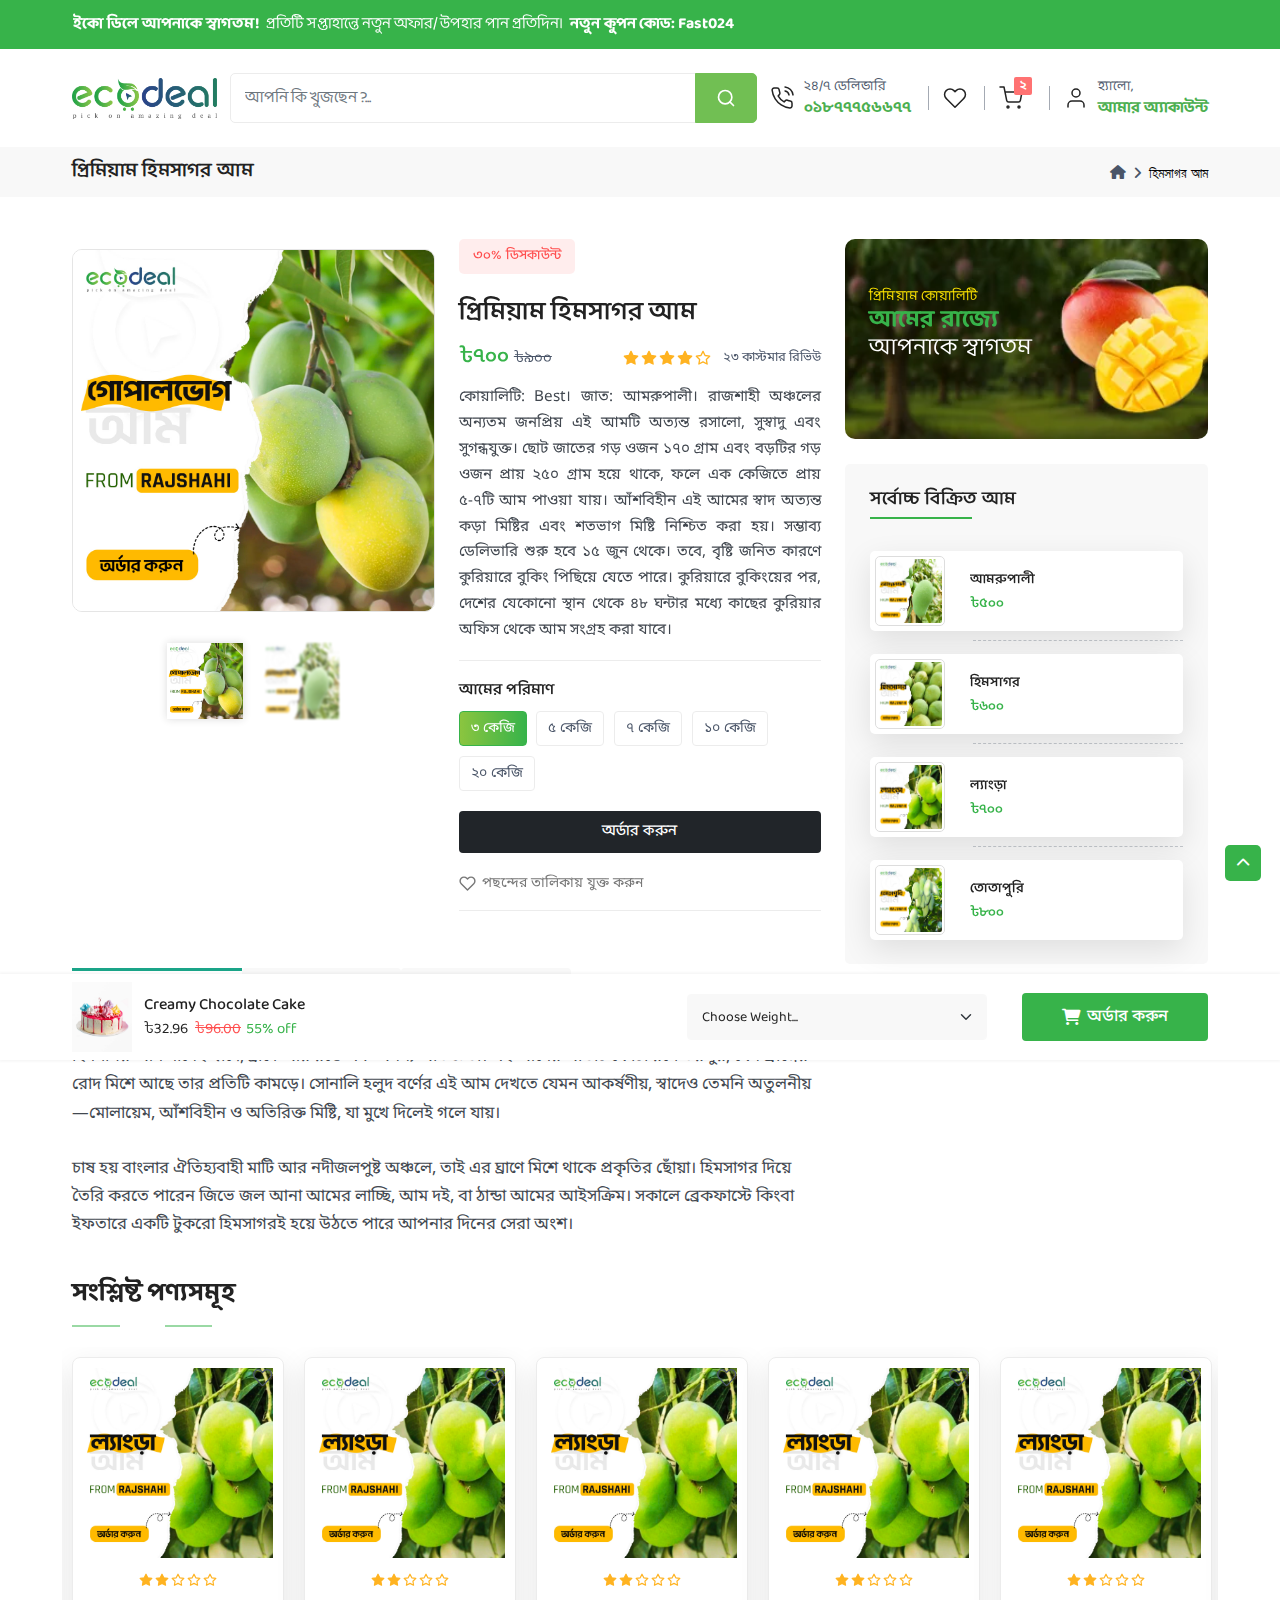
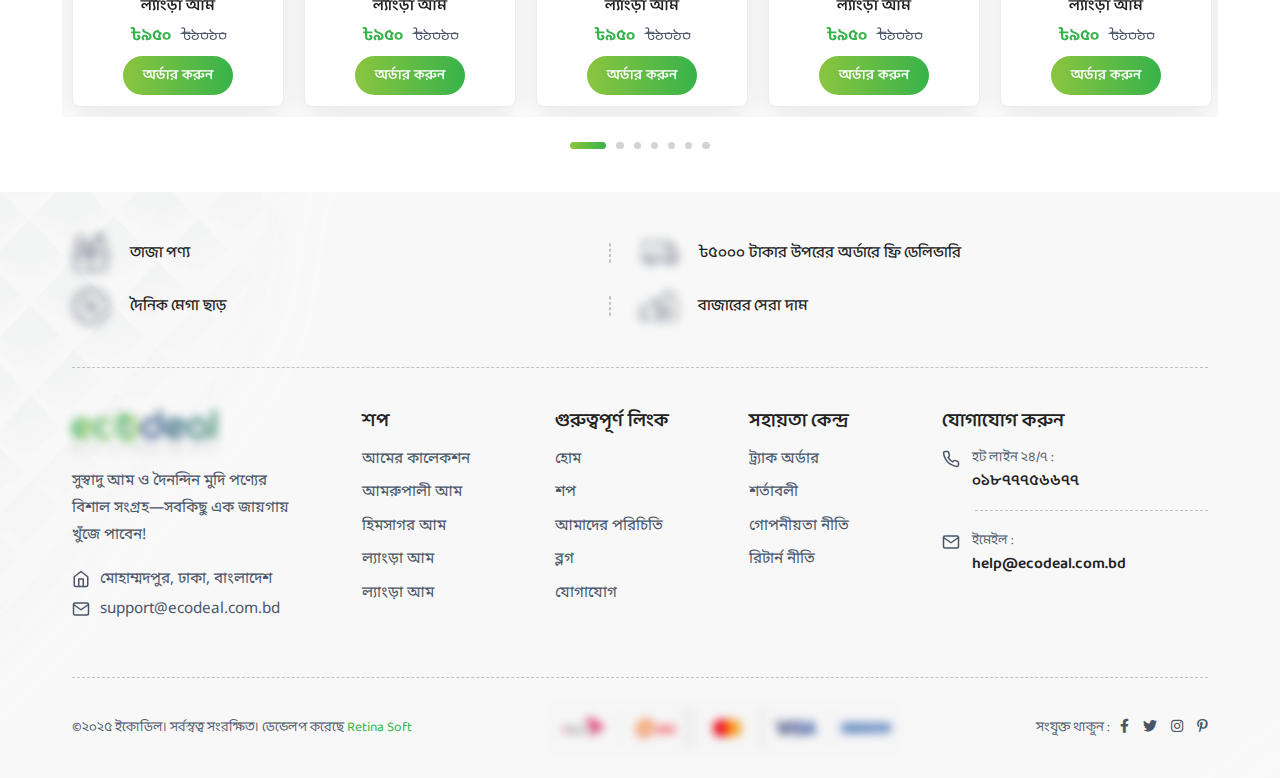
<file: product-details.html>
<!DOCTYPE html>
<html lang="en">

<head>
    <meta http-equiv="Content-Type" content="text/html; charset=UTF-8">
    <meta http-equiv="X-UA-Compatible" content="IE=edge">
    <meta name="viewport" content="width=device-width, initial-scale=1.0">
    <meta name="description" content="Fastkart">
    <meta name="keywords" content="Fastkart">
    <meta name="author" content="Fastkart">
    <link rel="icon" href="assets/images/favicon/favicon.png" type="image/x-icon">
    <title>Eco Deal</title>

  
    <!-- bootstrap css -->
    <link id="rtl-link" rel="stylesheet" type="text/css" href="assets/css/vendors/bootstrap.css">

    <!-- wow css -->
    <link rel="stylesheet" href="assets/css/animate.min.css">

    <!-- Iconly css -->
    <link rel="stylesheet" type="text/css" href="assets/css/bulk-style.css">
    <link rel="stylesheet" type="text/css" href="assets/css/vendors/animate.css">

      <!-- Fontawesome css -->
      <link rel="stylesheet" type="text/css" href="assets/css/fontawesome/css/all.min.css">

    <!-- Template css -->
    <link id="color-link" rel="stylesheet" type="text/css" href="assets/css/style.css">
    <!-- Template css -->
    <link id="color-link" rel="stylesheet" type="text/css" href="assets/css/custom.css">
</head>

<body class="bg-effect">

    <!-- Loader Start -->
    <div class="fullpage-loader">
        <span></span>
        <span></span>
        <span></span>
        <span></span>
        <span></span>
        <span></span>
    </div>
    <!-- Loader End -->

    <!-- Header Start -->
    <header class="pb-md-0 pb-0">
        <div class="header-top">
            <div class="container-fluid-lg">
                <div class="row">
                    <div class="col-xxl-3 d-xxl-block d-none">
                        <div class="top-left-header">
                            <i class="fa-regular fa-location-dot text-white"></i>
                            <span class="text-white">ঢাকা, বাংলাদেশ</span>
                        </div>
                    </div>

                    <div class="col-xxl-6 col-lg-9 d-lg-block d-none">
                        <div class="header-offer">
                            <div class="notification-slider">
                                <div>
                                    <div class="timer-notification">
                                        <h6>
                                            <strong class="me-1">ইকো ডিলে আপনাকে স্বাগতম!</strong>
                                            প্রতিটি সপ্তাহান্তে নতুন অফার/উপহার পান প্রতিদিন। 
                                            <strong class="ms-1">নতুন কুপন কোড: Fast024</strong>  
                                        </h6>
                                    </div>
                                </div>

                                <div>
                                    <div class="timer-notification">
                                        <h6>
                                            <strong class="me-1">ইকো ডিল অফার:</strong>
                                            এখনই কিনুন রসালো আম, বিশেষ ছাড়ে! <a href="#" class="text-white"> এখনই কিনুন
                                                !</a>
                                        </h6>
                                    </div>
                                </div>
                            </div>
                        </div>
                    </div>

                  
                </div>
            </div>
        </div>

        <div class="top-nav top-header sticky-header">
            <div class="container-fluid-lg">
                <div class="row">
                    <div class="col-12">
                        <div class="navbar-top">
                            <button class="navbar-toggler d-xl-none d-inline navbar-menu-button" type="button"
                                data-bs-toggle="offcanvas" data-bs-target="#primaryMenu">
                                <span class="navbar-toggler-icon">
                                    <i class="fa-solid fa-bars"></i>
                                </span>
                            </button>
                            <a href="index.html" class="web-logo nav-logo">
                                <img src="assets/images/logo/logo-ecodeal.webp" class="img-fluid blur-up lazyload" alt="">
                            </a>

                            <div class="middle-box">
                                

                                <div class="search-box">
                                    <div class="input-group">
                                        <input type="search" class="form-control" placeholder="আপনি কি খুজছেন ?...">
                                        <button class="btn" type="button" id="button-addon2">
                                            <i data-feather="search"></i>
                                        </button>
                                    </div>
                                </div>
                            </div>

                            <div class="rightside-box">
                                <div class="search-full">
                                    <div class="input-group">
                                        <span class="input-group-text">
                                            <i data-feather="search" class="font-light"></i>
                                        </span>
                                        <input type="text" class="form-control search-type" placeholder="Search here..">
                                        <span class="input-group-text close-search">
                                            <i data-feather="x" class="font-light"></i>
                                        </span>
                                    </div>
                                </div>
                                <ul class="right-side-menu">
                                    <li class="right-side">
                                        <div class="delivery-login-box">
                                            <div class="delivery-icon">
                                                <div class="search-box">
                                                    <i data-feather="search"></i>
                                                </div>
                                            </div>
                                        </div>
                                    </li>
                                    <li class="right-side">
                                        <a href="contact-us.html" class="delivery-login-box">
                                            <div class="delivery-icon">
                                                <i data-feather="phone-call"></i>
                                            </div>
                                            <div class="delivery-detail">
                                                <h6>২৪/৭ ডেলিভারি</h6>
                                                <h5>০১৮৭৭৭৫৬৬৭৭</h5>
                                            </div>
                                        </a>
                                    </li>
                                    <li class="right-side">
                                        <a href="wishlist.html" class="btn p-0 position-relative header-wishlist">
                                            <i data-feather="heart"></i>
                                        </a>
                                    </li>
                                    <li class="right-side">
                                        <div class="onhover-dropdown header-badge">
                                            <button type="button" class="btn p-0 position-relative header-wishlist">
                                                <i data-feather="shopping-cart"></i>
                                                <span class="position-absolute top-0 start-100 translate-middle badge">২
                                                    <span class="visually-hidden">unread messages</span>
                                                </span>
                                            </button>

                                            <div class="onhover-div">
                                                <ul class="cart-list">
                                                    <li class="product-box-contain">
                                                        <div class="drop-cart">
                                                            <a href="product-details.html" class="drop-image">
                                                                <img src="assets/images/vegetable/product/1.png"
                                                                    class="blur-up lazyload" alt="">
                                                            </a>

                                                            <div class="drop-contain">
                                                                <a href="product-details.html">
                                                                    <h5>Fantasy Crunchy Choco Chip Cookies</h5>
                                                                </a>
                                                                <h6><span>1 x</span> ৳80.58</h6>
                                                                <button class="close-button close_button">
                                                                    <i class="fa-solid fa-xmark"></i>
                                                                </button>
                                                            </div>
                                                        </div>
                                                    </li>

                                                    <li class="product-box-contain">
                                                        <div class="drop-cart">
                                                            <a href="product-details.html" class="drop-image">
                                                                <img src="assets/images/vegetable/product/2.png"
                                                                    class="blur-up lazyload" alt="">
                                                            </a>

                                                            <div class="drop-contain">
                                                                <a href="product-details.html">
                                                                    <h5>Peanut Butter Bite Premium Butter Cookies 600 g
                                                                    </h5>
                                                                </a>
                                                                <h6><span>1 x</span> ৳25.68</h6>
                                                                <button class="close-button close_button">
                                                                    <i class="fa-solid fa-xmark"></i>
                                                                </button>
                                                            </div>
                                                        </div>
                                                    </li>
                                                </ul>

                                                <div class="price-box">
                                                    <h5>Total :</h5>
                                                    <h4 class="theme-color fw-bold">৳106.58</h4>
                                                </div>

                                                <div class="button-group">
                                                    <a href="cart.html" class="btn btn-sm cart-button">কার্ট দেখুন</a>
                                                    <a href="checkout.html" class="btn btn-sm cart-button theme-bg-color
                                                    text-white">চেকআউট</a>
                                                </div>
                                            </div>
                                        </div>
                                    </li>
                                    <li class="right-side onhover-dropdown">
                                        <div class="delivery-login-box">
                                            <div class="delivery-icon">
                                                <i data-feather="user"></i>
                                            </div>
                                            <div class="delivery-detail">
                                                <h6>হ্যালো,</h6>
                                                <h5>আমার অ্যাকাউন্ট</h5>
                                            </div>
                                        </div>

                                        <div class="onhover-div onhover-div-login">
                                            <ul class="user-box-name">
                                                <li class="product-box-contain">
                                                    <i></i>
                                                    <a href="login.html">লগ ইন</a>
                                                </li>

                                                <li class="product-box-contain">
                                                    <a href="sign-up.html"> রেজিষ্টার </a>
                                                </li>

                                                <li class="product-box-contain">
                                                    <a href="forgot.html">পাসওয়ার্ড ভুলে গেছেন?</a>
                                                </li>
                                            </ul>
                                        </div>
                                    </li>
                                </ul>
                            </div>
                        </div>
                    </div>
                </div>
            </div>
        </div>

        <div class="container-fluid-lg d-md-none d-auto mobile-will-show" >
            <div class="row">
                <div class="col-12">
                    <div class="header-nav">
                        <div class="header-nav-left">
                            <button class="dropdown-category">
                                <i data-feather="align-left"></i>
                                <span>সব ক্যাটেগরি</span>
                            </button>

                            <div class="category-dropdown">
                                <div class="category-title">
                                    <h5>ক্যাটেগরি</h5>
                                    <button type="button" class="btn p-0 close-button text-content">
                                        <i class="fa-solid fa-xmark"></i>
                                    </button>
                                </div>

                                <ul class="category-list">
                                    <li class="onhover-category-list">
                                        <a href="javascript:void(0)" class="category-name">
                                            <img src="assets/images/icon/mango.svg" alt="">
                                            <h6>আমের কালেকশন</h6>
                                            <i class="fa-solid fa-angle-right"></i>
                                        </a>

                                        <div class="onhover-category-box">
                                            <div class="list-1">
                                                <div class="category-title-box">
                                                    <h5>বিভিন্ন ধরনের আম</h5>
                                                </div>
                                                <ul>
                                                    <li>
                                                        <a href="javascript:void(0)">হিমসাগর</a>
                                                    </li>
                                                    <li>
                                                        <a href="javascript:void(0)">ল্যাংড়া</a>
                                                    </li>
                                                    <li>
                                                        <a href="javascript:void(0)">হাড়িভাঙ্গা</a>
                                                    </li>
                                                    <li>
                                                        <a href="javascript:void(0)">গোপালভোগ</a>
                                                    </li>
                                                    <li>
                                                        <a href="javascript:void(0)">ফজলি</a>
                                                    </li>
                                                    <li>
                                                        <a href="javascript:void(0)">আম্রপালি</a>
                                                    </li>
                                                    <li>
                                                        <a href="javascript:void(0)">কাঁচা আম</a>
                                                    </li>
                                                    <li>
                                                        <a href="javascript:void(0)">পাকা আম</a>
                                                    </li>
                                                    <li>
                                                        <a href="javascript:void(0)">কাঁচা আমের আচার</a>
                                                    </li>
                                                    
                                                   
                                                </ul>
                                               
                                            </div>
                                        </div>
                                    </li>

                              
                                </ul>
                            </div>
                        </div>

                  

                        <div class="header-nav-middle">
                            <div class="main-nav navbar navbar-expand-xl navbar-light navbar-sticky">
                                <div class="offcanvas offcanvas-collapse order-xl-2" tabindex="-1" id="primaryMenu" aria-labelledby="offcanvasMenuLabel" >
                                    <div class="offcanvas-header navbar-shadow">
                                        <h5>Menu</h5>
                                        <button class="btn-close lead" type="button"
                                            data-bs-dismiss="offcanvas"></button>
                                    </div>
                                    <div class="offcanvas-body">
                                        <ul class="navbar-nav">
                                            <li class="nav-item ">
                                                <a class="nav-link " href="javascript:void(0)">হোম</a>
                                            </li>
                                            <li class="nav-item ">
                                                <a class="nav-link " href="javascript:void(0)">আমাদের সম্পর্কে</a>
                                            </li>

                                            <li class="nav-item dropdown">
                                                <a class="nav-link dropdown-toggle" href="javascript:void(0)"
                                                    data-bs-toggle="dropdown">প্রোডাক্ট সমূহ</a>

                                                <div class="dropdown-menu dropdown-menu-3 dropdown-menu-2">
                                                    <div class="row">
                                                        <div class="col-xl-3">
                                                            <div class="dropdown-column m-0">
                                                                <h5 class="dropdown-header">
                                                                    আমের কালেকশন </h5>
                                                                <a class="dropdown-item"
                                                                    href="#">হিমসাগর আম</a>
                                                                <a class="dropdown-item"
                                                                    href="#">ল্যাংড়া আম</a>
                                                             
                                                            </div>
                                                        </div>
                                                    
                                                        <div class="col-xl-3 d-xl-block d-none">
                                                            <div class="dropdown-column m-0">
                                                                <div class="menu-img-banner">
                                                                    <a class="text-title" href="product-circle.html">
                                                                        <img src="assets/images/mega-menu.png"
                                                                            alt="banner">
                                                                    </a>
                                                                </div>
                                                            </div>
                                                        </div>
                                                    </div>
                                                </div>
                                            </li>

                                          
                                        </ul>
                                    </div>
                                </div>
                            </div>
                        </div>

                        <div class="header-nav-right">
                            <button class="btn deal-button" data-bs-toggle="modal" data-bs-target="#deal-box">
                                <i data-feather="zap"></i>
                                <span>আজকের সেরা অফার</span>
                            </button>
                        </div>
                    </div>
                </div>
            </div>
        </div>
    </header>
    <!-- Header End -->

    <!-- mobile fix menu start -->
    <div class="mobile-menu d-md-none d-block mobile-cart">
        <ul>
            <li class="active">
                <a href="index.html">
                    <i class="fa-regular fa-house text-white"></i>
                    <span>Home</span>
                </a>
            </li>

            <li class="mobile-category">
                <a href="javascript:void(0)">
                    <i class="fa-regular fa-grid-2 text-white"></i>
                  
                    <span>Category</span>
                </a>
            </li>

            <li>
                <a href="search.html" class="search-box">
                    <i class="fa-regular fa-magnifying-glass text-white"></i>
                    <span>Search</span>
                </a>
            </li>

            <li>
                <a href="wishlist.html" class="notifi-wishlist">
                    <i class="fa-light fa-heart text-white"></i>
                    <span>My Wish</span>
                </a>
            </li>

            <li>
                <a href="cart.html">
                    <i class="fa-light fa-cart-shopping text-white"></i>
                    <span>Cart</span>
                </a>
            </li>
        </ul>
    </div>
    <!-- mobile fix menu end -->


    <!-- Breadcrumb Section Start -->
    <section class="breadcrumb-section pt-0">
        <div class="container-fluid-lg">
            <div class="row">
                <div class="col-12">
                    <div class="breadcrumb-contain">
                        <h2>প্রিমিয়াম হিমসাগর আম</h2>
                        <nav>
                            <ol class="breadcrumb mb-0">
                                <li class="breadcrumb-item">
                                    <a href="index.html">
                                        <i class="fa-solid fa-house"></i>
                                    </a>
                                </li>

                                <li class="breadcrumb-item active">হিমসাগর আম</li>
                            </ol>
                        </nav>
                    </div>
                </div>
            </div>
        </div>
    </section>
    <!-- Breadcrumb Section End -->

    <!-- Product Left Sidebar Start -->
    <section class="product-section">
        <div class="container-fluid-lg">
            <div class="row">
                <div class="col-xxl-9 col-xl-8 col-lg-7 wow fadeInUp">
                    <div class="row g-4">
                        <div class="col-xl-6 wow fadeInUp">
                            <div class="product-left-box">
                                <div class="row g-2">
                                    <div class="col-xxl-10 col-lg-12 col-md-10 order-xxl-2 order-lg-1 order-md-2">
                                        <div class="product-main-2 no-arrow ec-pd-slider">
                                            <div>
                                                <div class="slider-image">
                                                    <img src="assets/images/product/amm/গোপালভোগ.jpg" id="img-1"
                                                        data-zoom-image="assets/images/product/amm/গোপালভোগ.jpg"
                                                        class="img-fluid image_zoom_cls-0 blur-up lazyload" alt="">
                                                </div>
                                            </div>

                                            <div>
                                                <div class="slider-image">
                                                    <img src="assets/images/product/amm/আমরুপালী.jpg"
                                                        data-zoom-image="assets/images/product/amm/আমরুপালী.jpg"
                                                        class="img-fluid image_zoom_cls-1 blur-up lazyload" alt="">
                                                </div>
                                            </div>

                                     
                                        </div>
                                    </div>

                                    <div class="col-xxl-2 col-lg-12 col-md-2 order-xxl-1 order-lg-2 order-md-1">
                                        <div class="left-slider-image-2 left-slider no-arrow slick-top">
                                            <div>
                                                <div class="sidebar-image">
                                                    <img src="assets/images/product/amm/গোপালভোগ.jpg"
                                                        class="img-fluid blur-up lazyload" alt="">
                                                </div>
                                            </div>

                                            <div>
                                                <div class="sidebar-image">
                                                    <img src="assets/images/product/amm/আমরুপালী.jpg"
                                                        class="img-fluid blur-up lazyload" alt="">
                                                </div>
                                            </div>

                                         
                                        </div>
                                    </div>
                                </div>
                            </div>
                        </div>

                        <div class="col-xl-6 wow fadeInUp" data-wow-delay="0.1s">
                            <div class="right-box-contain">
                                <h6 class="offer-top">৩০% ডিসকাউন্ট</h6>
                                <h2 class="name">প্রিমিয়াম হিমসাগর আম</h2>
                                <div class="price-rating">
                                    <h3 class="theme-color price">৳৭০০ <del class="text-content">৳৯০০</del> </h3>
                                    <div class="product-rating custom-rate">
                                        <ul class="rating">
                                            <li>
                                                <i data-feather="star" class="fill"></i>
                                            </li>
                                            <li>
                                                <i data-feather="star" class="fill"></i>
                                            </li>
                                            <li>
                                                <i data-feather="star" class="fill"></i>
                                            </li>
                                            <li>
                                                <i data-feather="star" class="fill"></i>
                                            </li>
                                            <li>
                                                <i data-feather="star"></i>
                                            </li>
                                        </ul>
                                        <span class="review">২৩ কাস্টমার রিভিউ</span>
                                    </div>
                                </div>

                                <div class="product-contain">
                                    <p>কোয়ালিটি: Best। জাত: আমরুপালী। রাজশাহী অঞ্চলের অন্যতম জনপ্রিয় এই আমটি অত্যন্ত রসালো, সুস্বাদু এবং সুগন্ধযুক্ত। ছোট জাতের গড় ওজন ১৭০ গ্রাম এবং বড়টির গড় ওজন প্রায় ২৫০ গ্রাম হয়ে থাকে, ফলে এক কেজিতে প্রায় ৫-৭টি আম পাওয়া যায়। আঁশবিহীন এই আমের স্বাদ অত্যন্ত কড়া মিষ্টির এবং শতভাগ মিষ্টি নিশ্চিত করা হয়। সম্ভাব্য ডেলিভারি শুরু হবে ১৫ জুন থেকে। তবে, বৃষ্টি জনিত কারণে কুরিয়ারে বুকিং পিছিয়ে যেতে পারে। কুরিয়ারে বুকিংয়ের পর, দেশের যেকোনো স্থান থেকে ৪৮ ঘন্টার মধ্যে কাছের কুরিয়ার অফিস থেকে আম সংগ্রহ করা যাবে।
                                    </p>
                                </div>

                                <div class="product-package">
                                    <div class="product-title">
                                        <h4>আমের পরিমাণ</h4>
                                    </div>
                                    <ul class="select-package">
                                        <li>
                                            <a href="javascript:void(0)" class="active">৩ কেজি</a>
                                        </li>
                                        <li>
                                            <a href="javascript:void(0)">৫ কেজি</a>
                                        </li>
                                        <li>
                                            <a href="javascript:void(0)">৭ কেজি</a>
                                        </li>
                                        <li>
                                            <a href="javascript:void(0)">১০ কেজি</a>
                                        </li>
                                        <li>
                                            <a href="javascript:void(0)">২০ কেজি</a>
                                        </li>
                                    </ul>
                                </div>

                              
                                <div class="note-box product-package">
                               
                                    <button onclick="location.href = 'cart.html';"
                                        class="btn btn-md bg-dark cart-button text-white w-100">অর্ডার করুন</button>
                                </div>

                           

                                <div class="buy-box">
                                    <a href="wishlist.html">
                                        <i data-feather="heart"></i>
                                        <span>পছন্দের তালিকায় যুক্ত করুন</span>
                                    </a>

                                  
                                </div>

                            

                               
                            </div>
                        </div>

                        <div class="col-12">
                            <div class="product-section-box">
                                <ul class="nav nav-tabs custom-nav" id="myTab" role="tablist">
                                    <li class="nav-item" role="presentation">
                                        <button class="nav-link active" id="description-tab" data-bs-toggle="tab"
                                            data-bs-target="#description" type="button" role="tab">প্রোডাক্ট ডিটেলস</button>
                                    </li>

                                    <li class="nav-item" role="presentation">
                                        <button class="nav-link" id="info-tab" data-bs-toggle="tab"
                                            data-bs-target="#info" type="button" role="tab">অতিরিক্ত তথ্য</button>
                                    </li>
                                    <li class="nav-item" role="presentation">
                                        <button class="nav-link" id="review-tab" data-bs-toggle="tab"
                                            data-bs-target="#review" type="button" role="tab">কাস্টমার রিভিউ</button>
                                    </li>
                                </ul>

                                <div class="tab-content custom-tab" id="myTabContent">
                                    <div class="tab-pane fade show active" id="description" role="tabpanel">
                                        <div class="product-description">
                                            <div class="nav-desh">
                                                <p>হিমসাগর আম মানেই স্বাদে, ঘ্রাণে আর রঙে এক অনন্য অভিজ্ঞতা। এই আমের প্রতিটি ফোঁটা রসে ভরপুর, যেন গ্রীষ্মের রোদ মিশে আছে তার প্রতিটি কামড়ে। সোনালি হলুদ বর্ণের এই আম দেখতে যেমন আকর্ষণীয়, স্বাদেও তেমনি অতুলনীয়—মোলায়েম, আঁশবিহীন ও অতিরিক্ত মিষ্টি, যা মুখে দিলেই গলে যায়।</p>
                                            </div>
                                            <div class="nav-desh">
                                                <p>চাষ হয় বাংলার ঐতিহ্যবাহী মাটি আর নদীজলপুষ্ট অঞ্চলে, তাই এর ঘ্রাণে মিশে থাকে প্রকৃতির ছোঁয়া।
                                                    হিমসাগর দিয়ে তৈরি করতে পারেন জিভে জল আনা আমের লাচ্ছি, আম দই, বা ঠান্ডা আমের আইসক্রিম। সকালে ব্রেকফাস্টে কিংবা ইফতারে একটি টুকরো হিমসাগরই হয়ে উঠতে পারে আপনার দিনের সেরা অংশ।</p>
                                            </div>
                                           

                                          

                                           
                                        </div>
                                    </div>

                                    <div class="tab-pane fade" id="info" role="tabpanel">
                                        <div class="table-responsive">
                                            <table class="table info-table">
                                                <tbody>
                                                    <tr>
                                                        <td>বৈশিষ্ট্য (Specialty)</td>
                                                        <td>প্রাকৃতিক ও অর্গানিক</td>
                                                    </tr>
                                                    <tr>
                                                        <td>উপাদান প্রকার (Ingredient Type)</td>
                                                        <td>শতভাগ ফল</td>
                                                    </tr>
                                                    <tr>
                                                        <td>ব্র্যান্ড (Brand)</td>
                                                        <td>রাজশাহী হিমসাগর</td>
                                                    </tr>
                                                    <tr>
                                                        <td>রূপ (Form)</td>
                                                        <td>সম্পূর্ণ ফল</td>
                                                    </tr>
                                                    <tr>
                                                        <td>প্যাকেজের ধরন (Package Information)</td>
                                                        <td>কার্টন বা ঝুড়ি</td>
                                                    </tr>
                                                    <tr>
                                                        <td>উৎপাদক (Manufacturer)</td>
                                                        <td>রাজশাহী কৃষি খামার</td>
                                                    </tr>
                                                    <tr>
                                                        <td>আইটেম নম্বর (Item Part Number)</td>
                                                        <td>HIM2025-10KG-Box</td>
                                                    </tr>
                                                    <tr>
                                                        <td>নিট পরিমাণ (Net Quantity)</td>
                                                        <td>১০ কেজি (প্রায় ২০-২৫টি আম)</td>
                                                    </tr>
                                                </tbody>
                                            </table>
                                        </div>
                                    </div>

                                 

                                    <div class="tab-pane fade" id="review" role="tabpanel">
                                        <div class="review-box">
                                            <div class="row">
                                                <div class="col-xl-5">
                                                    <div class="product-rating-box">
                                                        <div class="row">
                                                            <div class="col-xl-12">
                                                                <div class="product-main-rating">
                                                                    <h2>৪.৫০
                                                                        <i data-feather="star"></i>
                                                                    </h2>

                                                                    <h5>মোট রেটিং: ৪.৫০/৫                                                                    </h5>
                                                                </div>
                                                            </div>

                                                            <div class="col-xl-12">
                                                                <ul class="product-rating-list">
                                                                    <li>
                                                                        <div class="rating-product">
                                                                            <h5>5<i data-feather="star"></i></h5>
                                                                            <div class="progress">
                                                                                <div class="progress-bar"
                                                                                    style="width: 40%;">
                                                                                </div>
                                                                            </div>
                                                                            <h5 class="total">2</h5>
                                                                        </div>
                                                                    </li>
                                                                    <li>
                                                                        <div class="rating-product">
                                                                            <h5>4<i data-feather="star"></i></h5>
                                                                            <div class="progress">
                                                                                <div class="progress-bar"
                                                                                    style="width: 20%;">
                                                                                </div>
                                                                            </div>
                                                                            <h5 class="total">1</h5>
                                                                        </div>
                                                                    </li>
                                                                    <li>
                                                                        <div class="rating-product">
                                                                            <h5>3<i data-feather="star"></i></h5>
                                                                            <div class="progress">
                                                                                <div class="progress-bar"
                                                                                    style="width: 0%;">
                                                                                </div>
                                                                            </div>
                                                                            <h5 class="total">0</h5>
                                                                        </div>
                                                                    </li>
                                                                    <li>
                                                                        <div class="rating-product">
                                                                            <h5>2<i data-feather="star"></i></h5>
                                                                            <div class="progress">
                                                                                <div class="progress-bar"
                                                                                    style="width: 20%;">
                                                                                </div>
                                                                            </div>
                                                                            <h5 class="total">1</h5>
                                                                        </div>
                                                                    </li>
                                                                    <li>
                                                                        <div class="rating-product">
                                                                            <h5>1<i data-feather="star"></i></h5>
                                                                            <div class="progress">
                                                                                <div class="progress-bar"
                                                                                    style="width: 20%;">
                                                                                </div>
                                                                            </div>
                                                                            <h5 class="total">1</h5>
                                                                        </div>
                                                                    </li>

                                                                </ul>

                                                                <div class="review-title-2">
                                                                    <h4 class="fw-bold">পণ্যটি নিয়ে আপনার মতামত</h4>
                                                                    <p>আপনার অভিজ্ঞতা শেয়ার করে অন্যদের সাহায্য করুন
                                                                    </p>
                                                                    <button class="btn" type="button"
                                                                        data-bs-toggle="modal"
                                                                        data-bs-target="#writereview">রিভিউ লিখুন
                                                                    </button>
                                                                </div>
                                                            </div>
                                                        </div>
                                                    </div>
                                                </div>

                                                <div class="col-xl-7">
                                                    <div class="review-people">
                                                        <ul class="review-list">
                                                            <li>
                                                                <div class="people-box">
                                                                    <div>
                                                                        <div class="people-image people-text">
                                                                            <img alt="user" class="img-fluid "
                                                                                src="assets/images/review/1.jpg">
                                                                        </div>
                                                                    </div>
                                                                    <div class="people-comment">
                                                                        <div class="people-name"><a
                                                                                href="javascript:void(0)"
                                                                                class="name">ফারহান, ঢাকা
                                                                            </a>
                                                                            <div class="date-time">
                                                                                <h6 class="text-content">২০ সেপ্টেম্বর ২০২৫
                                                                                    
                                                                                </h6>
                                                                                <div class="product-rating">
                                                                                    <ul class="rating">
                                                                                        <li>
                                                                                            <i data-feather="star"
                                                                                                class="fill"></i>
                                                                                        </li>
                                                                                        <li>
                                                                                            <i data-feather="star"
                                                                                                class="fill"></i>
                                                                                        </li>
                                                                                        <li>
                                                                                            <i data-feather="star"
                                                                                                class="fill"></i>
                                                                                        </li>
                                                                                        <li>
                                                                                            <i data-feather="star"
                                                                                                class="fill"></i>
                                                                                        </li>
                                                                                        <li>
                                                                                            <i data-feather="star"></i>
                                                                                        </li>
                                                                                    </ul>
                                                                                </div>
                                                                            </div>
                                                                        </div>
                                                                        <div class="reply">
                                                                            <p>“Eco Deal থেকে প্রথমবারের মতো ল্যাংড়া আম অর্ডার করেছিলাম। সত্যি বলতে কি, এতটা ভালো অভিজ্ঞতা আমি ভাবতেই পারিনি। প্রতিটি আম ছিল টাটকা, রসালো আর মিষ্টির এক অসাধারণ ব্যালান্স। পরিবারের সবাই মিলে খেয়ে খুবই খুশি হয়েছে। পরিবহন আর প্যাকেজিং ছিল নিখুঁত। আবারো কিনবো, ইনশাআল্লাহ।”
                                                                            </p>
                                                                        </div>
                                                                    </div>
                                                                </div>
                                                            </li>
                                                            <li>
                                                                <div class="people-box">
                                                                    <div>
                                                                        <div class="people-image people-text">
                                                                            <img alt="user" class="img-fluid "
                                                                                src="assets/images/review/2.jpg">
                                                                        </div>
                                                                    </div>
                                                                    <div class="people-comment">
                                                                        <div class="people-name"><a
                                                                                href="javascript:void(0)"
                                                                                class="name"> শারমিন, চট্টগ্রাম
                                                                            </a>
                                                                            <div class="date-time">
                                                                                <h6 class="text-content"> ২০ সেপ্টেম্বর ২০২৫
                                                                                    ০৫:৩০ PM
                                                                                </h6>
                                                                                <div class="product-rating">
                                                                                    <div class="product-rating">
                                                                                        <ul class="rating">
                                                                                            <li>
                                                                                                <i data-feather="star"
                                                                                                    class="fill"></i>
                                                                                            </li>
                                                                                            <li>
                                                                                                <i data-feather="star"
                                                                                                    class="fill"></i>
                                                                                            </li>
                                                                                            <li>
                                                                                                <i data-feather="star"
                                                                                                    class="fill"></i>
                                                                                            </li>
                                                                                            <li>
                                                                                                <i data-feather="star"
                                                                                                    class="fill"></i>
                                                                                            </li>
                                                                                            <li>
                                                                                                <i
                                                                                                    data-feather="star"></i>
                                                                                            </li>
                                                                                        </ul>
                                                                                    </div>
                                                                                </div>
                                                                            </div>
                                                                        </div>
                                                                        <div class="reply">
                                                                            <p>“হিমসাগর আম আমার সবসময়ই প্রিয়। কিন্তু সঠিক জায়গা থেকে ভালো মানের আম পাওয়া এখনকার দিনে কঠিন। Eco Deal থেকে অর্ডার দিয়ে বুঝলাম, তারা মানে কোনো কমপ্রোমাইজ করে না। আমগুলো ছিল বড় সাইজের, টাটকা, আর খোসা ছোঁয়ামাত্র রস বের হয়ে আসছিল। এমন প্রিমিয়াম কোয়ালিটির হিমসাগর খুব কমই পাওয়া যায়।”
                                                                            </p>
                                                                        </div>
                                                                    </div>
                                                                </div>
                                                            </li>
                                                            <li>
                                                                <div class="people-box">
                                                                    <div>
                                                                        <div class="people-image people-text">
                                                                            <img alt="user" class="img-fluid "
                                                                                src="assets/images/review/3.jpg">
                                                                        </div>
                                                                    </div>
                                                                    <div class="people-comment">
                                                                        <div class="people-name"><a
                                                                                href="javascript:void(0)"
                                                                                class="name">কামরুল, সিলেট
                                                                            </a>
                                                                            <div class="date-time">
                                                                                <h6 class="text-content"> ২০ সেপ্টেম্বর ২০২৫
                                                                                    
                                                                                </h6>
                                                                                <div class="product-rating">
                                                                                    <ul class="rating">
                                                                                        <li>
                                                                                            <i data-feather="star"
                                                                                                class="fill"></i>
                                                                                        </li>
                                                                                        <li>
                                                                                            <i data-feather="star"
                                                                                                class="fill"></i>
                                                                                        </li>
                                                                                        <li>
                                                                                            <i data-feather="star"
                                                                                                class="fill"></i>
                                                                                        </li>
                                                                                        <li>
                                                                                            <i data-feather="star"
                                                                                                class="fill"></i>
                                                                                        </li>
                                                                                        <li>
                                                                                            <i data-feather="star"></i>
                                                                                        </li>
                                                                                    </ul>
                                                                                </div>
                                                                            </div>
                                                                        </div>
                                                                        <div class="reply">
                                                                            <p>“Eco Deal এর ফজলি আম ছিল এক কথায় রাজকীয়! প্রতিটা আম বড় আকারের, একদম সঠিক সময়ে পাকা, আর খেতে দারুণ। এমন সুগন্ধি, মিষ্টি স্বাদের ফজলি আমি বহুদিন পর খেলাম। অর্ডার করার পর ২ দিনের মধ্যেই হাতে চলে আসে, আর প্যাকেট খুলেই মনটা ভালো হয়ে যায়। এরা সত্যিই জানে কীভাবে কাস্টমার খুশি রাখতে হয়।”


                                                                            </p>
                                                                        </div>
                                                                    </div>
                                                                </div>
                                                            </li>
                                                         
                                                        </ul>
                                                    </div>
                                                </div>
                                            </div>
                                        </div>
                                    </div>
                                </div>
                            </div>
                        </div>
                    </div>
                </div>

                <div class="col-xxl-3 col-xl-4 col-lg-5 d-none d-lg-block wow fadeInUp">
                    <div class="right-sidebar-box">
                      <!-- Banner Section -->
                      <div class="ratio_156">
                        <div class="home-contain">
                            <img src="assets/images/banner/banner-promo.webp" class="bg-img blur-up lazyload"
                                alt="">
                            <div class="home-detail p-top-left home-p-medium">
                                <div>
                                    <h6 class="text-yellow home-banner">প্রিমিয়াম কোয়ালিটি                                    </h6>
                                    <h3 class="text-uppercase fw-normal"><span
                                            class="theme-color fw-bold">আমের রাজ্যে</span>  আপনাকে স্বাগতম
                                        </h3>
                                 
                                   
                                </div>
                            </div>
                        </div>
                    </div>

                        <!-- Trending Product -->
                        <div class="pt-25">
                            <div class="category-menu">
                                <h3>সর্বোচ্চ বিক্রিত আম</h3>

                                <ul class="product-list product-right-sidebar border-0 p-0 ec-product-right-sidebar">
                                    <li>
                                        <div class="offer-product">
                                            <a href="product-details.html" class="offer-image">
                                                <img src="assets/images/product/amm/আমরুপালী.jpg"
                                                    class="img-fluid blur-up lazyload" alt="">
                                            </a>

                                            <div class="offer-detail">
                                                <div>
                                                    <a href="product-details.html">
                                                        <h6 class="name">আমরুপালী</h6>
                                                    </a>
                                                   
                                                    <h6 class="price theme-color">৳৫০০</h6>
                                                </div>
                                            </div>
                                        </div>
                                    </li>

                                    <li>
                                        <div class="offer-product">
                                            <a href="product-details.html" class="offer-image">
                                                <img src="assets/images/product/amm/হিমসাগর.jpg"
                                                    class="blur-up lazyload" alt="">
                                            </a>

                                            <div class="offer-detail">
                                                <div>
                                                    <a href="product-details.html">
                                                        <h6 class="name">হিমসাগর</h6>
                                                    </a>
                                                
                                                    <h6 class="price theme-color">৳৬০০</h6>
                                                </div>
                                            </div>
                                        </div>
                                    </li>

                                    <li>
                                        <div class="offer-product">
                                            <a href="product-details.html" class="offer-image">
                                                <img src="assets/images/product/amm/ল্যাংড়া.jpg"
                                                    class="blur-up lazyload" alt="">
                                            </a>

                                            <div class="offer-detail">
                                                <div>
                                                    <a href="product-details.html">
                                                        <h6 class="name">ল্যাংড়া</h6>
                                                    </a>
                                             
                                                    <h6 class="price theme-color">৳৭০০</h6>
                                                </div>
                                            </div>
                                        </div>
                                    </li>

                                    <li class="mb-0">
                                        <div class="offer-product">
                                            <a href="product-details.html" class="offer-image">
                                                <img src="assets/images/product/amm/তোতাপুরি.jpg"
                                                    class="blur-up lazyload" alt="">
                                            </a>

                                            <div class="offer-detail">
                                                <div>
                                                    <a href="product-details.html">
                                                        <h6 class="name">তোতাপুরি</h6>
                                                    </a>
                                                  
                                                    <h6 class="price theme-color">৳৮০০</h6>
                                                </div>
                                            </div>
                                        </div>
                                    </li>
                                </ul>
                            </div>
                        </div>

                       
                    </div>
                </div>
            </div>
        </div>
    </section>
    <!-- Product Left Sidebar End -->

    <!-- Related Product Section Start -->
    <section class="product-list-section section-b-space">
        <div class="container-fluid-lg">
            <div class="title">
                <h2>সংশ্লিষ্ট পণ্যসমূহ</h2>
                <span class="title-leaf">
                    <svg class="icon-width">
                        <use xlink:href="https://themes.pixelstrap.com/fastkart/assets/svg/leaf.svg#leaf"></use>
                    </svg>
                </span>
            </div>
            <div class="row">
                <div class="col-12">
                    <div class="slider-6_1 product-wrapper">
                        <div>
                            <div class="product-box-4">
                                <div class="product-image">
                                    <div class="label-flex">
                                        <button class="btn p-0 wishlist btn-wishlist notifi-wishlist">
                                            <i class="fa-light fa-heart"></i>
                                        </button>
                                    </div>
        
                                    <a href="product-details.html">
                                        <img src="assets/images/product/amm/ল্যাংড়া.jpg" class="img-fluid" alt="">
                                    </a>
        
                                </div>
        
                                <div class="product-detail">
                                    <ul class="rating">
                                        <li>
                                            <i data-feather="star" class="fill"></i>
                                        </li>
                                        <li>
                                            <i data-feather="star" class="fill"></i>
                                        </li>
                                        <li>
                                            <i data-feather="star"></i>
                                        </li>
                                        <li>
                                            <i data-feather="star"></i>
                                        </li>
                                        <li>
                                            <i data-feather="star"></i>
                                        </li>
                                    </ul>
                                    <a href="product-details.html">
                                        <h5 class="name">ল্যাংড়া আম</h5>
                                    </a>
                                    <h5 class="price theme-color">৳৯৫০<del>৳১০১০</del></h5>
                                    <div class="ec-add-to-cart-box">
                                        <div class="ec-atc-btn">
                                            <a href="#" class="ec-etc-link ec-etc-in-stock">অর্ডার করুন</a>
                                        </div>
                                    </div>
                                </div>
                            </div>
                        </div>

                        <div>
                            <div class="product-box-4">
                                <div class="product-image">
                                    <div class="label-flex">
                                        <button class="btn p-0 wishlist btn-wishlist notifi-wishlist">
                                            <i class="fa-light fa-heart"></i>
                                        </button>
                                    </div>
        
                                    <a href="product-details.html">
                                        <img src="assets/images/product/amm/ল্যাংড়া.jpg" class="img-fluid" alt="">
                                    </a>
        
                                </div>
        
                                <div class="product-detail">
                                    <ul class="rating">
                                        <li>
                                            <i data-feather="star" class="fill"></i>
                                        </li>
                                        <li>
                                            <i data-feather="star" class="fill"></i>
                                        </li>
                                        <li>
                                            <i data-feather="star"></i>
                                        </li>
                                        <li>
                                            <i data-feather="star"></i>
                                        </li>
                                        <li>
                                            <i data-feather="star"></i>
                                        </li>
                                    </ul>
                                    <a href="product-details.html">
                                        <h5 class="name">ল্যাংড়া আম</h5>
                                    </a>
                                    <h5 class="price theme-color">৳৯৫০<del>৳১০১০</del></h5>
                                    <div class="ec-add-to-cart-box">
                                        <div class="ec-atc-btn">
                                            <a href="#" class="ec-etc-link ec-etc-in-stock">অর্ডার করুন</a>
                                        </div>
                                    </div>
                                </div>
                            </div>
                        </div>

                        <div>
                            <div class="product-box-4">
                                <div class="product-image">
                                    <div class="label-flex">
                                        <button class="btn p-0 wishlist btn-wishlist notifi-wishlist">
                                            <i class="fa-light fa-heart"></i>
                                        </button>
                                    </div>
        
                                    <a href="product-details.html">
                                        <img src="assets/images/product/amm/ল্যাংড়া.jpg" class="img-fluid" alt="">
                                    </a>
        
                                </div>
        
                                <div class="product-detail">
                                    <ul class="rating">
                                        <li>
                                            <i data-feather="star" class="fill"></i>
                                        </li>
                                        <li>
                                            <i data-feather="star" class="fill"></i>
                                        </li>
                                        <li>
                                            <i data-feather="star"></i>
                                        </li>
                                        <li>
                                            <i data-feather="star"></i>
                                        </li>
                                        <li>
                                            <i data-feather="star"></i>
                                        </li>
                                    </ul>
                                    <a href="product-details.html">
                                        <h5 class="name">ল্যাংড়া আম</h5>
                                    </a>
                                    <h5 class="price theme-color">৳৯৫০<del>৳১০১০</del></h5>
                                    <div class="ec-add-to-cart-box">
                                        <div class="ec-atc-btn">
                                            <a href="#" class="ec-etc-link ec-etc-in-stock">অর্ডার করুন</a>
                                        </div>
                                    </div>
                                </div>
                            </div>
                        </div>

                        <div>
                            <div class="product-box-4">
                                <div class="product-image">
                                    <div class="label-flex">
                                        <button class="btn p-0 wishlist btn-wishlist notifi-wishlist">
                                            <i class="fa-light fa-heart"></i>
                                        </button>
                                    </div>
        
                                    <a href="product-details.html">
                                        <img src="assets/images/product/amm/ল্যাংড়া.jpg" class="img-fluid" alt="">
                                    </a>
        
                                </div>
        
                                <div class="product-detail">
                                    <ul class="rating">
                                        <li>
                                            <i data-feather="star" class="fill"></i>
                                        </li>
                                        <li>
                                            <i data-feather="star" class="fill"></i>
                                        </li>
                                        <li>
                                            <i data-feather="star"></i>
                                        </li>
                                        <li>
                                            <i data-feather="star"></i>
                                        </li>
                                        <li>
                                            <i data-feather="star"></i>
                                        </li>
                                    </ul>
                                    <a href="product-details.html">
                                        <h5 class="name">ল্যাংড়া আম</h5>
                                    </a>
                                    <h5 class="price theme-color">৳৯৫০<del>৳১০১০</del></h5>
                                    <div class="ec-add-to-cart-box">
                                        <div class="ec-atc-btn">
                                            <a href="#" class="ec-etc-link ec-etc-in-stock">অর্ডার করুন</a>
                                        </div>
                                    </div>
                                </div>
                            </div>
                        </div>

                        <div>
                            <div class="product-box-4">
                                <div class="product-image">
                                    <div class="label-flex">
                                        <button class="btn p-0 wishlist btn-wishlist notifi-wishlist">
                                            <i class="fa-light fa-heart"></i>
                                        </button>
                                    </div>
        
                                    <a href="product-details.html">
                                        <img src="assets/images/product/amm/ল্যাংড়া.jpg" class="img-fluid" alt="">
                                    </a>
        
                                </div>
        
                                <div class="product-detail">
                                    <ul class="rating">
                                        <li>
                                            <i data-feather="star" class="fill"></i>
                                        </li>
                                        <li>
                                            <i data-feather="star" class="fill"></i>
                                        </li>
                                        <li>
                                            <i data-feather="star"></i>
                                        </li>
                                        <li>
                                            <i data-feather="star"></i>
                                        </li>
                                        <li>
                                            <i data-feather="star"></i>
                                        </li>
                                    </ul>
                                    <a href="product-details.html">
                                        <h5 class="name">ল্যাংড়া আম</h5>
                                    </a>
                                    <h5 class="price theme-color">৳৯৫০<del>৳১০১০</del></h5>
                                    <div class="ec-add-to-cart-box">
                                        <div class="ec-atc-btn">
                                            <a href="#" class="ec-etc-link ec-etc-in-stock">অর্ডার করুন</a>
                                        </div>
                                    </div>
                                </div>
                            </div>
                        </div>

                        <div>
                            <div class="product-box-4">
                                <div class="product-image">
                                    <div class="label-flex">
                                        <button class="btn p-0 wishlist btn-wishlist notifi-wishlist">
                                            <i class="fa-light fa-heart"></i>
                                        </button>
                                    </div>
        
                                    <a href="product-details.html">
                                        <img src="assets/images/product/amm/ল্যাংড়া.jpg" class="img-fluid" alt="">
                                    </a>
        
                                </div>
        
                                <div class="product-detail">
                                    <ul class="rating">
                                        <li>
                                            <i data-feather="star" class="fill"></i>
                                        </li>
                                        <li>
                                            <i data-feather="star" class="fill"></i>
                                        </li>
                                        <li>
                                            <i data-feather="star"></i>
                                        </li>
                                        <li>
                                            <i data-feather="star"></i>
                                        </li>
                                        <li>
                                            <i data-feather="star"></i>
                                        </li>
                                    </ul>
                                    <a href="product-details.html">
                                        <h5 class="name">ল্যাংড়া আম</h5>
                                    </a>
                                    <h5 class="price theme-color">৳৯৫০<del>৳১০১০</del></h5>
                                    <div class="ec-add-to-cart-box">
                                        <div class="ec-atc-btn">
                                            <a href="#" class="ec-etc-link ec-etc-in-stock">অর্ডার করুন</a>
                                        </div>
                                    </div>
                                </div>
                            </div>
                        </div>

                        <div>
                            <div class="product-box-4">
                                <div class="product-image">
                                    <div class="label-flex">
                                        <button class="btn p-0 wishlist btn-wishlist notifi-wishlist">
                                            <i class="fa-light fa-heart"></i>
                                        </button>
                                    </div>
        
                                    <a href="product-details.html">
                                        <img src="assets/images/product/amm/ল্যাংড়া.jpg" class="img-fluid" alt="">
                                    </a>
        
                                </div>
        
                                <div class="product-detail">
                                    <ul class="rating">
                                        <li>
                                            <i data-feather="star" class="fill"></i>
                                        </li>
                                        <li>
                                            <i data-feather="star" class="fill"></i>
                                        </li>
                                        <li>
                                            <i data-feather="star"></i>
                                        </li>
                                        <li>
                                            <i data-feather="star"></i>
                                        </li>
                                        <li>
                                            <i data-feather="star"></i>
                                        </li>
                                    </ul>
                                    <a href="product-details.html">
                                        <h5 class="name">ল্যাংড়া আম</h5>
                                    </a>
                                    <h5 class="price theme-color">৳৯৫০<del>৳১০১০</del></h5>
                                    <div class="ec-add-to-cart-box">
                                        <div class="ec-atc-btn">
                                            <a href="#" class="ec-etc-link ec-etc-in-stock">অর্ডার করুন</a>
                                        </div>
                                    </div>
                                </div>
                            </div>
                        </div>
                    </div>
                </div>
            </div>
        </div>
    </section>
    <!-- Related Product Section End -->

        

    <!-- Footer Section Start -->
    <footer class="section-t-space">
        <div class="container-fluid-lg">
            <div class="service-section">
                <div class="row g-3">
                    <div class="col-12">
                        <div class="service-contain">
                            <div class="service-box">
                                <div class="service-image">
                                    <img src="assets/images/icon/product.svg" class="blur-up lazyload" alt="">
                                </div>

                                <div class="service-detail">
                                    <h5>তাজা পণ্য</h5>
                                </div>
                            </div>

                            <div class="service-box">
                                <div class="service-image">
                                    <img src="assets/images/icon/delivery.svg" class="blur-up lazyload" alt="">
                                </div>

                                <div class="service-detail">
                                    <h5>৳৫০০০ টাকার উপরের অর্ডারে ফ্রি ডেলিভারি</h5>
                                </div>
                            </div>

                            <div class="service-box">
                                <div class="service-image">
                                    <img src="assets/images/icon/discount.svg" class="blur-up lazyload" alt="">
                                </div>

                                <div class="service-detail">
                                    <h5>দৈনিক মেগা ছাড়</h5>
                                </div>
                            </div>

                            <div class="service-box">
                                <div class="service-image">
                                    <img src="assets/images/icon/market.svg" class="blur-up lazyload" alt="">
                                </div>

                                <div class="service-detail">
                                    <h5>বাজারের সেরা দাম</h5>
                                </div>
                            </div>
                        </div>
                    </div>
                </div>
            </div>

            <div class="main-footer section-b-space section-t-space">
                <div class="row g-md-4 g-3">
                    <div class="col-xl-3 col-lg-4 col-sm-6">
                        <div class="footer-logo">
                            <div class="theme-logo">
                                <a href="index.html">
                                    <img src="assets/images/logo/logo-ecodeal.webp" class="blur-up lazyload" alt="">
                                </a>
                            </div>

                            <div class="footer-logo-contain">
                                <p>সুস্বাদু আম ও দৈনন্দিন মুদি পণ্যের বিশাল সংগ্রহ—সবকিছু এক জায়গায় খুঁজে পাবেন!</p>

                                <ul class="address">
                                    <li>
                                        <i data-feather="home"></i>
                                        <a href="javascript:void(0)">মোহাম্মদপুর, ঢাকা, বাংলাদেশ</a>
                                    </li>
                                    <li>
                                        <i data-feather="mail"></i>
                                        <a href="javascript:void(0)">support@ecodeal.com.bd</a>
                                    </li>
                                </ul>
                            </div>
                        </div>
                    </div>

                    <div class="col-xl-2 col-lg-3 col-md-4 col-sm-6">
                        <div class="footer-title">
                            <h4>শপ</h4>
                        </div>
                        

                        <div class="footer-contain">
                            <ul>
                                <li>
                                    <a href="#" class="text-content">আমের কালেকশন
                                        </a>
                                </li>
                                <li>
                                    <a href="#" class="text-content">আমরুপালী আম</a>
                                </li>
                                <li>
                                    <a href="#" class="text-content">হিমসাগর আম</a>
                                </li>
                                <li>
                                    <a href="#" class="text-content">ল্যাংড়া আম</a>
                                </li>
                                <li>
                                    <a href="#" class="text-content">ল্যাংড়া আম</a>
                                </li>
                               
                            </ul>
                        </div>
                    </div>

                    <div class="col-xl col-lg-2 col-sm-3">
                        <div class="footer-title">
                            <h4>গুরুত্বপূর্ণ লিংক</h4>
                        </div>

                        <div class="footer-contain">
                            <ul>
                                <li>
                                    <a href="index.html" class="text-content">হোম</a>
                                </li>
                                <li>
                                    <a href="shop-left-sidebar.html" class="text-content">শপ</a>
                                </li>
                                <li>
                                    <a href="about-us.html" class="text-content">আমাদের পরিচিতি</a>
                                </li>
                                <li>
                                    <a href="blog-list.html" class="text-content">ব্লগ</a>
                                </li>
                                <li>
                                    <a href="contact-us.html" class="text-content">যোগাযোগ</a>
                                </li>
                            </ul>
                        </div>
                    </div>

                    <div class="col-xl-2 col-sm-3">
                        <div class="footer-title">
                            <h4>সহায়তা কেন্দ্র</h4>
                        </div>

                        <div class="footer-contain">
                            <ul>
                              
                                <li>
                                    <a href="order-tracking.html" class="text-content">ট্র্যাক অর্ডার</a>
                                </li>
                                <li>
                                    <a href="terms-condition.html" class="text-content">শর্তাবলী</a>
                                </li>
                                <li>
                                    <a href="privacy-policy.html" class="text-content">গোপনীয়তা নীতি</a>
                                </li>
                                <li>
                                    <a href="return-policy.html" class="text-content">রিটার্ন নীতি</a>
                                </li>
                                
                               
                            
                            </ul>
                        </div>
                    </div>

                    <div class="col-xl-3 col-lg-4 col-sm-6">
                        <div class="footer-title">
                            <h4>যোগাযোগ করুন</h4>
                        </div>

                        <div class="footer-contact">
                            <ul>
                                <li>
                                    <div class="footer-number">
                                        <i data-feather="phone"></i>
                                        <div class="contact-number">
                                            <h6 class="text-content">হট লাইন ২৪/৭ :</h6>
                                            <h5>০১৮৭৭৭৫৬৬৭৭</h5>
                                        </div>
                                    </div>
                                </li>

                                <li>
                                    <div class="footer-number">
                                        <i data-feather="mail"></i>
                                        <div class="contact-number">
                                            <h6 class="text-content">ইমেইল :</h6>
                                            <h5>help@ecodeal.com.bd</h5>
                                        </div>
                                    </div>
                                </li>

                            </ul>
                        </div>
                    </div>
                </div>
            </div>

            <div class="sub-footer section-small-space">
                <div class="reserve">
                    <h6 class="text-content">©২০২৫ ইকোডিল। সর্বস্বত্ব সংরক্ষিত। ডেভেলপ করেছে
 <a href="https://retinasoft.com.bd">Retina Soft</a></h6>
                </div>

                <div class="payment">
                    <img src="assets/images/payment/1.png" class="blur-up lazyload" alt="">
                </div>

                <div class="social-link">
                    <h6 class="text-content">সংযুক্ত থাকুন :</h6>
                    <ul>
                        <li>
                            <a href="https://www.facebook.com/" target="_blank">
                                <i class="fa-brands fa-facebook-f"></i>
                            </a>
                        </li>
                        <li>
                            <a href="https://twitter.com/" target="_blank">
                                <i class="fa-brands fa-twitter"></i>
                            </a>
                        </li>
                        <li>
                            <a href="https://www.instagram.com/" target="_blank">
                                <i class="fa-brands fa-instagram"></i>
                            </a>
                        </li>
                        <li>
                            <a href="https://in.pinterest.com/" target="_blank">
                                <i class="fa-brands fa-pinterest-p"></i>
                            </a>
                        </li>
                    </ul>
                </div>
            </div>
        </div>
    </footer>
    <!-- Footer Section End -->
  




    <!-- Add to cart Modal Start -->
    <div class="add-cart-box">
        <div class="add-image">
            <img src="assets/images/cake/pro/1.jpg" class="img-fluid" alt="">
        </div>

        <div class="add-contain">
            <h6>Added to Cart</h6>
        </div>
    </div>
    <!-- Add to cart Modal End -->

    <!-- Tap to top and theme setting button start -->
    <div class="theme-option theme-option-2">

        <div class="back-to-top">
            <a id="back-to-top" href="#">
                <i class="fas fa-chevron-up"></i>
            </a>
        </div>
    </div>
    <!-- Tap to top and theme setting button end -->

    <!-- Sticky Cart Box Start -->
    <div class="sticky-bottom-cart">
        <div class="container-fluid-lg">
            <div class="row">
                <div class="col-12">
                    <div class="cart-content">
                        <div class="product-image">
                            <img src="assets/images/product/category/1.jpg" class="img-fluid blur-up lazyload"
                                alt="">
                            <div class="content">
                                <h5>Creamy Chocolate Cake</h5>
                                <h6>৳32.96<del class="text-danger">৳96.00</del><span>55% off</span></h6>
                            </div>
                        </div>
                        <div class="selection-section">
                            <div class="form-group mb-0">
                                <select id="input-state" class="form-control form-select">
                                    <option selected disabled>Choose Weight...</option>
                                    <option>1/2 KG</option>
                                    <option>1 KG</option>
                                    <option>1.5 KG</option>
                                </select>
                            </div>
                       
                        </div>
                        <div class="add-btn">
                          
                            <a class="btn theme-bg-color text-white" href="cart.html"><i
                                    class="fas fa-shopping-cart"></i> অর্ডার করুন</a>
                        </div>
                    </div>
                </div>
            </div>
        </div>
    </div>
    <!-- Sticky Cart Box End -->


    <!-- Bg overlay Start -->
    <div class="bg-overlay"></div>
    <!-- Bg overlay End -->

    <!-- latest jquery-->
    <script src="assets/js/jquery-3.6.0.min.js"></script>

    <!-- jquery ui-->
    <script src="assets/js/jquery-ui.min.js"></script>

    <!-- Bootstrap js-->
    <script src="assets/js/bootstrap/bootstrap.bundle.min.js"></script>
    <script src="assets/js/bootstrap/bootstrap-notify.min.js"></script>
    <script src="assets/js/bootstrap/popper.min.js"></script>

    <!-- feather icon js-->
    <script src="assets/js/feather/feather.min.js"></script>
    <script src="assets/js/feather/feather-icon.js"></script>

    <!-- Lazyload Js -->
    <script src="assets/js/lazysizes.min.js"></script>

    <!-- Slick js-->
    <script src="assets/js/slick/slick.js"></script>
    <script src="assets/js/slick/slick-animation.min.js"></script>
    <script src="assets/js/custom-slick-animated.js"></script>
    <script src="assets/js/slick/custom_slick.js"></script>

    <!-- Price Range Js -->
    <script src="assets/js/ion.rangeSlider.min.js"></script>

    <!-- sidebar open js -->
    <script src="assets/js/filter-sidebar.js"></script>

    <!-- Quantity js -->
    <script src="assets/js/quantity-2.js"></script>

    <!-- Zoom Js -->
    <script src="assets/js/jquery.elevatezoom.js"></script>
    <script src="assets/js/zoom-filter.js"></script>

    <!-- Timer Js -->
    <script src="assets/js/timer1.js"></script>

    <!-- Sticky-bar js -->
    <script src="assets/js/sticky-cart-bottom.js"></script>

    <!-- WOW js -->
    <script src="assets/js/wow.min.js"></script>
    <script src="assets/js/custom-wow.js"></script>

    <!-- script js -->
    <script src="assets/js/script.js"></script>

   

</body>


</html>
</file>
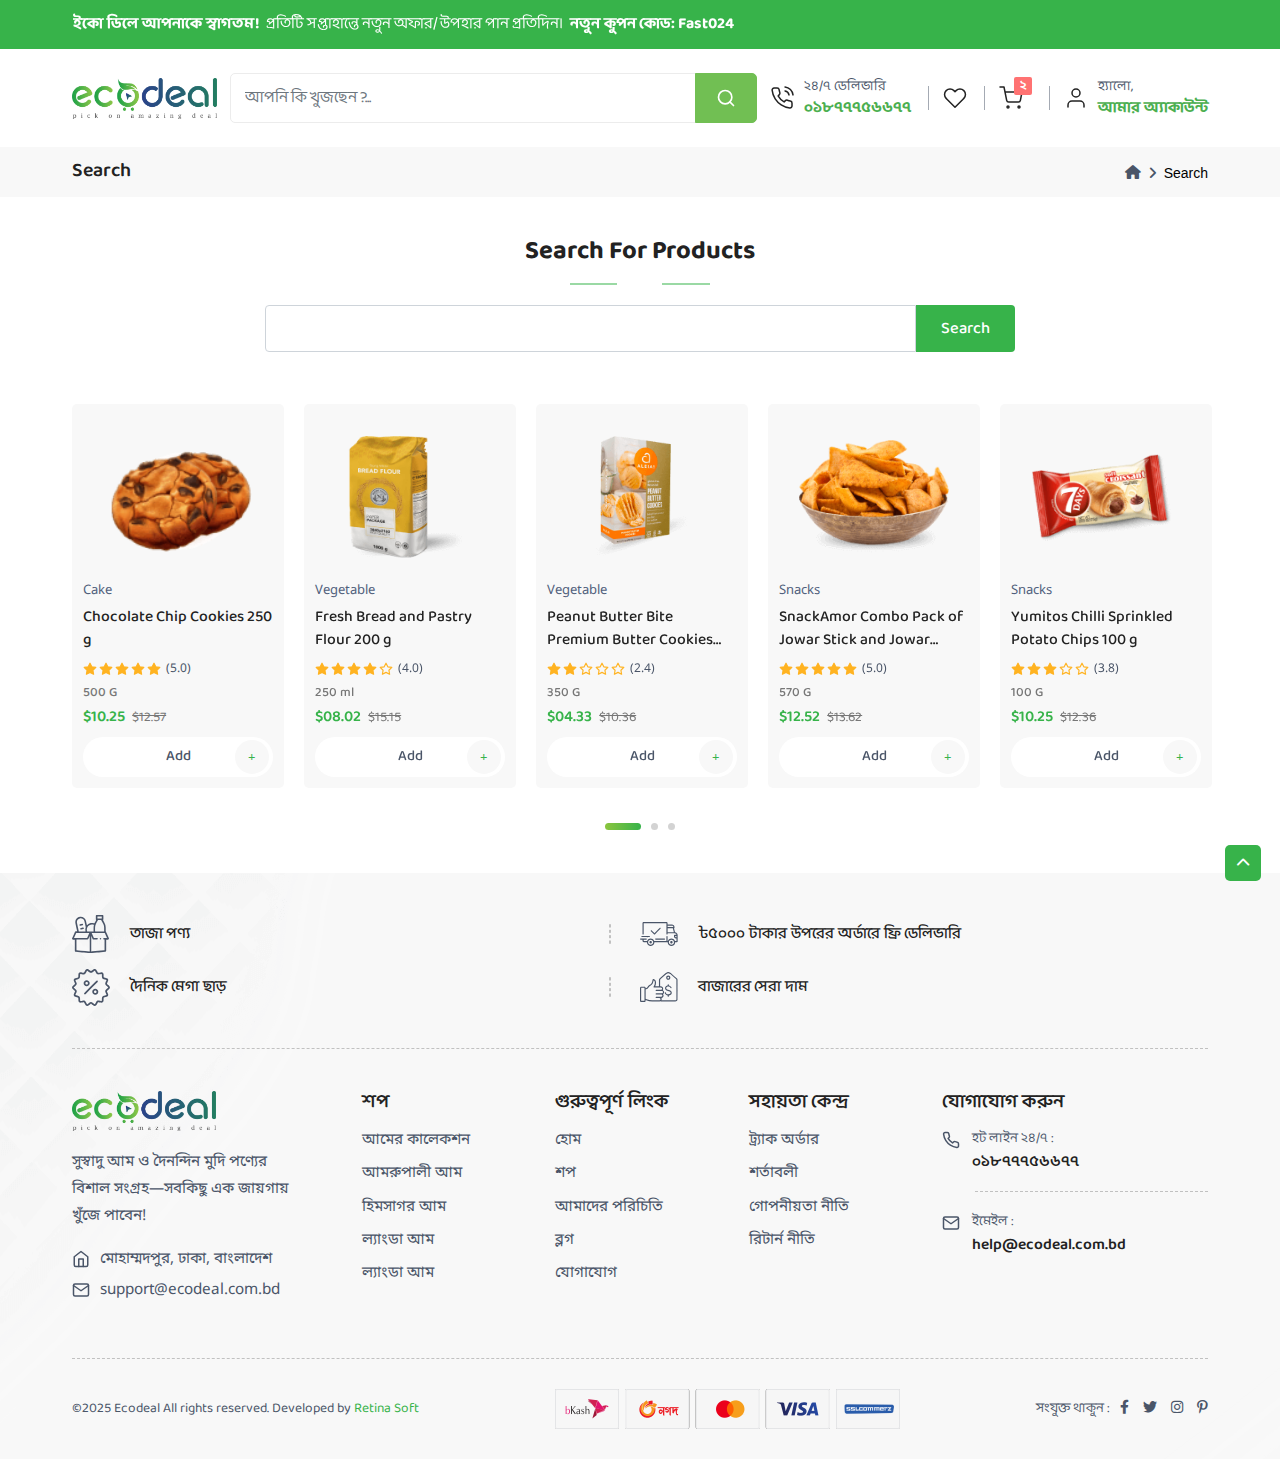
<file: search.html>
<!DOCTYPE html>
<html lang="en">

<head>
    <meta http-equiv="Content-Type" content="text/html; charset=UTF-8">
    <meta http-equiv="X-UA-Compatible" content="IE=edge">
    <meta name="viewport" content="width=device-width, initial-scale=1.0">
    <meta name="description" content="Fastkart">
    <meta name="keywords" content="Fastkart">
    <meta name="author" content="Fastkart">
    <link rel="icon" href="assets/images/favicon/favicon.png" type="image/x-icon">
    <title>Eco Deal</title>

  
    <!-- bootstrap css -->
    <link id="rtl-link" rel="stylesheet" type="text/css" href="assets/css/vendors/bootstrap.css">

    <!-- wow css -->
    <link rel="stylesheet" href="assets/css/animate.min.css">

    <!-- Iconly css -->
    <link rel="stylesheet" type="text/css" href="assets/css/bulk-style.css">
    <link rel="stylesheet" type="text/css" href="assets/css/vendors/animate.css">

      <!-- Fontawesome css -->
      <link rel="stylesheet" type="text/css" href="assets/css/fontawesome/css/all.min.css">

    <!-- Template css -->
    <link id="color-link" rel="stylesheet" type="text/css" href="assets/css/style.css">
    <!-- Template css -->
    <link id="color-link" rel="stylesheet" type="text/css" href="assets/css/custom.css">
</head>

<body class="bg-effect">

    <!-- Loader Start -->
    <div class="fullpage-loader">
        <span></span>
        <span></span>
        <span></span>
        <span></span>
        <span></span>
        <span></span>
    </div>
    <!-- Loader End -->

    <!-- Header Start -->
    <header class="pb-md-0 pb-0">
        <div class="header-top">
            <div class="container-fluid-lg">
                <div class="row">
                    <div class="col-xxl-3 d-xxl-block d-none">
                        <div class="top-left-header">
                            <i class="fa-regular fa-location-dot text-white"></i>
                            <span class="text-white">ঢাকা, বাংলাদেশ</span>
                        </div>
                    </div>

                    <div class="col-xxl-6 col-lg-9 d-lg-block d-none">
                        <div class="header-offer">
                            <div class="notification-slider">
                                <div>
                                    <div class="timer-notification">
                                        <h6>
                                            <strong class="me-1">ইকো ডিলে আপনাকে স্বাগতম!</strong>
                                            প্রতিটি সপ্তাহান্তে নতুন অফার/উপহার পান প্রতিদিন। 
                                            <strong class="ms-1">নতুন কুপন কোড: Fast024</strong>  
                                        </h6>
                                    </div>
                                </div>

                                <div>
                                    <div class="timer-notification">
                                        <h6>
                                            <strong class="me-1">ইকো ডিল অফার:</strong>
                                            এখনই কিনুন রসালো আম, বিশেষ ছাড়ে! <a href="#" class="text-white"> এখনই কিনুন
                                                !</a>
                                        </h6>
                                    </div>
                                </div>
                            </div>
                        </div>
                    </div>

                  
                </div>
            </div>
        </div>

        <div class="top-nav top-header sticky-header">
            <div class="container-fluid-lg">
                <div class="row">
                    <div class="col-12">
                        <div class="navbar-top">
                            <button class="navbar-toggler d-xl-none d-inline navbar-menu-button" type="button"
                                data-bs-toggle="offcanvas" data-bs-target="#primaryMenu">
                                <span class="navbar-toggler-icon">
                                    <i class="fa-solid fa-bars"></i>
                                </span>
                            </button>
                            <a href="index.html" class="web-logo nav-logo">
                                <img src="assets/images/logo/logo-ecodeal.webp" class="img-fluid blur-up lazyload" alt="">
                            </a>

                            <div class="middle-box">
                                

                                <div class="search-box">
                                    <div class="input-group">
                                        <input type="search" class="form-control" placeholder="আপনি কি খুজছেন ?...">
                                        <button class="btn" type="button" id="button-addon2">
                                            <i data-feather="search"></i>
                                        </button>
                                    </div>
                                </div>
                            </div>

                            <div class="rightside-box">
                                <div class="search-full">
                                    <div class="input-group">
                                        <span class="input-group-text">
                                            <i data-feather="search" class="font-light"></i>
                                        </span>
                                        <input type="text" class="form-control search-type" placeholder="Search here..">
                                        <span class="input-group-text close-search">
                                            <i data-feather="x" class="font-light"></i>
                                        </span>
                                    </div>
                                </div>
                                <ul class="right-side-menu">
                                    <li class="right-side">
                                        <div class="delivery-login-box">
                                            <div class="delivery-icon">
                                                <div class="search-box">
                                                    <i data-feather="search"></i>
                                                </div>
                                            </div>
                                        </div>
                                    </li>
                                    <li class="right-side">
                                        <a href="contact-us.html" class="delivery-login-box">
                                            <div class="delivery-icon">
                                                <i data-feather="phone-call"></i>
                                            </div>
                                            <div class="delivery-detail">
                                                <h6>২৪/৭ ডেলিভারি</h6>
                                                <h5>০১৮৭৭৭৫৬৬৭৭</h5>
                                            </div>
                                        </a>
                                    </li>
                                    <li class="right-side">
                                        <a href="wishlist.html" class="btn p-0 position-relative header-wishlist">
                                            <i data-feather="heart"></i>
                                        </a>
                                    </li>
                                    <li class="right-side">
                                        <div class="onhover-dropdown header-badge">
                                            <button type="button" class="btn p-0 position-relative header-wishlist">
                                                <i data-feather="shopping-cart"></i>
                                                <span class="position-absolute top-0 start-100 translate-middle badge">২
                                                    <span class="visually-hidden">unread messages</span>
                                                </span>
                                            </button>

                                            <div class="onhover-div">
                                                <ul class="cart-list">
                                                    <li class="product-box-contain">
                                                        <div class="drop-cart">
                                                            <a href="product-details.html" class="drop-image">
                                                                <img src="assets/images/vegetable/product/1.png"
                                                                    class="blur-up lazyload" alt="">
                                                            </a>

                                                            <div class="drop-contain">
                                                                <a href="product-details.html">
                                                                    <h5>Fantasy Crunchy Choco Chip Cookies</h5>
                                                                </a>
                                                                <h6><span>1 x</span> ৳80.58</h6>
                                                                <button class="close-button close_button">
                                                                    <i class="fa-solid fa-xmark"></i>
                                                                </button>
                                                            </div>
                                                        </div>
                                                    </li>

                                                    <li class="product-box-contain">
                                                        <div class="drop-cart">
                                                            <a href="product-details.html" class="drop-image">
                                                                <img src="assets/images/vegetable/product/2.png"
                                                                    class="blur-up lazyload" alt="">
                                                            </a>

                                                            <div class="drop-contain">
                                                                <a href="product-details.html">
                                                                    <h5>Peanut Butter Bite Premium Butter Cookies 600 g
                                                                    </h5>
                                                                </a>
                                                                <h6><span>1 x</span> ৳25.68</h6>
                                                                <button class="close-button close_button">
                                                                    <i class="fa-solid fa-xmark"></i>
                                                                </button>
                                                            </div>
                                                        </div>
                                                    </li>
                                                </ul>

                                                <div class="price-box">
                                                    <h5>Total :</h5>
                                                    <h4 class="theme-color fw-bold">৳106.58</h4>
                                                </div>

                                                <div class="button-group">
                                                    <a href="cart.html" class="btn btn-sm cart-button">কার্ট দেখুন</a>
                                                    <a href="checkout.html" class="btn btn-sm cart-button theme-bg-color
                                                    text-white">চেকআউট</a>
                                                </div>
                                            </div>
                                        </div>
                                    </li>
                                    <li class="right-side onhover-dropdown">
                                        <div class="delivery-login-box">
                                            <div class="delivery-icon">
                                                <i data-feather="user"></i>
                                            </div>
                                            <div class="delivery-detail">
                                                <h6>হ্যালো,</h6>
                                                <h5>আমার অ্যাকাউন্ট</h5>
                                            </div>
                                        </div>

                                        <div class="onhover-div onhover-div-login">
                                            <ul class="user-box-name">
                                                <li class="product-box-contain">
                                                    <i></i>
                                                    <a href="login.html">লগ ইন</a>
                                                </li>

                                                <li class="product-box-contain">
                                                    <a href="sign-up.html"> রেজিষ্টার </a>
                                                </li>

                                                <li class="product-box-contain">
                                                    <a href="forgot.html">পাসওয়ার্ড ভুলে গেছেন?</a>
                                                </li>
                                            </ul>
                                        </div>
                                    </li>
                                </ul>
                            </div>
                        </div>
                    </div>
                </div>
            </div>
        </div>

        <div class="container-fluid-lg d-md-none d-auto mobile-will-show" >
            <div class="row">
                <div class="col-12">
                    <div class="header-nav">
                        <div class="header-nav-left">
                            <button class="dropdown-category">
                                <i data-feather="align-left"></i>
                                <span>সব ক্যাটেগরি</span>
                            </button>

                            <div class="category-dropdown">
                                <div class="category-title">
                                    <h5>ক্যাটেগরি</h5>
                                    <button type="button" class="btn p-0 close-button text-content">
                                        <i class="fa-solid fa-xmark"></i>
                                    </button>
                                </div>

                                <ul class="category-list">
                                    <li class="onhover-category-list">
                                        <a href="javascript:void(0)" class="category-name">
                                            <img src="assets/images/icon/mango.svg" alt="">
                                            <h6>আমের কালেকশন</h6>
                                            <i class="fa-solid fa-angle-right"></i>
                                        </a>

                                        <div class="onhover-category-box">
                                            <div class="list-1">
                                                <div class="category-title-box">
                                                    <h5>বিভিন্ন ধরনের আম</h5>
                                                </div>
                                                <ul>
                                                    <li>
                                                        <a href="javascript:void(0)">হিমসাগর</a>
                                                    </li>
                                                    <li>
                                                        <a href="javascript:void(0)">ল্যাংড়া</a>
                                                    </li>
                                                    <li>
                                                        <a href="javascript:void(0)">হাড়িভাঙ্গা</a>
                                                    </li>
                                                    <li>
                                                        <a href="javascript:void(0)">গোপালভোগ</a>
                                                    </li>
                                                    <li>
                                                        <a href="javascript:void(0)">ফজলি</a>
                                                    </li>
                                                    <li>
                                                        <a href="javascript:void(0)">আম্রপালি</a>
                                                    </li>
                                                    <li>
                                                        <a href="javascript:void(0)">কাঁচা আম</a>
                                                    </li>
                                                    <li>
                                                        <a href="javascript:void(0)">পাকা আম</a>
                                                    </li>
                                                    <li>
                                                        <a href="javascript:void(0)">কাঁচা আমের আচার</a>
                                                    </li>
                                                    
                                                   
                                                </ul>
                                               
                                            </div>
                                        </div>
                                    </li>

                              
                                </ul>
                            </div>
                        </div>

                  

                        <div class="header-nav-middle">
                            <div class="main-nav navbar navbar-expand-xl navbar-light navbar-sticky">
                                <div class="offcanvas offcanvas-collapse order-xl-2" tabindex="-1" id="primaryMenu" aria-labelledby="offcanvasMenuLabel" >
                                    <div class="offcanvas-header navbar-shadow">
                                        <h5>Menu</h5>
                                        <button class="btn-close lead" type="button"
                                            data-bs-dismiss="offcanvas"></button>
                                    </div>
                                    <div class="offcanvas-body">
                                        <ul class="navbar-nav">
                                            <li class="nav-item ">
                                                <a class="nav-link " href="javascript:void(0)">হোম</a>
                                            </li>
                                            <li class="nav-item ">
                                                <a class="nav-link " href="javascript:void(0)">আমাদের সম্পর্কে</a>
                                            </li>

                                            <li class="nav-item dropdown">
                                                <a class="nav-link dropdown-toggle" href="javascript:void(0)"
                                                    data-bs-toggle="dropdown">প্রোডাক্ট সমূহ</a>

                                                <div class="dropdown-menu dropdown-menu-3 dropdown-menu-2">
                                                    <div class="row">
                                                        <div class="col-xl-3">
                                                            <div class="dropdown-column m-0">
                                                                <h5 class="dropdown-header">
                                                                    আমের কালেকশন </h5>
                                                                <a class="dropdown-item"
                                                                    href="#">হিমসাগর আম</a>
                                                                <a class="dropdown-item"
                                                                    href="#">ল্যাংডা আম</a>
                                                             
                                                            </div>
                                                        </div>
                                                    
                                                        <div class="col-xl-3 d-xl-block d-none">
                                                            <div class="dropdown-column m-0">
                                                                <div class="menu-img-banner">
                                                                    <a class="text-title" href="product-circle.html">
                                                                        <img src="assets/images/mega-menu.png"
                                                                            alt="banner">
                                                                    </a>
                                                                </div>
                                                            </div>
                                                        </div>
                                                    </div>
                                                </div>
                                            </li>

                                          
                                        </ul>
                                    </div>
                                </div>
                            </div>
                        </div>

                        <div class="header-nav-right">
                            <button class="btn deal-button" data-bs-toggle="modal" data-bs-target="#deal-box">
                                <i data-feather="zap"></i>
                                <span>আজকের সেরা অফার</span>
                            </button>
                        </div>
                    </div>
                </div>
            </div>
        </div>
    </header>
    <!-- Header End -->

    <!-- mobile fix menu start -->
    <div class="mobile-menu d-md-none d-block mobile-cart">
        <ul>
            <li class="active">
                <a href="index.html">
                    <i class="fa-regular fa-house text-white"></i>
                    <span>Home</span>
                </a>
            </li>

            <li class="mobile-category">
                <a href="javascript:void(0)">
                    <i class="fa-regular fa-grid-2 text-white"></i>
                  
                    <span>Category</span>
                </a>
            </li>

            <li>
                <a href="search.html" class="search-box">
                    <i class="fa-regular fa-magnifying-glass text-white"></i>
                    <span>Search</span>
                </a>
            </li>

            <li>
                <a href="wishlist.html" class="notifi-wishlist">
                    <i class="fa-light fa-heart text-white"></i>
                    <span>My Wish</span>
                </a>
            </li>

            <li>
                <a href="cart.html">
                    <i class="fa-light fa-cart-shopping text-white"></i>
                    <span>Cart</span>
                </a>
            </li>
        </ul>
    </div>
    <!-- mobile fix menu end -->

    <!-- Breadcrumb Section Start -->
    <section class="breadcrumb-section pt-0">
        <div class="container-fluid-lg">
            <div class="row">
                <div class="col-12">
                    <div class="breadcrumb-contain">
                        <h2>Search</h2>
                        <nav>
                            <ol class="breadcrumb mb-0">
                                <li class="breadcrumb-item">
                                    <a href="index.html">
                                        <i class="fa-solid fa-house"></i>
                                    </a>
                                </li>
                                <li class="breadcrumb-item active">Search</li>
                            </ol>
                        </nav>
                    </div>
                </div>
            </div>
        </div>
    </section>
    <!-- Breadcrumb Section End -->

    <!-- Search Bar Section Start -->
    <section class="search-section">
        <div class="container-fluid-lg">
            <div class="row">
                <div class="col-xxl-6 col-xl-8 mx-auto">
                    <div class="title d-block text-center">
                        <h2>Search for products</h2>
                        <span class="title-leaf">
                            <svg class="icon-width">
                                <use xlink:href="https://themes.pixelstrap.com/fastkart/assets/svg/leaf.svg#leaf"></use>
                            </svg>
                        </span>
                    </div>

                    <div class="search-box">
                        <div class="input-group">
                            <input type="text" class="form-control" placeholder="">
                            <button class="btn theme-bg-color text-white m-0" type="button"
                                id="button-addon1">Search</button>
                        </div>
                    </div>
                </div>
            </div>
        </div>
    </section>
    <!-- Search Bar Section End -->

    <!-- Product Section Start -->
    <section class="section-b-space">
        <div class="container-fluid-lg">
            <div class="row">
                <div class="col-12">
                    <div class="search-product product-wrapper">
                        <div>
                            <div class="product-box-3 h-100">
                                <div class="product-header">
                                    <div class="product-image">
                                        <a href="product-left-2.html">
                                            <img src="assets/images/cake/product/11.png"
                                                class="img-fluid blur-up lazyload" alt="">
                                        </a>

                                        <ul class="product-option">
                                            <li data-bs-toggle="tooltip" data-bs-placement="top" title="View">
                                                <a href="javascript:void(0)" data-bs-toggle="modal"
                                                    data-bs-target="#view">
                                                    <i data-feather="eye"></i>
                                                </a>
                                            </li>

                                            <li data-bs-toggle="tooltip" data-bs-placement="top" title="Compare">
                                                <a href="compare.html">
                                                    <i data-feather="refresh-cw"></i>
                                                </a>
                                            </li>

                                            <li data-bs-toggle="tooltip" data-bs-placement="top" title="Wishlist">
                                                <a href="wishlist.html" class="notifi-wishlist">
                                                    <i data-feather="heart"></i>
                                                </a>
                                            </li>
                                        </ul>
                                    </div>
                                </div>

                                <div class="product-footer">
                                    <div class="product-detail">
                                        <span class="span-name">Cake</span>
                                        <a href="product-left-thumbnail.html">
                                            <h5 class="name">Chocolate Chip Cookies 250 g</h5>
                                        </a>
                                        <div class="product-rating mt-2">
                                            <ul class="rating">
                                                <li>
                                                    <i data-feather="star" class="fill"></i>
                                                </li>
                                                <li>
                                                    <i data-feather="star" class="fill"></i>
                                                </li>
                                                <li>
                                                    <i data-feather="star" class="fill"></i>
                                                </li>
                                                <li>
                                                    <i data-feather="star" class="fill"></i>
                                                </li>
                                                <li>
                                                    <i data-feather="star" class="fill"></i>
                                                </li>
                                            </ul>
                                            <span>(5.0)</span>
                                        </div>
                                        <h6 class="unit">500 G</h6>
                                        <h5 class="price"><span class="theme-color">$10.25</span> <del>$12.57</del>
                                        </h5>
                                        <div class="add-to-cart-box bg-white">
                                            <button class="btn btn-add-cart addcart-button">Add
                                                <span class="add-icon bg-light-gray">
                                                    <i class="fa-solid fa-plus"></i>
                                                </span>
                                            </button>
                                            <div class="cart_qty qty-box">
                                                <div class="input-group bg-white">
                                                    <button type="button" class="qty-left-minus bg-gray"
                                                        data-type="minus" data-field="">
                                                        <i class="fa fa-minus"></i>
                                                    </button>
                                                    <input class="form-control input-number qty-input" type="text"
                                                        name="quantity" value="0">
                                                    <button type="button" class="qty-right-plus bg-gray"
                                                        data-type="plus" data-field="">
                                                        <i class="fa fa-plus"></i>
                                                    </button>
                                                </div>
                                            </div>
                                        </div>
                                    </div>
                                </div>
                            </div>
                        </div>

                        <div>
                            <div class="product-box-3 h-100">
                                <div class="product-header">
                                    <div class="product-image">
                                        <a href="product-left-thumbnail.html">
                                            <img src="assets/images/cake/product/2.png"
                                                class="img-fluid blur-up lazyload" alt="">
                                        </a>

                                        <ul class="product-option">
                                            <li data-bs-toggle="tooltip" data-bs-placement="top" title="View">
                                                <a href="javascript:void(0)" data-bs-toggle="modal"
                                                    data-bs-target="#view">
                                                    <i data-feather="eye"></i>
                                                </a>
                                            </li>

                                            <li data-bs-toggle="tooltip" data-bs-placement="top" title="Compare">
                                                <a href="compare.html">
                                                    <i data-feather="refresh-cw"></i>
                                                </a>
                                            </li>

                                            <li data-bs-toggle="tooltip" data-bs-placement="top" title="Wishlist">
                                                <a href="wishlist.html" class="notifi-wishlist">
                                                    <i data-feather="heart"></i>
                                                </a>
                                            </li>
                                        </ul>
                                    </div>
                                </div>
                                <div class="product-footer">
                                    <div class="product-detail">
                                        <span class="span-name">Vegetable</span>
                                        <a href="product-left-thumbnail.html">
                                            <h5 class="name">Fresh Bread and Pastry Flour 200 g</h5>
                                        </a>
                                        <div class="product-rating mt-2">
                                            <ul class="rating">
                                                <li>
                                                    <i data-feather="star" class="fill"></i>
                                                </li>
                                                <li>
                                                    <i data-feather="star" class="fill"></i>
                                                </li>
                                                <li>
                                                    <i data-feather="star" class="fill"></i>
                                                </li>
                                                <li>
                                                    <i data-feather="star" class="fill"></i>
                                                </li>
                                                <li>
                                                    <i data-feather="star"></i>
                                                </li>
                                            </ul>
                                            <span>(4.0)</span>
                                        </div>
                                        <h6 class="unit">250 ml</h6>
                                        <h5 class="price"><span class="theme-color">$08.02</span> <del>$15.15</del>
                                        </h5>
                                        <div class="add-to-cart-box bg-white">
                                            <button class="btn btn-add-cart addcart-button">Add
                                                <span class="add-icon bg-light-gray">
                                                    <i class="fa-solid fa-plus"></i>
                                                </span>
                                            </button>
                                            <div class="cart_qty qty-box">
                                                <div class="input-group bg-white">
                                                    <button type="button" class="qty-left-minus bg-gray"
                                                        data-type="minus" data-field="">
                                                        <i class="fa fa-minus"></i>
                                                    </button>
                                                    <input class="form-control input-number qty-input" type="text"
                                                        name="quantity" value="0">
                                                    <button type="button" class="qty-right-plus bg-gray"
                                                        data-type="plus" data-field="">
                                                        <i class="fa fa-plus"></i>
                                                    </button>
                                                </div>
                                            </div>
                                        </div>
                                    </div>
                                </div>
                            </div>
                        </div>

                        <div>
                            <div class="product-box-3 h-100">
                                <div class="product-header">
                                    <div class="product-image">
                                        <a href="product-left-thumbnail.html">
                                            <img src="assets/images/cake/product/3.png"
                                                class="img-fluid blur-up lazyload" alt="">
                                        </a>

                                        <ul class="product-option">
                                            <li data-bs-toggle="tooltip" data-bs-placement="top" title="View">
                                                <a href="javascript:void(0)" data-bs-toggle="modal"
                                                    data-bs-target="#view">
                                                    <i data-feather="eye"></i>
                                                </a>
                                            </li>

                                            <li data-bs-toggle="tooltip" data-bs-placement="top" title="Compare">
                                                <a href="compare.html">
                                                    <i data-feather="refresh-cw"></i>
                                                </a>
                                            </li>

                                            <li data-bs-toggle="tooltip" data-bs-placement="top" title="Wishlist">
                                                <a href="wishlist.html" class="notifi-wishlist">
                                                    <i data-feather="heart"></i>
                                                </a>
                                            </li>
                                        </ul>
                                    </div>
                                </div>

                                <div class="product-footer">
                                    <div class="product-detail">
                                        <span class="span-name">Vegetable</span>
                                        <a href="product-left-thumbnail.html">
                                            <h5 class="name">Peanut Butter Bite Premium Butter Cookies 600 g</h5>
                                        </a>
                                        <div class="product-rating mt-2">
                                            <ul class="rating">
                                                <li>
                                                    <i data-feather="star" class="fill"></i>
                                                </li>
                                                <li>
                                                    <i data-feather="star" class="fill"></i>
                                                </li>
                                                <li>
                                                    <i data-feather="star"></i>
                                                </li>
                                                <li>
                                                    <i data-feather="star"></i>
                                                </li>
                                                <li>
                                                    <i data-feather="star"></i>
                                                </li>
                                            </ul>
                                            <span>(2.4)</span>
                                        </div>
                                        <h6 class="unit">350 G</h6>
                                        <h5 class="price"><span class="theme-color">$04.33</span> <del>$10.36</del>
                                        </h5>
                                        <div class="add-to-cart-box bg-white">
                                            <button class="btn btn-add-cart addcart-button">Add
                                                <span class="add-icon bg-light-gray">
                                                    <i class="fa-solid fa-plus"></i>
                                                </span>
                                            </button>
                                            <div class="cart_qty qty-box">
                                                <div class="input-group bg-white">
                                                    <button type="button" class="qty-left-minus bg-gray"
                                                        data-type="minus" data-field="">
                                                        <i class="fa fa-minus"></i>
                                                    </button>
                                                    <input class="form-control input-number qty-input" type="text"
                                                        name="quantity" value="0">
                                                    <button type="button" class="qty-right-plus bg-gray"
                                                        data-type="plus" data-field="">
                                                        <i class="fa fa-plus"></i>
                                                    </button>
                                                </div>
                                            </div>
                                        </div>
                                    </div>
                                </div>
                            </div>
                        </div>

                        <div>
                            <div class="product-box-3 h-100">
                                <div class="product-header">
                                    <div class="product-image">
                                        <a href="product-left-thumbnail.html">
                                            <img src="assets/images/cake/product/4.png"
                                                class="img-fluid blur-up lazyload" alt="">
                                        </a>

                                        <ul class="product-option">
                                            <li data-bs-toggle="tooltip" data-bs-placement="top" title="View">
                                                <a href="javascript:void(0)" data-bs-toggle="modal"
                                                    data-bs-target="#view">
                                                    <i data-feather="eye"></i>
                                                </a>
                                            </li>

                                            <li data-bs-toggle="tooltip" data-bs-placement="top" title="Compare">
                                                <a href="compare.html">
                                                    <i data-feather="refresh-cw"></i>
                                                </a>
                                            </li>

                                            <li data-bs-toggle="tooltip" data-bs-placement="top" title="Wishlist">
                                                <a href="wishlist.html" class="notifi-wishlist">
                                                    <i data-feather="heart"></i>
                                                </a>
                                            </li>
                                        </ul>
                                    </div>
                                </div>

                                <div class="product-footer">
                                    <div class="product-detail">
                                        <span class="span-name">Snacks</span>
                                        <a href="product-left-thumbnail.html">
                                            <h5 class="name">SnackAmor Combo Pack of Jowar Stick and Jowar Chips</h5>
                                        </a>
                                        <div class="product-rating mt-2">
                                            <ul class="rating">
                                                <li>
                                                    <i data-feather="star" class="fill"></i>
                                                </li>
                                                <li>
                                                    <i data-feather="star" class="fill"></i>
                                                </li>
                                                <li>
                                                    <i data-feather="star" class="fill"></i>
                                                </li>
                                                <li>
                                                    <i data-feather="star" class="fill"></i>
                                                </li>
                                                <li>
                                                    <i data-feather="star" class="fill"></i>
                                                </li>
                                            </ul>
                                            <span>(5.0)</span>
                                        </div>
                                        <h6 class="unit">570 G</h6>
                                        <h5 class="price"><span class="theme-color">$12.52</span> <del>$13.62</del>
                                        </h5>
                                        <div class="add-to-cart-box bg-white">
                                            <button class="btn btn-add-cart addcart-button">Add
                                                <span class="add-icon bg-light-gray">
                                                    <i class="fa-solid fa-plus"></i>
                                                </span>
                                            </button>
                                            <div class="cart_qty qty-box">
                                                <div class="input-group bg-white">
                                                    <button type="button" class="qty-left-minus bg-gray"
                                                        data-type="minus" data-field="">
                                                        <i class="fa fa-minus"></i>
                                                    </button>
                                                    <input class="form-control input-number qty-input" type="text"
                                                        name="quantity" value="0">
                                                    <button type="button" class="qty-right-plus bg-gray"
                                                        data-type="plus" data-field="">
                                                        <i class="fa fa-plus"></i>
                                                    </button>
                                                </div>
                                            </div>
                                        </div>
                                    </div>
                                </div>
                            </div>
                        </div>

                        <div>
                            <div class="product-box-3 h-100">
                                <div class="product-header">
                                    <div class="product-image">
                                        <a href="product-left-thumbnail.html">
                                            <img src="assets/images/cake/product/5.png"
                                                class="img-fluid blur-up lazyload" alt="">
                                        </a>

                                        <ul class="product-option">
                                            <li data-bs-toggle="tooltip" data-bs-placement="top" title="View">
                                                <a href="javascript:void(0)" data-bs-toggle="modal"
                                                    data-bs-target="#view">
                                                    <i data-feather="eye"></i>
                                                </a>
                                            </li>

                                            <li data-bs-toggle="tooltip" data-bs-placement="top" title="Compare">
                                                <a href="compare.html">
                                                    <i data-feather="refresh-cw"></i>
                                                </a>
                                            </li>

                                            <li data-bs-toggle="tooltip" data-bs-placement="top" title="Wishlist">
                                                <a href="wishlist.html" class="notifi-wishlist">
                                                    <i data-feather="heart"></i>
                                                </a>
                                            </li>
                                        </ul>
                                    </div>
                                </div>

                                <div class="product-footer">
                                    <div class="product-detail">
                                        <span class="span-name">Snacks</span>
                                        <a href="product-left-thumbnail.html">
                                            <h5 class="name">Yumitos Chilli Sprinkled Potato Chips 100 g</h5>
                                        </a>
                                        <div class="product-rating mt-2">
                                            <ul class="rating">
                                                <li>
                                                    <i data-feather="star" class="fill"></i>
                                                </li>
                                                <li>
                                                    <i data-feather="star" class="fill"></i>
                                                </li>
                                                <li>
                                                    <i data-feather="star" class="fill"></i>
                                                </li>
                                                <li>
                                                    <i data-feather="star"></i>
                                                </li>
                                                <li>
                                                    <i data-feather="star"></i>
                                                </li>
                                            </ul>
                                            <span>(3.8)</span>
                                        </div>
                                        <h6 class="unit">100 G</h6>
                                        <h5 class="price"><span class="theme-color">$10.25</span> <del>$12.36</del>
                                        </h5>
                                        <div class="add-to-cart-box bg-white">
                                            <button class="btn btn-add-cart addcart-button">Add
                                                <span class="add-icon bg-light-gray">
                                                    <i class="fa-solid fa-plus"></i>
                                                </span>
                                            </button>
                                            <div class="cart_qty qty-box">
                                                <div class="input-group bg-white">
                                                    <button type="button" class="qty-left-minus bg-gray"
                                                        data-type="minus" data-field="">
                                                        <i class="fa fa-minus"></i>
                                                    </button>
                                                    <input class="form-control input-number qty-input" type="text"
                                                        name="quantity" value="0">
                                                    <button type="button" class="qty-right-plus bg-gray"
                                                        data-type="plus" data-field="">
                                                        <i class="fa fa-plus"></i>
                                                    </button>
                                                </div>
                                            </div>
                                        </div>
                                    </div>
                                </div>
                            </div>
                        </div>

                        <div>
                            <div class="product-box-3 h-100">
                                <div class="product-header">
                                    <div class="product-image">
                                        <a href="product-left-thumbnail.html">
                                            <img src="assets/images/cake/product/6.png"
                                                class="img-fluid blur-up lazyload" alt="">
                                        </a>

                                        <ul class="product-option">
                                            <li data-bs-toggle="tooltip" data-bs-placement="top" title="View">
                                                <a href="javascript:void(0)" data-bs-toggle="modal"
                                                    data-bs-target="#view">
                                                    <i data-feather="eye"></i>
                                                </a>
                                            </li>

                                            <li data-bs-toggle="tooltip" data-bs-placement="top" title="Compare">
                                                <a href="compare.html">
                                                    <i data-feather="refresh-cw"></i>
                                                </a>
                                            </li>

                                            <li data-bs-toggle="tooltip" data-bs-placement="top" title="Wishlist">
                                                <a href="wishlist.html" class="notifi-wishlist">
                                                    <i data-feather="heart"></i>
                                                </a>
                                            </li>
                                        </ul>
                                    </div>
                                </div>

                                <div class="product-footer">
                                    <div class="product-detail">
                                        <span class="span-name">Vegetable</span>
                                        <a href="product-left-thumbnail.html">
                                            <h5 class="name">Fantasy Crunchy Choco Chip Cookies</h5>
                                        </a>
                                        <div class="product-rating mt-2">
                                            <ul class="rating">
                                                <li>
                                                    <i data-feather="star" class="fill"></i>
                                                </li>
                                                <li>
                                                    <i data-feather="star" class="fill"></i>
                                                </li>
                                                <li>
                                                    <i data-feather="star" class="fill"></i>
                                                </li>
                                                <li>
                                                    <i data-feather="star" class="fill"></i>
                                                </li>
                                                <li>
                                                    <i data-feather="star"></i>
                                                </li>
                                            </ul>
                                            <span>(4.0)</span>
                                        </div>

                                        <h6 class="unit">550 G</h6>

                                        <h5 class="price"><span class="theme-color">$14.25</span> <del>$16.57</del>
                                        </h5>
                                        <div class="add-to-cart-box bg-white">
                                            <button class="btn btn-add-cart addcart-button">Add
                                                <span class="add-icon bg-light-gray">
                                                    <i class="fa-solid fa-plus"></i>
                                                </span>
                                            </button>
                                            <div class="cart_qty qty-box">
                                                <div class="input-group bg-white">
                                                    <button type="button" class="qty-left-minus bg-gray"
                                                        data-type="minus" data-field="">
                                                        <i class="fa fa-minus"></i>
                                                    </button>
                                                    <input class="form-control input-number qty-input" type="text"
                                                        name="quantity" value="0">
                                                    <button type="button" class="qty-right-plus bg-gray"
                                                        data-type="plus" data-field="">
                                                        <i class="fa fa-plus"></i>
                                                    </button>
                                                </div>
                                            </div>
                                        </div>
                                    </div>
                                </div>
                            </div>
                        </div>

                        <div>
                            <div class="product-box-3 h-100">
                                <div class="product-header">
                                    <div class="product-image">
                                        <a href="product-left-thumbnail.html">
                                            <img src="assets/images/cake/product/7.png" class="img-fluid" alt="">
                                        </a>

                                        <ul class="product-option">
                                            <li data-bs-toggle="tooltip" data-bs-placement="top" title="View">
                                                <a href="javascript:void(0)" data-bs-toggle="modal"
                                                    data-bs-target="#view">
                                                    <i data-feather="eye"></i>
                                                </a>
                                            </li>

                                            <li data-bs-toggle="tooltip" data-bs-placement="top" title="Compare">
                                                <a href="compare.html">
                                                    <i data-feather="refresh-cw"></i>
                                                </a>
                                            </li>

                                            <li data-bs-toggle="tooltip" data-bs-placement="top" title="Wishlist">
                                                <a href="wishlist.html" class="notifi-wishlist">
                                                    <i data-feather="heart"></i>
                                                </a>
                                            </li>
                                        </ul>
                                    </div>
                                </div>

                                <div class="product-footer">
                                    <div class="product-detail">
                                        <span class="span-name">Vegetable</span>
                                        <a href="product-left-thumbnail.html">
                                            <h5 class="name">Fresh Bread and Pastry Flour 200 g</h5>
                                        </a>
                                        <div class="product-rating mt-2">
                                            <ul class="rating">
                                                <li>
                                                    <i data-feather="star" class="fill"></i>
                                                </li>
                                                <li>
                                                    <i data-feather="star" class="fill"></i>
                                                </li>
                                                <li>
                                                    <i data-feather="star" class="fill"></i>
                                                </li>
                                                <li>
                                                    <i data-feather="star"></i>
                                                </li>
                                                <li>
                                                    <i data-feather="star"></i>
                                                </li>
                                            </ul>
                                            <span>(3.8)</span>
                                        </div>

                                        <h6 class="unit">1 Kg</h6>

                                        <h5 class="price"><span class="theme-color">$12.68</span> <del>$14.69</del>
                                        </h5>
                                        <div class="add-to-cart-box bg-white">
                                            <button class="btn btn-add-cart addcart-button">Add
                                                <span class="add-icon bg-light-gray">
                                                    <i class="fa-solid fa-plus"></i>
                                                </span>
                                            </button>
                                            <div class="cart_qty qty-box">
                                                <div class="input-group bg-white">
                                                    <button type="button" class="qty-left-minus bg-gray"
                                                        data-type="minus" data-field="">
                                                        <i class="fa fa-minus"></i>
                                                    </button>
                                                    <input class="form-control input-number qty-input" type="text"
                                                        name="quantity" value="0">
                                                    <button type="button" class="qty-right-plus bg-gray"
                                                        data-type="plus" data-field="">
                                                        <i class="fa fa-plus"></i>
                                                    </button>
                                                </div>
                                            </div>
                                        </div>
                                    </div>
                                </div>
                            </div>
                        </div>
                    </div>
                </div>
            </div>
        </div>
    </section>
    <!-- Product Section End -->


<!-- Footer Section Start -->
<footer class="section-t-space">
    <div class="container-fluid-lg">
        <div class="service-section">
            <div class="row g-3">
                <div class="col-12">
                    <div class="service-contain">
                        <div class="service-box">
                            <div class="service-image">
                                <img src="assets/images/icon/product.svg" class="blur-up lazyload" alt="">
                            </div>

                            <div class="service-detail">
                                <h5>তাজা পণ্য</h5>
                            </div>
                        </div>

                        <div class="service-box">
                            <div class="service-image">
                                <img src="assets/images/icon/delivery.svg" class="blur-up lazyload" alt="">
                            </div>

                            <div class="service-detail">
                                <h5>৳৫০০০ টাকার উপরের অর্ডারে ফ্রি ডেলিভারি</h5>
                            </div>
                        </div>

                        <div class="service-box">
                            <div class="service-image">
                                <img src="assets/images/icon/discount.svg" class="blur-up lazyload" alt="">
                            </div>

                            <div class="service-detail">
                                <h5>দৈনিক মেগা ছাড়</h5>
                            </div>
                        </div>

                        <div class="service-box">
                            <div class="service-image">
                                <img src="assets/images/icon/market.svg" class="blur-up lazyload" alt="">
                            </div>

                            <div class="service-detail">
                                <h5>বাজারের সেরা দাম</h5>
                            </div>
                        </div>
                    </div>
                </div>
            </div>
        </div>

        <div class="main-footer section-b-space section-t-space">
            <div class="row g-md-4 g-3">
                <div class="col-xl-3 col-lg-4 col-sm-6">
                    <div class="footer-logo">
                        <div class="theme-logo">
                            <a href="index.html">
                                <img src="assets/images/logo/logo-ecodeal.webp" class="blur-up lazyload" alt="">
                            </a>
                        </div>

                        <div class="footer-logo-contain">
                            <p>সুস্বাদু আম ও দৈনন্দিন মুদি পণ্যের বিশাল সংগ্রহ—সবকিছু এক জায়গায় খুঁজে পাবেন!</p>

                            <ul class="address">
                                <li>
                                    <i data-feather="home"></i>
                                    <a href="javascript:void(0)">মোহাম্মদপুর, ঢাকা, বাংলাদেশ</a>
                                </li>
                                <li>
                                    <i data-feather="mail"></i>
                                    <a href="javascript:void(0)">support@ecodeal.com.bd</a>
                                </li>
                            </ul>
                        </div>
                    </div>
                </div>

                <div class="col-xl-2 col-lg-3 col-md-4 col-sm-6">
                    <div class="footer-title">
                        <h4>শপ</h4>
                    </div>
                    

                    <div class="footer-contain">
                        <ul>
                            <li>
                                <a href="#" class="text-content">আমের কালেকশন
                                    </a>
                            </li>
                            <li>
                                <a href="#" class="text-content">আমরুপালী আম</a>
                            </li>
                            <li>
                                <a href="#" class="text-content">হিমসাগর আম</a>
                            </li>
                            <li>
                                <a href="#" class="text-content">ল্যাংডা আম</a>
                            </li>
                            <li>
                                <a href="#" class="text-content">ল্যাংডা আম</a>
                            </li>
                           
                        </ul>
                    </div>
                </div>

                <div class="col-xl col-lg-2 col-sm-3">
                    <div class="footer-title">
                        <h4>গুরুত্বপূর্ণ লিংক</h4>
                    </div>

                    <div class="footer-contain">
                        <ul>
                            <li>
                                <a href="index.html" class="text-content">হোম</a>
                            </li>
                            <li>
                                <a href="#" class="text-content">শপ</a>
                            </li>
                            <li>
                                <a href="about-us.html" class="text-content">আমাদের পরিচিতি</a>
                            </li>
                            <li>
                                <a href="blog-list.html" class="text-content">ব্লগ</a>
                            </li>
                            <li>
                                <a href="contact-us.html" class="text-content">যোগাযোগ</a>
                            </li>
                        </ul>
                    </div>
                </div>

                <div class="col-xl-2 col-sm-3">
                    <div class="footer-title">
                        <h4>সহায়তা কেন্দ্র</h4>
                    </div>

                    <div class="footer-contain">
                        <ul>
                          
                            <li>
                                <a href="order-tracking.html" class="text-content">ট্র্যাক অর্ডার</a>
                            </li>
                            <li>
                                <a href="terms-condition.html" class="text-content">শর্তাবলী</a>
                            </li>
                            <li>
                                <a href="privacy-policy.html" class="text-content">গোপনীয়তা নীতি</a>
                            </li>
                            <li>
                                <a href="return-policy.html" class="text-content">রিটার্ন নীতি</a>
                            </li>
                            
                           
                        
                        </ul>
                    </div>
                </div>

                <div class="col-xl-3 col-lg-4 col-sm-6">
                    <div class="footer-title">
                        <h4>যোগাযোগ করুন</h4>
                    </div>

                    <div class="footer-contact">
                        <ul>
                            <li>
                                <div class="footer-number">
                                    <i data-feather="phone"></i>
                                    <div class="contact-number">
                                        <h6 class="text-content">হট লাইন ২৪/৭ :</h6>
                                        <h5>০১৮৭৭৭৫৬৬৭৭</h5>
                                    </div>
                                </div>
                            </li>

                            <li>
                                <div class="footer-number">
                                    <i data-feather="mail"></i>
                                    <div class="contact-number">
                                        <h6 class="text-content">ইমেইল :</h6>
                                        <h5>help@ecodeal.com.bd</h5>
                                    </div>
                                </div>
                            </li>

                        </ul>
                    </div>
                </div>
            </div>
        </div>

        <div class="sub-footer section-small-space">
            <div class="reserve">
                <h6 class="text-content">©2025 Ecodeal All rights reserved. Developed by <a href="https://retinasoft.com.bd">Retina Soft</a></h6>
            </div>

            <div class="payment">
                <img src="assets/images/payment/1.png" class="blur-up lazyload" alt="">
            </div>

            <div class="social-link">
                <h6 class="text-content">সংযুক্ত থাকুন :</h6>
                <ul>
                    <li>
                        <a href="https://www.facebook.com/" target="_blank">
                            <i class="fa-brands fa-facebook-f"></i>
                        </a>
                    </li>
                    <li>
                        <a href="https://twitter.com/" target="_blank">
                            <i class="fa-brands fa-twitter"></i>
                        </a>
                    </li>
                    <li>
                        <a href="https://www.instagram.com/" target="_blank">
                            <i class="fa-brands fa-instagram"></i>
                        </a>
                    </li>
                    <li>
                        <a href="https://in.pinterest.com/" target="_blank">
                            <i class="fa-brands fa-pinterest-p"></i>
                        </a>
                    </li>
                </ul>
            </div>
        </div>
    </div>
</footer>
<!-- Footer Section End -->


<!-- Tap to top and theme setting button start -->
<div class="theme-option theme-option-2">

<div class="back-to-top">
    <a id="back-to-top" href="#">
        <i class="fas fa-chevron-up"></i>
    </a>
</div>
</div>
<!-- Tap to top and theme setting button end -->

    <!-- Bg overlay Start -->
    <div class="bg-overlay"></div>
    <!-- Bg overlay End -->

    <!-- latest jquery-->
    <script src="assets/js/jquery-3.6.0.min.js"></script>

    <!-- jquery ui-->
    <script src="assets/js/jquery-ui.min.js"></script>

    <!-- Lord-icon Js -->
    <script src="assets/js/lusqsztk.js"></script>

    <!-- Bootstrap js-->
    <script src="assets/js/bootstrap/bootstrap.bundle.min.js"></script>
    <script src="assets/js/bootstrap/popper.min.js"></script>
    <script src="assets/js/bootstrap/bootstrap-notify.min.js"></script>

    <!-- feather icon js-->
    <script src="assets/js/feather/feather.min.js"></script>
    <script src="assets/js/feather/feather-icon.js"></script>

    <!-- Lazyload Js -->
    <script src="assets/js/lazysizes.min.js"></script>

    <!-- Delivery Option js -->
    <script src="assets/js/delivery-option.js"></script>

    <!-- Slick js-->
    <script src="assets/js/slick/slick.js"></script>
    <script src="assets/js/slick/custom_slick.js"></script>

    <!-- Quantity js -->
    <script src="assets/js/quantity.js"></script>

    <!-- script js -->
    <script src="assets/js/script.js"></script>

    <!-- theme setting js -->
    <script src="assets/js/theme-setting.js"></script>
</body>


</html>
</file>
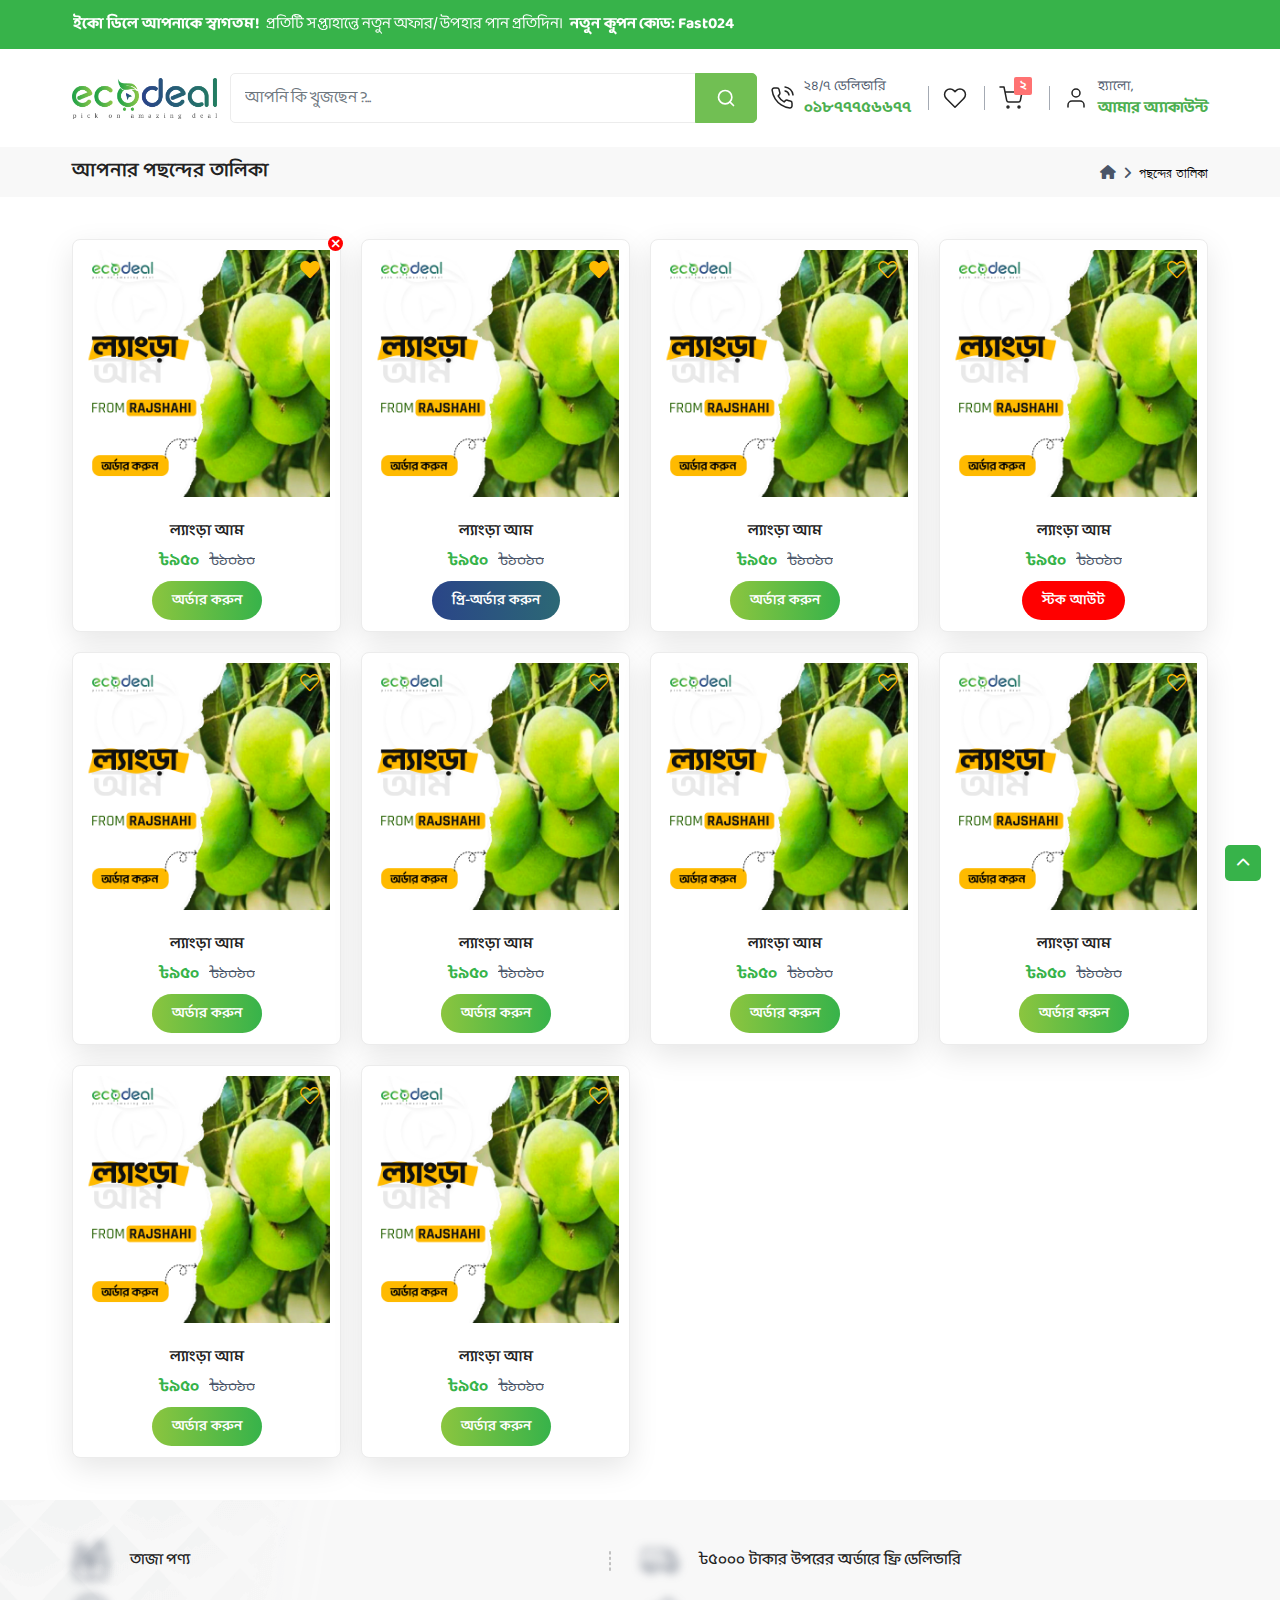
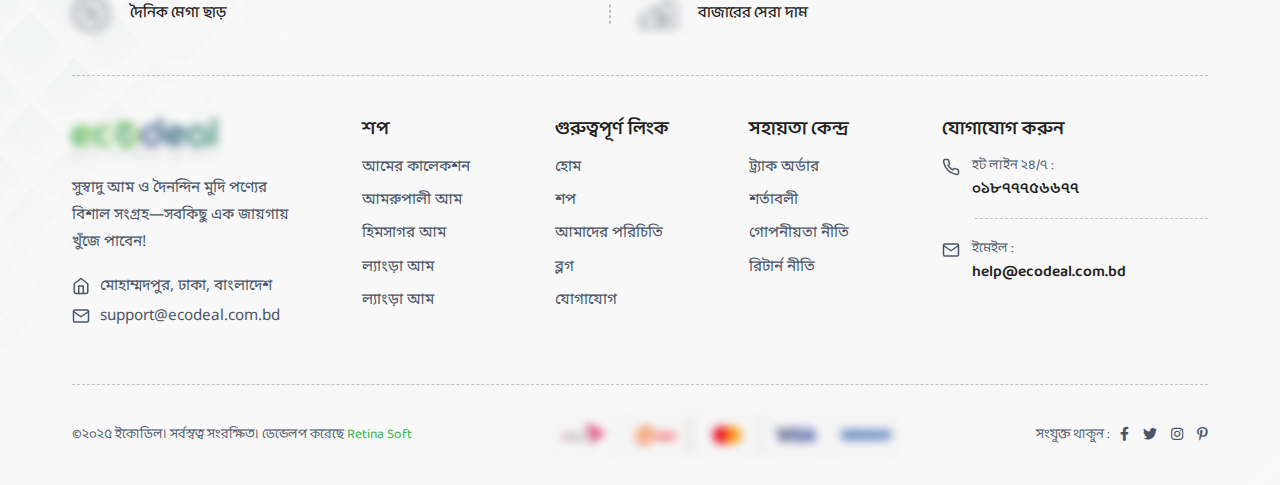
<file: wishlist.html>
<!DOCTYPE html>
<html lang="en">

<head>
    <meta http-equiv="Content-Type" content="text/html; charset=UTF-8">
    <meta http-equiv="X-UA-Compatible" content="IE=edge">
    <meta name="viewport" content="width=device-width, initial-scale=1.0">
    <meta name="description" content="Fastkart">
    <meta name="keywords" content="Fastkart">
    <meta name="author" content="Fastkart">
    <link rel="icon" href="assets/images/favicon/favicon.png" type="image/x-icon">
    <title>Eco Deal</title>

  
    <!-- bootstrap css -->
    <link id="rtl-link" rel="stylesheet" type="text/css" href="assets/css/vendors/bootstrap.css">

    <!-- wow css -->
    <link rel="stylesheet" href="assets/css/animate.min.css">

    <!-- Iconly css -->
    <link rel="stylesheet" type="text/css" href="assets/css/bulk-style.css">
    <link rel="stylesheet" type="text/css" href="assets/css/vendors/animate.css">

      <!-- Fontawesome css -->
      <link rel="stylesheet" type="text/css" href="assets/css/fontawesome/css/all.min.css">

    <!-- Template css -->
    <link id="color-link" rel="stylesheet" type="text/css" href="assets/css/style.css">
    <!-- Template css -->
    <link id="color-link" rel="stylesheet" type="text/css" href="assets/css/custom.css">
</head>

<body class="bg-effect">

    <!-- Loader Start -->
    <div class="fullpage-loader">
        <span></span>
        <span></span>
        <span></span>
        <span></span>
        <span></span>
        <span></span>
    </div>
    <!-- Loader End -->

    <!-- Header Start -->
    <header class="pb-md-0 pb-0">
        <div class="header-top">
            <div class="container-fluid-lg">
                <div class="row">
                    <div class="col-xxl-3 d-xxl-block d-none">
                        <div class="top-left-header">
                            <i class="fa-regular fa-location-dot text-white"></i>
                            <span class="text-white">ঢাকা, বাংলাদেশ</span>
                        </div>
                    </div>

                    <div class="col-xxl-6 col-lg-9 d-lg-block d-none">
                        <div class="header-offer">
                            <div class="notification-slider">
                                <div>
                                    <div class="timer-notification">
                                        <h6>
                                            <strong class="me-1">ইকো ডিলে আপনাকে স্বাগতম!</strong>
                                            প্রতিটি সপ্তাহান্তে নতুন অফার/উপহার পান প্রতিদিন। 
                                            <strong class="ms-1">নতুন কুপন কোড: Fast024</strong>  
                                        </h6>
                                    </div>
                                </div>

                                <div>
                                    <div class="timer-notification">
                                        <h6>
                                            <strong class="me-1">ইকো ডিল অফার:</strong>
                                            এখনই কিনুন রসালো আম, বিশেষ ছাড়ে! <a href="#" class="text-white"> এখনই কিনুন
                                                !</a>
                                        </h6>
                                    </div>
                                </div>
                            </div>
                        </div>
                    </div>

                  
                </div>
            </div>
        </div>

        <div class="top-nav top-header sticky-header">
            <div class="container-fluid-lg">
                <div class="row">
                    <div class="col-12">
                        <div class="navbar-top">
                            <button class="navbar-toggler d-xl-none d-inline navbar-menu-button" type="button"
                                data-bs-toggle="offcanvas" data-bs-target="#primaryMenu">
                                <span class="navbar-toggler-icon">
                                    <i class="fa-solid fa-bars"></i>
                                </span>
                            </button>
                            <a href="index.html" class="web-logo nav-logo">
                                <img src="assets/images/logo/logo-ecodeal.webp" class="img-fluid blur-up lazyload" alt="">
                            </a>

                            <div class="middle-box">
                                

                                <div class="search-box">
                                    <div class="input-group">
                                        <input type="search" class="form-control" placeholder="আপনি কি খুজছেন ?...">
                                        <button class="btn" type="button" id="button-addon2">
                                            <i data-feather="search"></i>
                                        </button>
                                    </div>
                                </div>
                            </div>

                            <div class="rightside-box">
                                <div class="search-full">
                                    <div class="input-group">
                                        <span class="input-group-text">
                                            <i data-feather="search" class="font-light"></i>
                                        </span>
                                        <input type="text" class="form-control search-type" placeholder="Search here..">
                                        <span class="input-group-text close-search">
                                            <i data-feather="x" class="font-light"></i>
                                        </span>
                                    </div>
                                </div>
                                <ul class="right-side-menu">
                                    <li class="right-side">
                                        <div class="delivery-login-box">
                                            <div class="delivery-icon">
                                                <div class="search-box">
                                                    <i data-feather="search"></i>
                                                </div>
                                            </div>
                                        </div>
                                    </li>
                                    <li class="right-side">
                                        <a href="contact-us.html" class="delivery-login-box">
                                            <div class="delivery-icon">
                                                <i data-feather="phone-call"></i>
                                            </div>
                                            <div class="delivery-detail">
                                                <h6>২৪/৭ ডেলিভারি</h6>
                                                <h5>০১৮৭৭৭৫৬৬৭৭</h5>
                                            </div>
                                        </a>
                                    </li>
                                    <li class="right-side">
                                        <a href="wishlist.html" class="btn p-0 position-relative header-wishlist">
                                            <i data-feather="heart"></i>
                                        </a>
                                    </li>
                                    <li class="right-side">
                                        <div class="onhover-dropdown header-badge">
                                            <button type="button" class="btn p-0 position-relative header-wishlist">
                                                <i data-feather="shopping-cart"></i>
                                                <span class="position-absolute top-0 start-100 translate-middle badge">২
                                                    <span class="visually-hidden">unread messages</span>
                                                </span>
                                            </button>

                                            <div class="onhover-div">
                                                <ul class="cart-list">
                                                    <li class="product-box-contain">
                                                        <div class="drop-cart">
                                                            <a href="product-details.html" class="drop-image">
                                                                <img src="assets/images/vegetable/product/1.png"
                                                                    class="blur-up lazyload" alt="">
                                                            </a>

                                                            <div class="drop-contain">
                                                                <a href="product-details.html">
                                                                    <h5>Fantasy Crunchy Choco Chip Cookies</h5>
                                                                </a>
                                                                <h6><span>1 x</span> ৳80.58</h6>
                                                                <button class="close-button close_button">
                                                                    <i class="fa-solid fa-xmark"></i>
                                                                </button>
                                                            </div>
                                                        </div>
                                                    </li>

                                                    <li class="product-box-contain">
                                                        <div class="drop-cart">
                                                            <a href="product-details.html" class="drop-image">
                                                                <img src="assets/images/vegetable/product/2.png"
                                                                    class="blur-up lazyload" alt="">
                                                            </a>

                                                            <div class="drop-contain">
                                                                <a href="product-details.html">
                                                                    <h5>Peanut Butter Bite Premium Butter Cookies 600 g
                                                                    </h5>
                                                                </a>
                                                                <h6><span>1 x</span> ৳25.68</h6>
                                                                <button class="close-button close_button">
                                                                    <i class="fa-solid fa-xmark"></i>
                                                                </button>
                                                            </div>
                                                        </div>
                                                    </li>
                                                </ul>

                                                <div class="price-box">
                                                    <h5>Total :</h5>
                                                    <h4 class="theme-color fw-bold">৳106.58</h4>
                                                </div>

                                                <div class="button-group">
                                                    <a href="cart.html" class="btn btn-sm cart-button">কার্ট দেখুন</a>
                                                    <a href="checkout.html" class="btn btn-sm cart-button theme-bg-color
                                                    text-white">চেকআউট</a>
                                                </div>
                                            </div>
                                        </div>
                                    </li>
                                    <li class="right-side onhover-dropdown">
                                        <div class="delivery-login-box">
                                            <div class="delivery-icon">
                                                <i data-feather="user"></i>
                                            </div>
                                            <div class="delivery-detail">
                                                <h6>হ্যালো,</h6>
                                                <h5>আমার অ্যাকাউন্ট</h5>
                                            </div>
                                        </div>

                                        <div class="onhover-div onhover-div-login">
                                            <ul class="user-box-name">
                                                <li class="product-box-contain">
                                                    <i></i>
                                                    <a href="login.html">লগ ইন</a>
                                                </li>

                                                <li class="product-box-contain">
                                                    <a href="sign-up.html"> রেজিষ্টার </a>
                                                </li>

                                                <li class="product-box-contain">
                                                    <a href="forgot.html">পাসওয়ার্ড ভুলে গেছেন?</a>
                                                </li>
                                            </ul>
                                        </div>
                                    </li>
                                </ul>
                            </div>
                        </div>
                    </div>
                </div>
            </div>
        </div>

        <div class="container-fluid-lg d-md-none d-auto mobile-will-show" >
            <div class="row">
                <div class="col-12">
                    <div class="header-nav">
                        <div class="header-nav-left">
                            <button class="dropdown-category">
                                <i data-feather="align-left"></i>
                                <span>সব ক্যাটেগরি</span>
                            </button>

                            <div class="category-dropdown">
                                <div class="category-title">
                                    <h5>ক্যাটেগরি</h5>
                                    <button type="button" class="btn p-0 close-button text-content">
                                        <i class="fa-solid fa-xmark"></i>
                                    </button>
                                </div>

                                <ul class="category-list">
                                    <li class="onhover-category-list">
                                        <a href="javascript:void(0)" class="category-name">
                                            <img src="assets/images/icon/mango.svg" alt="">
                                            <h6>আমের কালেকশন</h6>
                                            <i class="fa-solid fa-angle-right"></i>
                                        </a>

                                        <div class="onhover-category-box">
                                            <div class="list-1">
                                                <div class="category-title-box">
                                                    <h5>বিভিন্ন ধরনের আম</h5>
                                                </div>
                                                <ul>
                                                    <li>
                                                        <a href="javascript:void(0)">হিমসাগর</a>
                                                    </li>
                                                    <li>
                                                        <a href="javascript:void(0)">ল্যাংড়া</a>
                                                    </li>
                                                    <li>
                                                        <a href="javascript:void(0)">হাড়িভাঙ্গা</a>
                                                    </li>
                                                    <li>
                                                        <a href="javascript:void(0)">গোপালভোগ</a>
                                                    </li>
                                                    <li>
                                                        <a href="javascript:void(0)">ফজলি</a>
                                                    </li>
                                                    <li>
                                                        <a href="javascript:void(0)">আম্রপালি</a>
                                                    </li>
                                                    <li>
                                                        <a href="javascript:void(0)">কাঁচা আম</a>
                                                    </li>
                                                    <li>
                                                        <a href="javascript:void(0)">পাকা আম</a>
                                                    </li>
                                                    <li>
                                                        <a href="javascript:void(0)">কাঁচা আমের আচার</a>
                                                    </li>
                                                    
                                                   
                                                </ul>
                                               
                                            </div>
                                        </div>
                                    </li>

                              
                                </ul>
                            </div>
                        </div>

                  

                        <div class="header-nav-middle">
                            <div class="main-nav navbar navbar-expand-xl navbar-light navbar-sticky">
                                <div class="offcanvas offcanvas-collapse order-xl-2" tabindex="-1" id="primaryMenu" aria-labelledby="offcanvasMenuLabel" >
                                    <div class="offcanvas-header navbar-shadow">
                                        <h5>Menu</h5>
                                        <button class="btn-close lead" type="button"
                                            data-bs-dismiss="offcanvas"></button>
                                    </div>
                                    <div class="offcanvas-body">
                                        <ul class="navbar-nav">
                                            <li class="nav-item ">
                                                <a class="nav-link " href="javascript:void(0)">হোম</a>
                                            </li>
                                            <li class="nav-item ">
                                                <a class="nav-link " href="javascript:void(0)">আমাদের সম্পর্কে</a>
                                            </li>

                                            <li class="nav-item dropdown">
                                                <a class="nav-link dropdown-toggle" href="javascript:void(0)"
                                                    data-bs-toggle="dropdown">প্রোডাক্ট সমূহ</a>

                                                <div class="dropdown-menu dropdown-menu-3 dropdown-menu-2">
                                                    <div class="row">
                                                        <div class="col-xl-3">
                                                            <div class="dropdown-column m-0">
                                                                <h5 class="dropdown-header">
                                                                    আমের কালেকশন </h5>
                                                                <a class="dropdown-item"
                                                                    href="#">হিমসাগর আম</a>
                                                                <a class="dropdown-item"
                                                                    href="#">ল্যাংড়া আম</a>
                                                             
                                                            </div>
                                                        </div>
                                                    
                                                        <div class="col-xl-3 d-xl-block d-none">
                                                            <div class="dropdown-column m-0">
                                                                <div class="menu-img-banner">
                                                                    <a class="text-title" href="product-circle.html">
                                                                        <img src="assets/images/mega-menu.png"
                                                                            alt="banner">
                                                                    </a>
                                                                </div>
                                                            </div>
                                                        </div>
                                                    </div>
                                                </div>
                                            </li>

                                          
                                        </ul>
                                    </div>
                                </div>
                            </div>
                        </div>

                        <div class="header-nav-right">
                            <button class="btn deal-button" data-bs-toggle="modal" data-bs-target="#deal-box">
                                <i data-feather="zap"></i>
                                <span>আজকের সেরা অফার</span>
                            </button>
                        </div>
                    </div>
                </div>
            </div>
        </div>
    </header>
    <!-- Header End -->

    <!-- mobile fix menu start -->
    <div class="mobile-menu d-md-none d-block mobile-cart">
        <ul>
            <li class="active">
                <a href="index.html">
                    <i class="fa-regular fa-house text-white"></i>
                    <span>Home</span>
                </a>
            </li>

            <li class="mobile-category">
                <a href="javascript:void(0)">
                    <i class="fa-regular fa-grid-2 text-white"></i>
                  
                    <span>Category</span>
                </a>
            </li>

            <li>
                <a href="search.html" class="search-box">
                    <i class="fa-regular fa-magnifying-glass text-white"></i>
                    <span>Search</span>
                </a>
            </li>

            <li>
                <a href="wishlist.html" class="notifi-wishlist">
                    <i class="fa-light fa-heart text-white"></i>
                    <span>My Wish</span>
                </a>
            </li>

            <li>
                <a href="cart.html">
                    <i class="fa-light fa-cart-shopping text-white"></i>
                    <span>Cart</span>
                </a>
            </li>
        </ul>
    </div>
    <!-- mobile fix menu end -->

    <!-- Breadcrumb Section Start -->
    <section class="breadcrumb-section pt-0">
        <div class="container-fluid-lg">
            <div class="row">
                <div class="col-12">
                    <div class="breadcrumb-contain">
                        <h2>আপনার পছন্দের তালিকা</h2>
                        <nav>
                            <ol class="breadcrumb mb-0">
                                <li class="breadcrumb-item">
                                    <a href="index.html">
                                        <i class="fa-solid fa-house"></i>
                                    </a>
                                </li>
                                <li class="breadcrumb-item active">পছন্দের তালিকা</li>
                            </ol>
                        </nav>
                    </div>
                </div>
            </div>
        </div>
    </section>
    <!-- Breadcrumb Section End -->

    <!-- Wishlist Section Start -->
    <section class="wishlist-section section-b-space">
        <div class="container-fluid-lg">
            <div class="eco-product-main-wrapper">
                <div class="eco-pm-item  wow fadeInUp">
                    <div class="product-box-4">
                        <div class="label-flex">
                            <button class="btn p-0 wishlist btn-wishlist notifi-wishlist">
                                <i class="fa-sharp fa-solid fa-heart"></i>
                            </button>
                            <button class="btn p-0 remove-wishlist btn-remove-wishlist notifi-wishlist">
                                <i class="fa-sharp fa-solid fa-times"></i>
                            </button>
                        </div>
                        <div class="product-image">

                            <a href="product-details.html">
                                <img src="assets/images/product/amm/ল্যাংড়া.jpg" class="img-fluid" alt="">
                            </a>

                        </div>

                        <div class="product-detail">

                            <a href="product-details.html">
                                <h5 class="name">ল্যাংড়া আম</h5>
                            </a>
                            <h5 class="price theme-color">৳৯৫০<del>৳১০১০</del></h5>
                            <div class="ec-add-to-cart-box">
                                <div class="ec-atc-btn">
                                    <a href="#" class="ec-etc-link ec-etc-in-stock" data-bs-toggle="offcanvas"
                                        data-bs-target="#checkout-offcanvas" aria-controls="checkout-offcanvas">অর্ডার
                                        করুন</a>
                                </div>
                            </div>
                        </div>
                    </div>
                </div>
                <div class="eco-pm-item wow fadeInUp">
                    <div class="product-box-4">
                        <div class="label-flex">
                            <button class="btn p-0 wishlist btn-wishlist notifi-wishlist">
                                <i class="fa-sharp fa-solid fa-heart"></i>
                            </button>
                        </div>
                        <div class="product-image">

                            <a href="product-details.html">
                                <img src="assets/images/product/amm/ল্যাংড়া.jpg" class="img-fluid" alt="">
                            </a>

                        </div>

                        <div class="product-detail">

                            <a href="product-details.html">
                                <h5 class="name">ল্যাংড়া আম</h5>
                            </a>
                            <h5 class="price theme-color">৳৯৫০<del>৳১০১০</del></h5>
                            <div class="ec-add-to-cart-box">
                                <div class="ec-atc-btn">
                                    <a href="#" class="ec-etc-link ec-etc-preorder" data-bs-toggle="offcanvas"
                                        data-bs-target="#checkout-offcanvas"
                                        aria-controls="checkout-offcanvas">প্রি-অর্ডার করুন</a>
                                </div>
                            </div>
                        </div>
                    </div>
                </div>
                <div class="eco-pm-item wow fadeInUp">
                    <div class="product-box-4">
                        <div class="label-flex">
                            <button class="btn p-0 wishlist btn-wishlist notifi-wishlist">
                                <i class="fa-light fa-heart"></i>
                            </button>
                        </div>
                        <div class="product-image">

                            <a href="product-details.html">
                                <img src="assets/images/product/amm/ল্যাংড়া.jpg" class="img-fluid" alt="">
                            </a>

                        </div>

                        <div class="product-detail">

                            <a href="product-details.html">
                                <h5 class="name">ল্যাংড়া আম</h5>
                            </a>
                            <h5 class="price theme-color">৳৯৫০<del>৳১০১০</del></h5>
                            <div class="ec-add-to-cart-box">
                                <div class="ec-atc-btn">
                                    <a href="#" class="ec-etc-link ec-etc-in-stock" data-bs-toggle="offcanvas"
                                        data-bs-target="#checkout-offcanvas" aria-controls="checkout-offcanvas">অর্ডার
                                        করুন</a>
                                </div>
                            </div>
                        </div>
                    </div>
                </div>
                <div class="eco-pm-item  wow fadeInUp">
                    <div class="product-box-4">
                        <div class="label-flex">
                            <button class="btn p-0 wishlist btn-wishlist notifi-wishlist">
                                <i class="fa-light fa-heart"></i>
                            </button>
                        </div>
                        <div class="product-image">

                            <a href="product-details.html">
                                <img src="assets/images/product/amm/ল্যাংড়া.jpg" class="img-fluid" alt="">
                            </a>

                        </div>

                        <div class="product-detail">

                            <a href="product-details.html">
                                <h5 class="name">ল্যাংড়া আম</h5>
                            </a>
                            <h5 class="price theme-color">৳৯৫০<del>৳১০১০</del></h5>

                            <div class="ec-add-to-cart-box">
                                <div class="ec-atc-btn">
                                    <a href="#" class="ec-etc-link ec-etc-stock-out" data-bs-toggle="offcanvas"
                                        data-bs-target="#checkout-offcanvas" aria-controls="checkout-offcanvas">স্টক
                                        আউট</a>
                                </div>
                            </div>
                        </div>
                    </div>
                </div>
                <div class="eco-pm-item wow fadeInUp">
                    <div class="product-box-4">
                        <div class="label-flex">
                            <button class="btn p-0 wishlist btn-wishlist notifi-wishlist">
                                <i class="fa-light fa-heart"></i>
                            </button>
                        </div>
                        <div class="product-image">

                            <a href="product-details.html">
                                <img src="assets/images/product/amm/ল্যাংড়া.jpg" class="img-fluid" alt="">
                            </a>

                        </div>

                        <div class="product-detail">

                            <a href="product-details.html">
                                <h5 class="name">ল্যাংড়া আম</h5>
                            </a>
                            <h5 class="price theme-color">৳৯৫০<del>৳১০১০</del></h5>
                            <div class="ec-add-to-cart-box">
                                <div class="ec-atc-btn">
                                    <a href="#" class="ec-etc-link ec-etc-in-stock" data-bs-toggle="offcanvas"
                                        data-bs-target="#checkout-offcanvas" aria-controls="checkout-offcanvas">অর্ডার
                                        করুন</a>
                                </div>
                            </div>
                        </div>
                    </div>
                </div>
                <div class="eco-pm-item  wow fadeInUp">
                    <div class="product-box-4">
                        <div class="label-flex">
                            <button class="btn p-0 wishlist btn-wishlist notifi-wishlist">
                                <i class="fa-light fa-heart"></i>
                            </button>
                        </div>
                        <div class="product-image">

                            <a href="product-details.html">
                                <img src="assets/images/product/amm/ল্যাংড়া.jpg" class="img-fluid" alt="">
                            </a>

                        </div>

                        <div class="product-detail">

                            <a href="product-details.html">
                                <h5 class="name">ল্যাংড়া আম</h5>
                            </a>
                            <h5 class="price theme-color">৳৯৫০<del>৳১০১০</del></h5>
                            <div class="ec-add-to-cart-box">
                                <div class="ec-atc-btn">
                                    <a href="#" class="ec-etc-link ec-etc-in-stock" data-bs-toggle="offcanvas"
                                        data-bs-target="#checkout-offcanvas" aria-controls="checkout-offcanvas">অর্ডার
                                        করুন</a>
                                </div>
                            </div>
                        </div>
                    </div>
                </div>
                <div class="eco-pm-item wow fadeInUp">
                    <div class="product-box-4">
                        <div class="label-flex">
                            <button class="btn p-0 wishlist btn-wishlist notifi-wishlist">
                                <i class="fa-light fa-heart"></i>
                            </button>
                        </div>
                        <div class="product-image">

                            <a href="product-details.html">
                                <img src="assets/images/product/amm/ল্যাংড়া.jpg" class="img-fluid" alt="">
                            </a>

                        </div>

                        <div class="product-detail">

                            <a href="product-details.html">
                                <h5 class="name">ল্যাংড়া আম</h5>
                            </a>
                            <h5 class="price theme-color">৳৯৫০<del>৳১০১০</del></h5>
                            <div class="ec-add-to-cart-box">
                                <div class="ec-atc-btn">
                                    <a href="#" class="ec-etc-link ec-etc-in-stock" data-bs-toggle="offcanvas"
                                        data-bs-target="#checkout-offcanvas" aria-controls="checkout-offcanvas">অর্ডার
                                        করুন</a>
                                </div>
                            </div>
                        </div>
                    </div>
                </div>
                <div class="eco-pm-item  wow fadeInUp">
                    <div class="product-box-4">
                        <div class="label-flex">
                            <button class="btn p-0 wishlist btn-wishlist notifi-wishlist">
                                <i class="fa-light fa-heart"></i>
                            </button>
                        </div>
                        <div class="product-image">

                            <a href="product-details.html">
                                <img src="assets/images/product/amm/ল্যাংড়া.jpg" class="img-fluid" alt="">
                            </a>

                        </div>

                        <div class="product-detail">

                            <a href="product-details.html">
                                <h5 class="name">ল্যাংড়া আম</h5>
                            </a>
                            <h5 class="price theme-color">৳৯৫০<del>৳১০১০</del></h5>
                            <div class="ec-add-to-cart-box">
                                <div class="ec-atc-btn">
                                    <a href="#" class="ec-etc-link ec-etc-in-stock" data-bs-toggle="offcanvas"
                                        data-bs-target="#checkout-offcanvas" aria-controls="checkout-offcanvas">অর্ডার
                                        করুন</a>
                                </div>
                            </div>
                        </div>
                    </div>
                </div>
                <div class="eco-pm-item  wow fadeInUp">
                    <div class="product-box-4">
                        <div class="label-flex">
                            <button class="btn p-0 wishlist btn-wishlist notifi-wishlist">
                                <i class="fa-light fa-heart"></i>
                            </button>
                        </div>
                        <div class="product-image">

                            <a href="product-details.html">
                                <img src="assets/images/product/amm/ল্যাংড়া.jpg" class="img-fluid" alt="">
                            </a>

                        </div>

                        <div class="product-detail">

                            <a href="product-details.html">
                                <h5 class="name">ল্যাংড়া আম</h5>
                            </a>
                            <h5 class="price theme-color">৳৯৫০<del>৳১০১০</del></h5>
                            <div class="ec-add-to-cart-box">
                                <div class="ec-atc-btn">
                                    <a href="#" class="ec-etc-link ec-etc-in-stock">অর্ডার করুন</a>
                                </div>
                            </div>
                        </div>
                    </div>
                </div>
                <div class="eco-pm-item wow fadeInUp">
                    <div class="product-box-4">
                        <div class="label-flex">
                            <button class="btn p-0 wishlist btn-wishlist notifi-wishlist">
                                <i class="fa-light fa-heart"></i>
                            </button>
                        </div>
                        <div class="product-image">

                            <a href="product-details.html">
                                <img src="assets/images/product/amm/ল্যাংড়া.jpg" class="img-fluid" alt="">
                            </a>

                        </div>

                        <div class="product-detail">

                            <a href="product-details.html">
                                <h5 class="name">ল্যাংড়া আম</h5>
                            </a>
                            <h5 class="price theme-color">৳৯৫০<del>৳১০১০</del></h5>
                            <div class="ec-add-to-cart-box">
                                <div class="ec-atc-btn">
                                    <a href="#" class="ec-etc-link ec-etc-in-stock" data-bs-toggle="offcanvas"
                                        data-bs-target="#checkout-offcanvas" aria-controls="checkout-offcanvas">অর্ডার
                                        করুন</a>
                                </div>
                            </div>
                        </div>
                    </div>
                </div>

            </div>
        </div>
    </section>
    <!-- Wishlist Section End -->


<!-- Footer Section Start -->
<footer class="section-t-space">
    <div class="container-fluid-lg">
        <div class="service-section">
            <div class="row g-3">
                <div class="col-12">
                    <div class="service-contain">
                        <div class="service-box">
                            <div class="service-image">
                                <img src="assets/images/icon/product.svg" class="blur-up lazyload" alt="">
                            </div>

                            <div class="service-detail">
                                <h5>তাজা পণ্য</h5>
                            </div>
                        </div>

                        <div class="service-box">
                            <div class="service-image">
                                <img src="assets/images/icon/delivery.svg" class="blur-up lazyload" alt="">
                            </div>

                            <div class="service-detail">
                                <h5>৳৫০০০ টাকার উপরের অর্ডারে ফ্রি ডেলিভারি</h5>
                            </div>
                        </div>

                        <div class="service-box">
                            <div class="service-image">
                                <img src="assets/images/icon/discount.svg" class="blur-up lazyload" alt="">
                            </div>

                            <div class="service-detail">
                                <h5>দৈনিক মেগা ছাড়</h5>
                            </div>
                        </div>

                        <div class="service-box">
                            <div class="service-image">
                                <img src="assets/images/icon/market.svg" class="blur-up lazyload" alt="">
                            </div>

                            <div class="service-detail">
                                <h5>বাজারের সেরা দাম</h5>
                            </div>
                        </div>
                    </div>
                </div>
            </div>
        </div>

        <div class="main-footer section-b-space section-t-space">
            <div class="row g-md-4 g-3">
                <div class="col-xl-3 col-lg-4 col-sm-6">
                    <div class="footer-logo">
                        <div class="theme-logo">
                            <a href="index.html">
                                <img src="assets/images/logo/logo-ecodeal.webp" class="blur-up lazyload" alt="">
                            </a>
                        </div>

                        <div class="footer-logo-contain">
                            <p>সুস্বাদু আম ও দৈনন্দিন মুদি পণ্যের বিশাল সংগ্রহ—সবকিছু এক জায়গায় খুঁজে পাবেন!</p>

                            <ul class="address">
                                <li>
                                    <i data-feather="home"></i>
                                    <a href="javascript:void(0)">মোহাম্মদপুর, ঢাকা, বাংলাদেশ</a>
                                </li>
                                <li>
                                    <i data-feather="mail"></i>
                                    <a href="javascript:void(0)">support@ecodeal.com.bd</a>
                                </li>
                            </ul>
                        </div>
                    </div>
                </div>

                <div class="col-xl-2 col-lg-3 col-md-4 col-sm-6">
                    <div class="footer-title">
                        <h4>শপ</h4>
                    </div>
                    

                    <div class="footer-contain">
                        <ul>
                            <li>
                                <a href="#" class="text-content">আমের কালেকশন
                                    </a>
                            </li>
                            <li>
                                <a href="#" class="text-content">আমরুপালী আম</a>
                            </li>
                            <li>
                                <a href="#" class="text-content">হিমসাগর আম</a>
                            </li>
                            <li>
                                <a href="#" class="text-content">ল্যাংড়া আম</a>
                            </li>
                            <li>
                                <a href="#" class="text-content">ল্যাংড়া আম</a>
                            </li>
                           
                        </ul>
                    </div>
                </div>

                <div class="col-xl col-lg-2 col-sm-3">
                    <div class="footer-title">
                        <h4>গুরুত্বপূর্ণ লিংক</h4>
                    </div>

                    <div class="footer-contain">
                        <ul>
                            <li>
                                <a href="index.html" class="text-content">হোম</a>
                            </li>
                            <li>
                                <a href="#" class="text-content">শপ</a>
                            </li>
                            <li>
                                <a href="about-us.html" class="text-content">আমাদের পরিচিতি</a>
                            </li>
                            <li>
                                <a href="blog-list.html" class="text-content">ব্লগ</a>
                            </li>
                            <li>
                                <a href="contact-us.html" class="text-content">যোগাযোগ</a>
                            </li>
                        </ul>
                    </div>
                </div>

                <div class="col-xl-2 col-sm-3">
                    <div class="footer-title">
                        <h4>সহায়তা কেন্দ্র</h4>
                    </div>

                    <div class="footer-contain">
                        <ul>
                          
                            <li>
                                <a href="order-tracking.html" class="text-content">ট্র্যাক অর্ডার</a>
                            </li>
                            <li>
                                <a href="terms-condition.html" class="text-content">শর্তাবলী</a>
                            </li>
                            <li>
                                <a href="privacy-policy.html" class="text-content">গোপনীয়তা নীতি</a>
                            </li>
                            <li>
                                <a href="return-policy.html" class="text-content">রিটার্ন নীতি</a>
                            </li>
                            
                           
                        
                        </ul>
                    </div>
                </div>

                <div class="col-xl-3 col-lg-4 col-sm-6">
                    <div class="footer-title">
                        <h4>যোগাযোগ করুন</h4>
                    </div>

                    <div class="footer-contact">
                        <ul>
                            <li>
                                <div class="footer-number">
                                    <i data-feather="phone"></i>
                                    <div class="contact-number">
                                        <h6 class="text-content">হট লাইন ২৪/৭ :</h6>
                                        <h5>০১৮৭৭৭৫৬৬৭৭</h5>
                                    </div>
                                </div>
                            </li>

                            <li>
                                <div class="footer-number">
                                    <i data-feather="mail"></i>
                                    <div class="contact-number">
                                        <h6 class="text-content">ইমেইল :</h6>
                                        <h5>help@ecodeal.com.bd</h5>
                                    </div>
                                </div>
                            </li>

                        </ul>
                    </div>
                </div>
            </div>
        </div>

        <div class="sub-footer section-small-space">
            <div class="reserve">
                <h6 class="text-content">©২০২৫ ইকোডিল। সর্বস্বত্ব সংরক্ষিত। ডেভেলপ করেছে
 <a href="https://retinasoft.com.bd">Retina Soft</a></h6>
            </div>

            <div class="payment">
                <img src="assets/images/payment/1.png" class="blur-up lazyload" alt="">
            </div>

            <div class="social-link">
                <h6 class="text-content">সংযুক্ত থাকুন :</h6>
                <ul>
                    <li>
                        <a href="https://www.facebook.com/" target="_blank">
                            <i class="fa-brands fa-facebook-f"></i>
                        </a>
                    </li>
                    <li>
                        <a href="https://twitter.com/" target="_blank">
                            <i class="fa-brands fa-twitter"></i>
                        </a>
                    </li>
                    <li>
                        <a href="https://www.instagram.com/" target="_blank">
                            <i class="fa-brands fa-instagram"></i>
                        </a>
                    </li>
                    <li>
                        <a href="https://in.pinterest.com/" target="_blank">
                            <i class="fa-brands fa-pinterest-p"></i>
                        </a>
                    </li>
                </ul>
            </div>
        </div>
    </div>
</footer>
<!-- Footer Section End -->


<!-- Tap to top and theme setting button start -->
<div class="theme-option theme-option-2">

<div class="back-to-top">
    <a id="back-to-top" href="#">
        <i class="fas fa-chevron-up"></i>
    </a>
</div>
</div>
<!-- Tap to top and theme setting button end -->

    <!-- Bg overlay Start -->
    <div class="bg-overlay"></div>
    <!-- Bg overlay End -->

    <!-- latest jquery-->
    <script src="assets/js/jquery-3.6.0.min.js"></script>

    <!-- jquery ui-->
    <script src="assets/js/jquery-ui.min.js"></script>

    <!-- Lord-icon Js -->
    <script src="assets/js/lusqsztk.js"></script>

    <!-- Bootstrap js-->
    <script src="assets/js/bootstrap/bootstrap.bundle.min.js"></script>
    <script src="assets/js/bootstrap/popper.min.js"></script>
    <script src="assets/js/bootstrap/bootstrap-notify.min.js"></script>

    <!-- feather icon js-->
    <script src="assets/js/feather/feather.min.js"></script>
    <script src="assets/js/feather/feather-icon.js"></script>

    <!-- Lazyload Js -->
    <script src="assets/js/lazysizes.min.js"></script>

    <!-- Delivery Option js -->
    <script src="assets/js/delivery-option.js"></script>

    <!-- Slick js-->
    <script src="assets/js/slick/slick.js"></script>
    <script src="assets/js/slick/custom_slick.js"></script>

    <!-- Quantity js -->
    <script src="assets/js/quantity.js"></script>

    <!-- script js -->
    <script src="assets/js/script.js"></script>

    <!-- theme setting js -->
    <script src="assets/js/theme-setting.js"></script>
</body>


</html>
</file>
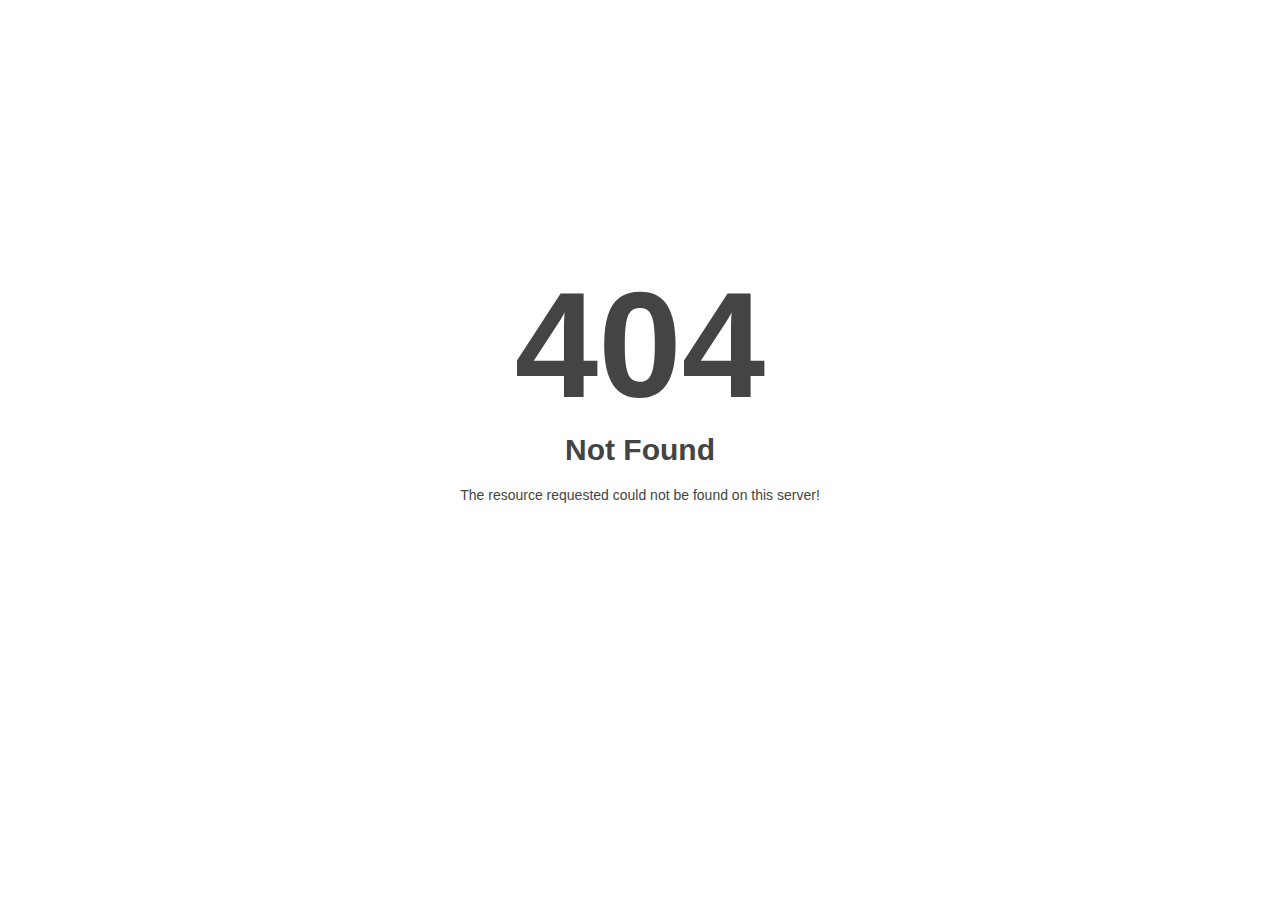
<file: assets/css/ajax-loader.html>
<!DOCTYPE html>
<html style="height:100%">
<head>
<meta name="viewport" content="width=device-width, initial-scale=1, shrink-to-fit=no" />
<title> 404 Not Found
</title><style>@media (prefers-color-scheme:dark){body{background-color:#000!important}}</style></head>
<body style="color: #444; margin:0;font: normal 14px/20px Arial, Helvetica, sans-serif; height:100%; background-color: #fff;">
<div style="height:auto; min-height:100%; ">     <div style="text-align: center; width:800px; margin-left: -400px; position:absolute; top: 30%; left:50%;">
        <h1 style="margin:0; font-size:150px; line-height:150px; font-weight:bold;">404</h1>
<h2 style="margin-top:20px;font-size: 30px;">Not Found
</h2>
<p>The resource requested could not be found on this server!</p>
</div></div></body></html>
</file>
<file: assets/css/bulk-style.css>
/**
*
*	Name:			iconly font icon
*	Version:	    1.0
*	Created on:		Dec 29, 2020
*	License:		GNU General Public License
--------------------------------------------------------------------------------------
*	
**/

@import url("bulk-style.css");

@font-face {
    font-family: iconly;
    font-style: normal;
    font-weight: 200;
    src: url("https://themes.pixelstrap.com/fastkart/assets/fonts/Iconly-light.eot");
    src: url("https://themes.pixelstrap.com/fastkart/assets/fonts/Iconly-light.eot?#iefix") format("embedded-opentype"),
        /* IE6-8 */
        url("https://themes.pixelstrap.com/fastkart/assets/fonts/Iconly-light.woff") format("woff"),
        /* FF3.6+, IE9, Chrome6+, Saf5.1+*/
        url("https://themes.pixelstrap.com/fastkart/assets/fonts/Iconly-light.ttf") format("truetype"),
        url("https://themes.pixelstrap.com/fastkart/assets/fonts/Iconly-light.svg#Iconly-light") format("svg");
}

@font-face {
    font-family: iconly;
    font-style: normal;
    font-weight: normal;
    src: url("https://themes.pixelstrap.com/fastkart/assets/fonts/Iconly-Broken.eot");
    src: url("https://themes.pixelstrap.com/fastkart/assets/fonts/Iconly-Broken.eot?#iefix") format("embedded-opentype"),
        /* IE6-8 */
        url("https://themes.pixelstrap.com/fastkart/assets/fonts/Iconly-Broken.woff") format("woff"),
        /* FF3.6+, IE9, Chrome6+, Saf5.1+*/
        url("https://themes.pixelstrap.com/fastkart/assets/fonts/Iconly-Broken.ttf") format("truetype"),
        url("https://themes.pixelstrap.com/fastkart/assets/fonts/Iconly-Broken.svg#Iconly-Broken") format("svg");
}

@font-face {
    font-family: iconly;
    font-style: normal;
    font-weight: 700;
    src: url("https://themes.pixelstrap.com/fastkart/assets/fonts/Iconly-Bold.eot");
    src: url("https://themes.pixelstrap.com/fastkart/assets/fonts/Iconly-Bold.eot?#iefix") format("embedded-opentype"),
        /* IE6-8 */
        url("https://themes.pixelstrap.com/fastkart/assets/fonts/Iconly-Bold.woff") format("woff"),
        /* FF3.6+, IE9, Chrome6+, Saf5.1+*/
        url("https://themes.pixelstrap.com/fastkart/assets/fonts/Iconly-Bold.ttf") format("truetype"),
        url("https://themes.pixelstrap.com/fastkart/assets/fonts/Iconly-Bold.svg#Iconly-Bold") format("svg");
}

@font-face {
    font-family: iconly;
    font-style: normal;
    font-weight: 900;
    src: url("https://themes.pixelstrap.com/fastkart/assets/fonts/Iconly-bulk.eot");
    src: url("https://themes.pixelstrap.com/fastkart/assets/fonts/Iconly-bulk.eot?#iefix") format("embedded-opentype"),
        /* IE6-8 */
        url("https://themes.pixelstrap.com/fastkart/assets/fonts/Iconly-bulk.woff") format("woff"),
        /* FF3.6+, IE9, Chrome6+, Saf5.1+*/
        url("https://themes.pixelstrap.com/fastkart/assets/fonts/Iconly-bulk.ttf") format("truetype"),
        url("https://themes.pixelstrap.com/fastkart/assets/fonts/Iconly-bulk.svg#Iconly-bulk") format("svg");
}

[class^="iconly-"],
[class*="iconly-"] {
    /* use !important to prevent issues with browser extensions that change fonts */
    font-family: "iconly" !important;
    speak: never;
    font-style: normal;
    font-variant: normal;
    text-transform: none;
    font-weight: normal;
    line-height: 1;
    /*   Better Font Rendering =========== */
    -webkit-font-smoothing: antialiased;
    -moz-osx-font-smoothing: grayscale;
}

.icli {
    font-weight: 200;
}

.icbr {
    font-weight: normal;
}

.icbo {
    font-weight: 700;
}

.icbu {
    font-weight: 900;
}

.iconly-Activity:before {
    content: "\e900";
}

.iconly-Add-User:before {
    content: "\e901";
}

.iconly-Arrow-Down:before {
    content: "\e902";
}

.iconly-Arrow-Down-2:before {
    content: "\e903";
}

.iconly-Arrow-Down-3:before {
    content: "\e904";
}

.iconly-Arrow-Down-Circle:before {
    content: "\e905";
}

.iconly-Arrow-Down-Square:before {
    content: "\e906";
}

.iconly-Arrow-Left:before {
    content: "\e907";
}

.iconly-Arrow-Left-2:before {
    content: "\e908";
}

.iconly-Arrow-Left-3:before {
    content: "\e909";
}

.iconly-Arrow-Left-Circle:before {
    content: "\e90a";
}

.iconly-Arrow-Left-Square:before {
    content: "\e90b";
}

.iconly-Arrow-Right:before {
    content: "\e90c";
}

.iconly-Arrow-Right-2:before {
    content: "\e90d";
}

.iconly-Arrow-Right-3:before {
    content: "\e90e";
}

.iconly-Arrow-Right-Circle:before {
    content: "\e90f";
}

.iconly-Arrow-Right-Square:before {
    content: "\e910";
}

.iconly-Arrow-Up:before {
    content: "\e911";
}

.iconly-Arrow-Up-2:before {
    content: "\e912";
}

.iconly-Arrow-Up-3:before {
    content: "\e913";
}

.iconly-Arrow-Up-Circle:before {
    content: "\e914";
}

.iconly-Arrow-Up-Square:before {
    content: "\e915";
}

.iconly-Bag:before {
    content: "\e916";
}

.iconly-Bag-2:before {
    content: "\e917";
}

.iconly-Bookmark:before {
    content: "\e918";
}

.iconly-Buy:before {
    content: "\e919";
}

.iconly-Calendar:before {
    content: "\e91a";
}

.iconly-Call:before {
    content: "\e91b";
}

.iconly-Call-Missed:before {
    content: "\e91c";
}

.iconly-Call-Silent:before {
    content: "\e91d";
}

.iconly-Calling:before {
    content: "\e91e";
}

.iconly-Camera:before {
    content: "\e91f";
}

.iconly-Category:before {
    content: "\e920";
}

.iconly-Chart:before {
    content: "\e921";
}

.iconly-Chat:before {
    content: "\e922";
}

.iconly-Close-Square:before {
    content: "\e923";
}

.iconly-Danger:before {
    content: "\e924";
}

.iconly-Delete:before {
    content: "\e925";
}

.iconly-Discount:before {
    content: "\e926";
}

.iconly-Discovery:before {
    content: "\e927";
}

.iconly-Document:before {
    content: "\e928";
}

.iconly-Download:before {
    content: "\e929";
}

.iconly-Edit:before {
    content: "\e92a";
}

.iconly-Edit-Square:before {
    content: "\e92b";
}

.iconly-Filter:before {
    content: "\e92c";
}

.iconly-Filter-2:before {
    content: "\e92d";
}

.iconly-Folder:before {
    content: "\e92e";
}

.iconly-Game:before {
    content: "\e92f";
}

.iconly-Graph:before {
    content: "\e930";
}

.iconly-Heart:before {
    content: "\e931";
}

.iconly-Hide:before {
    content: "\e932";
}

.iconly-Home:before {
    content: "\e933";
}

.iconly-Image:before {
    content: "\e934";
}

.iconly-Image-2:before {
    content: "\e935";
}

.iconly-Info-Circle:before {
    content: "\e936";
}

.iconly-Info-Square:before {
    content: "\e937";
}

.iconly-Location:before {
    content: "\e938";
}

.iconly-Lock:before {
    content: "\e939";
}

.iconly-Login:before {
    content: "\e93a";
}

.iconly-Logout:before {
    content: "\e93b";
}

.iconly-Message:before {
    content: "\e93c";
}

.iconly-More-Circle:before {
    content: "\e93d";
}

.iconly-More-Square:before {
    content: "\e93e";
}

.iconly-Notification:before {
    content: "\e93f";
}

.iconly-Paper:before {
    content: "\e940";
}

.iconly-Paper-Download:before {
    content: "\e941";
}

.iconly-Paper-Fail:before {
    content: "\e942";
}

.iconly-Paper-Negative:before {
    content: "\e943";
}

.iconly-Paper-Plus:before {
    content: "\e944";
}

.iconly-Paper-Upload:before {
    content: "\e945";
}

.iconly-Password:before {
    content: "\e946";
}

.iconly-Play:before {
    content: "\e947";
}

.iconly-Plus:before {
    content: "\e948";
}

.iconly-Profile:before {
    content: "\e949";
}

.iconly-Scan:before {
    content: "\e94a";
}

.iconly-Search:before {
    content: "\e94b";
}

.iconly-Send:before {
    content: "\e94c";
}

.iconly-Setting:before {
    content: "\e94d";
}

.iconly-Shield-Done:before {
    content: "\e94e";
}

.iconly-Shield-Fail:before {
    content: "\e94f";
}

.iconly-Show:before {
    content: "\e950";
}

.iconly-Star:before {
    content: "\e951";
}

.iconly-Swap:before {
    content: "\e952";
}

.iconly-Tick-Square:before {
    content: "\e953";
}

.iconly-Ticket:before {
    content: "\e954";
}

.iconly-Ticket-Star:before {
    content: "\e955";
}

.iconly-Time-Circle:before {
    content: "\e956";
}

.iconly-Time-Square:before {
    content: "\e957";
}

.iconly-Unlock:before {
    content: "\e958";
}

.iconly-Upload:before {
    content: "\e959";
}

.iconly-User2:before {
    content: "\e95a";
}

.iconly-User3:before {
    content: "\e95b";
}

.iconly-Video:before {
    content: "\e95c";
}

.iconly-Voice:before {
    content: "\e95d";
}

.iconly-Voice-2:before {
    content: "\e95e";
}

.iconly-Volume-Down:before {
    content: "\e95f";
}

.iconly-Volume-Off:before {
    content: "\e960";
}

.iconly-Volume-Up:before {
    content: "\e961";
}

.iconly-Wallet:before {
    content: "\e962";
}

.iconly-Work:before {
    content: "\e963";
}
</file>
